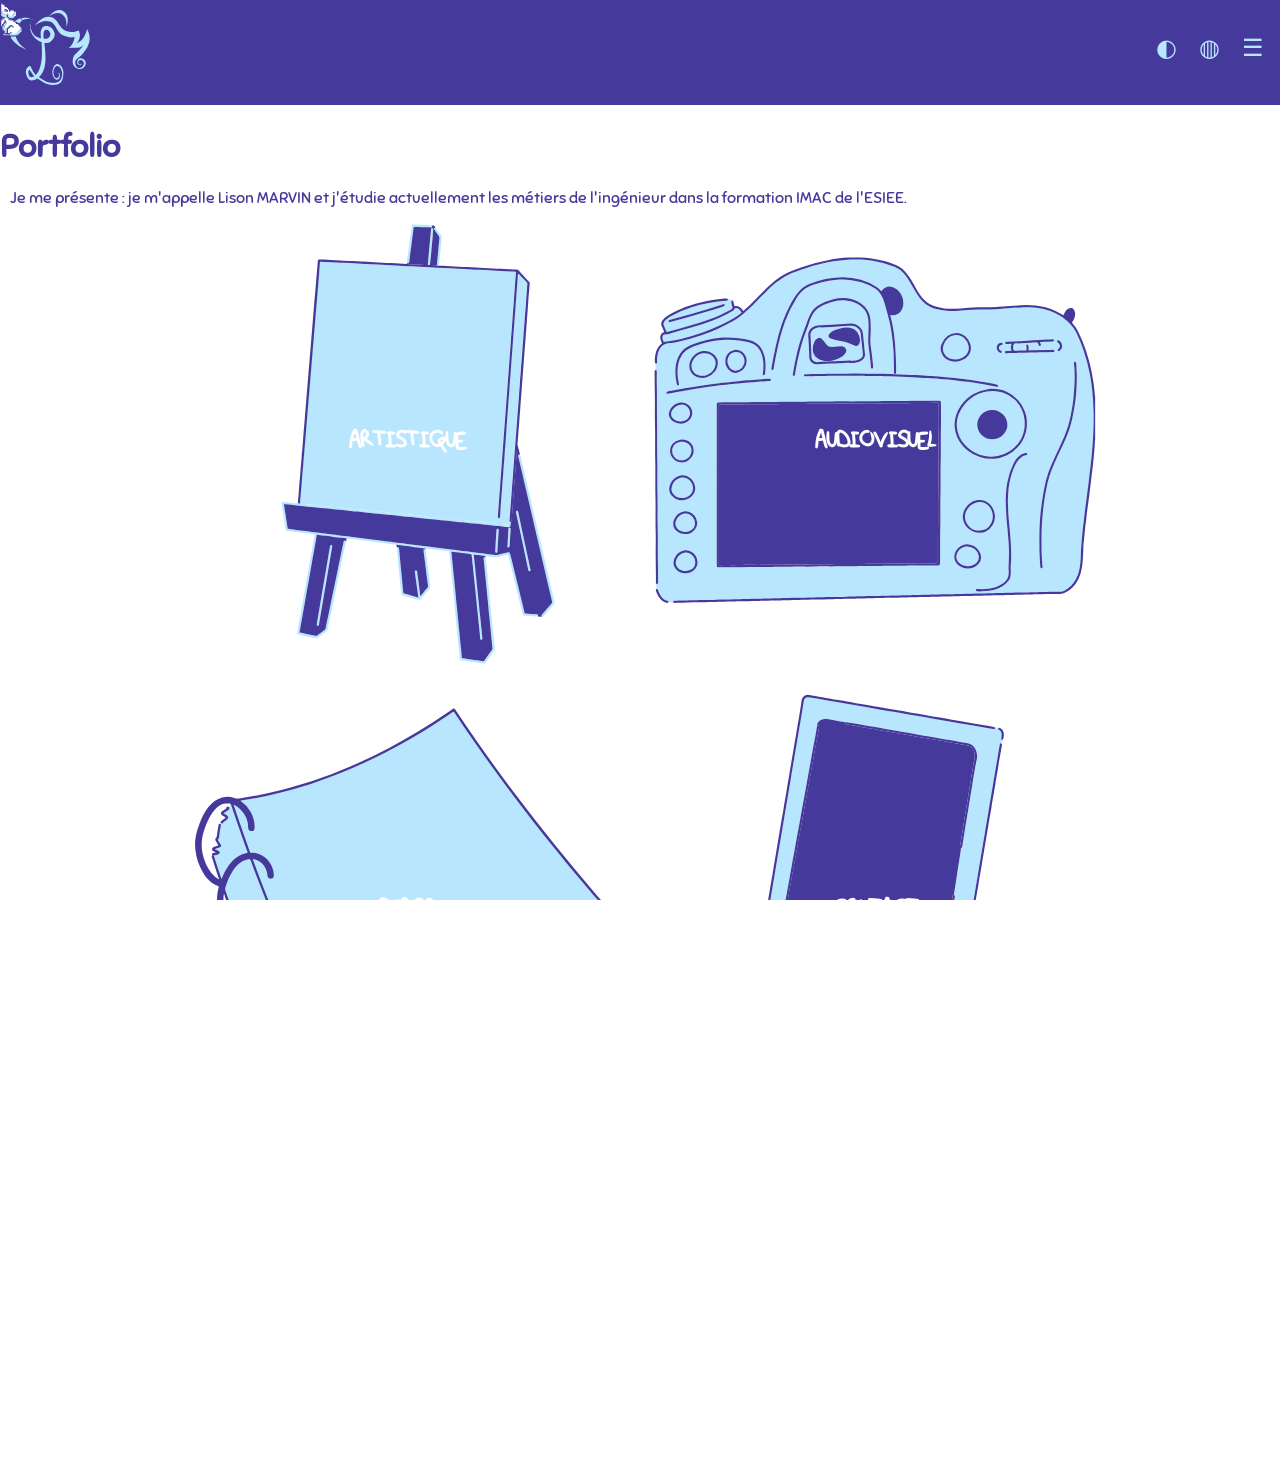
<file: index.html>
<!-- ∧ ∨ ✕ -->
<!DOCTYPE html>
<html lang="fr">
  <head>
    <meta name="viewport" content="width=device-width, initial-scale=1.0">
    <title>Portfolio de Lison Marvin</title>
    <link rel="stylesheet" type="text/css" href="style.css">
    <link rel="icon" type="image/png" sizes="64x64" href="./medias/logo/favicon_64.png">
    <link rel="apple-touch-icon" sizes="192x192" href="./medias/logo/favicon_192.png">
    <link rel="manifest" href="./medias/logo/manifest.json">
    <meta name="apple-mobile-web-app-title" content="Lisolio">
    <meta charset="utf-8" />
    <script src="javas.js" defer></script>
  </head>
  <body>
    <div id="cursor">
      <svg xmlns="http://www.w3.org/2000/svg" viewBox="0 0 70 80"><defs><style>.cls-5{fill:var(--color_blanc);}.cls-6{fill:var(--color_clair);}.cls-3{fill:var(--color_sombre);}.cls-4{fill:var(--color_autre);}</style></defs><g id="Calque_2" data-name="Calque 2"><g id="Calque_1-2" data-name="Calque 1"><path class="cls-5" d="M15,75v2.49H7.5V75H15Z"/><path class="cls-5" d="M17.5,17.5c0,.78,0,1.57,0,2.35,0,.12,0,.16.15.15H20v4.84c0,.12,0,.17.16.16h2.18c.13,0,.17,0,.16-.16,0-.72,0-1.44,0-2.16,0-.16,0-.18.18-.18H30c0,.78,0,1.56,0,2.34,0,.15.05.16.18.16H32.5v4.82c0,.14,0,.17-.17.17-.71,0-1.41,0-2.11,0-.19,0-.23.06-.22.23,0,.69,0,1.38,0,2.07,0,.15,0,.21-.2.2H27.69c-.15,0-.19,0-.19.19,0,.71,0,1.41,0,2.11,0,.14,0,.2-.18.2H20.19C20,35,20,35,20,34.8c0-.69,0-1.39,0-2.09,0-.16,0-.22-.22-.21H17.51c0-.76,0-1.52,0-2.27,0-.17,0-.23-.22-.22-.69,0-1.39,0-2.08,0-.18,0-.21.05-.21.22v2.27H7.65c-.14,0-.15-.06-.15-.17,0-.71,0-1.42,0-2.13,0-.17-.06-.2-.21-.2-.69,0-1.37,0-2,0C5.06,30,5,30,5,29.76c0-1.52,0-3,0-4.57C5,25,5,25,4.81,25H2.51c0-.08,0-.16,0-.23V7.5H5c0,.79,0,1.57,0,2.36C5,10,5,10,5.15,10H10v4.85c0,.12,0,.16.15.15H15c0,.78,0,1.57,0,2.35,0,.12,0,.16.15.15Zm-2.5,5V20.16c0-.08,0-.16-.12-.16H10.14c-.12,0-.14,0-.14.15v4.7c0,.11,0,.15.14.15h7.24c.14,0,.12-.07.12-.16,0-.72,0-1.44,0-2.16,0-.15,0-.18-.19-.18Z"/><path class="cls-5" d="M10,37.5h5c0,.76,0,1.52,0,2.28,0,.17,0,.23.22.22H17.5c0,.76,0,1.51,0,2.27,0,.19.06.22.23.22H20c0,.77,0,1.53,0,2.3,0,.17.05.2.21.2H30v2.35c0,.12,0,.15.15.15H32.5v2.34c0,.12,0,.16.16.16h2.16c.15,0,.19,0,.18.19,0,.71,0,1.42,0,2.13,0,.17,0,.19.2.19h4.59c.16,0,.22,0,.21.21,0,.71,0,1.42,0,2.13,0,.13,0,.17.17.17h2.16c.14,0,.17,0,.17.18,0,.71,0,1.42,0,2.12,0,.19.06.21.22.21H44.8c.16,0,.21,0,.2.2,0,.77,0,1.54,0,2.3v4.77c0,.2,0,.25-.24.24h-2c-.18,0-.22.06-.21.22,0,.69,0,1.38,0,2.07,0,.17,0,.22-.21.22H40.18c-.14,0-.19,0-.18.19v2.13c0,.15,0,.19-.19.19H37.7c-.17,0-.21.05-.2.21v2c0,.3,0,.27-.28.27h-4.5c-.17,0-.23,0-.22.21,0,.71,0,1.41,0,2.11,0,.15,0,.19-.18.19H22.5v-2.5h4.86c.12,0,.14,0,.14-.15V70.14c0-.1,0-.15-.14-.15H22.64c-.14,0-.14.07-.14.17V72.5H17.68c-.12,0-.18,0-.18-.16V62.5h2.34c.13,0,.17,0,.16-.16V60h2.32c.15,0,.19,0,.19-.18,0-.77,0-1.55,0-2.32h5v2.34c0,.12,0,.16.16.16h2.18c.13,0,.16,0,.16-.16V57.65c0-.13,0-.16-.16-.15H27.5V55.14c0-.11,0-.14-.14-.14H20.15c-.16,0-.15.08-.15.18V57.5H17.68c-.14,0-.18,0-.18.19,0,.77,0,1.55,0,2.32H15.18c-.14,0-.18,0-.18.19,0,.77,0,1.55,0,2.32h0c-.75,0-1.51,0-2.26,0-.2,0-.24.06-.24.25q0,3.52,0,7.05c0,.17,0,.21-.22.21H10c0-.77,0-1.54,0-2.32,0-.14,0-.18-.18-.18H7.66c-.13,0-.16,0-.16-.16V65c0-.77,0-1.54,0-2.3,0-.17,0-.21.21-.21H9.78c.19,0,.23,0,.23-.24,0-2.35,0-4.69,0-7,0-.19.05-.23.23-.23h2c.24,0,.24,0,.24-.26,0-.67,0-1.35,0-2,0-.16,0-.22.21-.22.7,0,1.39,0,2.09,0,.16,0,.21,0,.21-.2,0-1.54,0-3.07,0-4.61,0-.15,0-.2-.2-.19h-2.3c0-.78,0-1.55,0-2.32,0-.15,0-.19-.19-.18-.71,0-1.41,0-2.12,0-.17,0-.2,0-.2.21V50H7.68c-.15,0-.18,0-.18.19,0,.77,0,1.54,0,2.32H5.2c-.16,0-.2,0-.2.21v4.8H2.5V45.23c0-.07,0-.15,0-.23H4.79C5,45,5,45,5,44.77,5,44,5,43.26,5,42.5H9.8c.12,0,.21,0,.21-.16,0-.78,0-1.56,0-2.34Z"/><path class="cls-6" d="M7.51,72.49H10V75H7.5Z"/><path class="cls-6" d="M47.5,70H45.18C45,70,45,70,45,70.18v2.15c0,.14,0,.17-.17.17H42.68c-.15,0-.19,0-.18.19v2.14c0,.14,0,.18-.17.18H40.18c-.14,0-.19,0-.18.18V77.5H15V75H32.32c.15,0,.19,0,.18-.19,0-.7,0-1.4,0-2.11,0-.17,0-.21.22-.21h4.5c.32,0,.28,0,.28-.27v-2c0-.16,0-.21.2-.21h2.11c.15,0,.2,0,.19-.19V67.68c0-.15,0-.19.18-.19h2.11c.18,0,.22,0,.21-.22,0-.69,0-1.38,0-2.07,0-.16,0-.22.21-.22h2c.19,0,.25,0,.24-.24V60h2.5Z"/><path class="cls-6" d="M2.51,25h2.3c.16,0,.2,0,.2.19,0,1.53,0,3,0,4.57,0,.21.06.25.25.24.68,0,1.36,0,2.05,0,.15,0,.21,0,.21.2,0,.71,0,1.42,0,2.13,0,.11,0,.17.15.17H15v5H5c0-.77,0-1.55,0-2.32C5,35,5,35,4.82,35H2.5V25.17C2.5,25.12,2.51,25.06,2.51,25Z"/><path class="cls-6" d="M5,42.5c0,.76,0,1.52,0,2.27C5,45,5,45,4.79,45H2.51V42.5H5Z"/><path class="cls-6" d="M17.51,32.49h2.28c.18,0,.22,0,.22.21,0,.7,0,1.4,0,2.09,0,.15,0,.2.19.2h7.13c.16,0,.18-.06.18-.2,0-.7,0-1.4,0-2.11,0-.15,0-.2.19-.19H29.8c.17,0,.21,0,.2-.2,0-.69,0-1.38,0-2.07,0-.17,0-.24.22-.23.7,0,1.4,0,2.11,0,.13,0,.17,0,.17-.17V25H35V35H32.68c-.15,0-.18,0-.18.18V37.5H30.18c-.15,0-.18,0-.18.18V40H20V37.68c0-.15,0-.19-.18-.18H17.5v-5Z"/><path class="cls-6" d="M27.5,45H20.21c-.16,0-.21,0-.21-.2,0-.77,0-1.53,0-2.3h7.28c.19,0,.23.06.23.24C27.5,43.49,27.5,44.24,27.5,45Z"/><path class="cls-6" d="M20,42.5H17.73c-.17,0-.24,0-.23-.22,0-.76,0-1.51,0-2.27v0H20Z"/><path class="cls-6" d="M12.51,47.5h2.3c.16,0,.2,0,.2.19,0,1.54,0,3.07,0,4.61,0,.16,0,.2-.21.2-.7,0-1.39,0-2.09,0-.18,0-.21.06-.21.22,0,.68,0,1.36,0,2,0,.26,0,.26-.24.26h-2c-.18,0-.23,0-.23.23,0,2.35,0,4.69,0,7,0,.19,0,.25-.23.24H7.71c-.16,0-.21,0-.21.21,0,.76,0,1.53,0,2.3H5V57.5H7.3c.17,0,.21,0,.21-.2,0-1.6,0-3.2,0-4.8H9.82c.15,0,.19,0,.19-.18,0-.78,0-1.55,0-2.32h2.3c.16,0,.21,0,.21-.2C12.5,49,12.51,48.26,12.51,47.5Z"/><path class="cls-6" d="M10,70h2.28c.17,0,.22,0,.22-.21q0-3.53,0-7.05c0-.19,0-.25.24-.25.75,0,1.51,0,2.26,0q0,4.89,0,9.8c0,.16,0,.2-.21.2-1.6,0-3.2,0-4.8,0h0Z"/><path class="cls-6" d="M15,32.49V30.22c0-.17,0-.23.21-.22.69,0,1.39,0,2.08,0,.18,0,.22.05.22.22,0,.75,0,1.51,0,2.27v0H15Z"/><path class="cls-6" d="M5,42.5V40h5c0,.78,0,1.56,0,2.34,0,.17-.09.16-.21.16Z"/><path class="cls-6" d="M22.5,55v2.5H20V55.18c0-.1,0-.19.15-.18Z"/><path class="cls-6" d="M17.5,62.5H15c0-.77,0-1.55,0-2.32,0-.15,0-.19.18-.19H17.5v2.5Z"/><path class="cls-6" d="M15,37.5h2.5V40H15.22C15,40,15,40,15,39.78,15,39,15,38.26,15,37.5Z"/><path class="cls-6" d="M25,72.49V70h2.36c.12,0,.14.05.14.15v2.21c0,.11,0,.15-.14.15Z"/><path class="cls-6" d="M20,60H17.5c0-.77,0-1.55,0-2.32,0-.15,0-.19.18-.19H20Z"/><path class="cls-3" d="M7.5,80V77.49H40V80Z"/><path class="cls-3" d="M0,35V7.5H2.5V24.77c0,.07,0,.15,0,.23s0,.12,0,.17V35Z"/><path class="cls-3" d="M2.5,57.5H0v-15H2.5V45c0,.08,0,.16,0,.23V57.5Z"/><path class="cls-3" d="M5,0C5,.78,5,1.56,5,2.35c0,.12,0,.16-.17.16H2.68c-.13,0-.18,0-.18.16,0,.78,0,1.56,0,2.34H0V.14C0,0,0,0,.14,0Z"/><path class="cls-3" d="M32.5,47.5h4.84c.13,0,.16,0,.16.16v2.16c0,.16,0,.18.18.18h4.63c.14,0,.2,0,.19.18,0,.72,0,1.43,0,2.15,0,.14,0,.17.17.17h2.15c.16,0,.18,0,.18.2v2.13c0,.14,0,.18.17.18h2.17c.13,0,.16,0,.16.16V60H45c0-.76,0-1.53,0-2.3,0-.17,0-.2-.2-.2H42.71c-.16,0-.22,0-.22-.21,0-.7,0-1.41,0-2.12,0-.14,0-.18-.17-.18H40.17C40,55,40,55,40,54.83c0-.71,0-1.42,0-2.13,0-.18,0-.21-.21-.21H35.2c-.15,0-.21,0-.2-.19,0-.71,0-1.42,0-2.13,0-.15,0-.19-.18-.19H32.66c-.13,0-.16,0-.16-.16V47.5Z"/><path class="cls-3" d="M60,65c0,.79,0,1.57,0,2.35,0,.15,0,.16-.18.16H50.18c-.14,0-.19,0-.19.18,0,.72,0,1.43,0,2.15,0,.15,0,.18-.18.18H47.5V60h2.32c.15,0,.18,0,.18.18,0,1.55,0,3.09,0,4.63,0,.17,0,.2.21.2H60Z"/><path class="cls-3" d="M20,20h9.85c.13,0,.15,0,.15.16V22.5H22.68c-.14,0-.18,0-.18.18,0,.72,0,1.44,0,2.16,0,.13,0,.17-.16.16H20.16C20,25,20,25,20,24.84V20Z"/><path class="cls-3" d="M47.5,70v4.85c0,.14,0,.16-.18.16H45.18c-.15,0-.19,0-.18.18v2.15c0,.13,0,.18-.16.18H40V75.17c0-.15,0-.18.18-.18h2.15c.14,0,.17,0,.17-.18V72.68c0-.15,0-.19.18-.19h2.15c.13,0,.17,0,.17-.17V70.18c0-.14,0-.19.18-.19H47.5Z"/><path class="cls-3" d="M45,27.5V40H42.68c-.15,0-.19,0-.18-.18V27.72c0-.18,0-.23.22-.22.76,0,1.52,0,2.28,0Z"/><path class="cls-3" d="M50,22.5V20.18c0-.14,0-.18.17-.18,1,0,1.92,0,2.88,0h9.23c.18,0,.22,0,.22.22,0,.76,0,1.52,0,2.28H50Z"/><path class="cls-3" d="M30,40v5H27.5c0-.75,0-1.5,0-2.26,0-.18,0-.24-.23-.24H20V40Z"/><path class="cls-3" d="M35,25h2.34c.13,0,.16,0,.16.16v9.68c0,.13,0,.16-.16.16H35V25Z"/><path class="cls-3" d="M67.5,60V52.5h2.34c.12,0,.16,0,.16.16v7.18c0,.13,0,.16-.16.16Z"/><path class="cls-3" d="M10,10h2.34c.15,0,.17.05.16.18,0,.71,0,1.43,0,2.14,0,.15,0,.19.18.19h2.15c.12,0,.18,0,.18.16,0,.78,0,1.56,0,2.34H10.15C10,15,10,15,10,14.85V10Z"/><path class="cls-3" d="M50,45h7.34c.13,0,.16,0,.16.16,0,.78,0,1.56,0,2.34H50.15c-.13,0-.15,0-.15-.16V45Z"/><path class="cls-3" d="M65,50H57.65c-.11,0-.16,0-.16-.15,0-.78,0-1.57,0-2.35h7.32c.14,0,.18,0,.18.18,0,.77,0,1.55,0,2.32Z"/><path class="cls-3" d="M67.49,27.5h2.37c.1,0,.14,0,.14.14,0,1.57,0,3.15,0,4.72,0,.14-.06.14-.16.14H67.5v-5Z"/><path class="cls-3" d="M5,7.5H9.85c.14,0,.16,0,.15.17V10H5.15C5,10,5,10,5,9.86,5,9.07,5,8.29,5,7.5Z"/><path class="cls-3" d="M30,22.5h4.85c.14,0,.15.05.15.17V25H30.18c-.13,0-.18,0-.18-.16,0-.78,0-1.56,0-2.34Z"/><path class="cls-3" d="M65,62.5c0,.77,0,1.55,0,2.33,0,.12,0,.17-.15.17H60c0-.78,0-1.56,0-2.34,0-.13,0-.17.17-.17Z"/><path class="cls-3" d="M65,35c0,.78,0,1.56,0,2.34,0,.13,0,.16-.16.16H60.15c-.12,0-.16,0-.16-.16,0-.78,0-1.56,0-2.34h5Z"/><path class="cls-3" d="M47.5,25V22.65c0-.12,0-.15.15-.15H50v2.34c0,.13,0,.16-.16.16Z"/><path class="cls-3" d="M65,25H62.64c-.12,0-.15,0-.15-.15,0-.78,0-1.57,0-2.35h2.34c.13,0,.16,0,.16.16,0,.78,0,1.56,0,2.34Z"/><path class="cls-3" d="M45,27.5V25.15c0-.12,0-.15.15-.15H47.5v2.34c0,.13,0,.16-.16.16Z"/><path class="cls-3" d="M65,25h2.35c.12,0,.15,0,.15.15,0,.78,0,1.57,0,2.35H65.15c-.12,0-.16,0-.16-.16,0-.78,0-1.56,0-2.34Z"/><path class="cls-3" d="M60,35H57.66c-.13,0-.17,0-.17-.16,0-.72,0-1.45,0-2.18,0-.13,0-.16.16-.16h2.18c.13,0,.16,0,.16.16,0,.78,0,1.56,0,2.34Z"/><path class="cls-3" d="M65,35c0-.78,0-1.57,0-2.35,0-.12,0-.15.16-.15H67.5c0,.78,0,1.56,0,2.34,0,.13,0,.16-.16.16Z"/><path class="cls-3" d="M50,45H47.65c-.12,0-.15,0-.15-.15V42.5h2.35c.12,0,.15,0,.15.15V45Z"/><path class="cls-3" d="M67.5,52.5H65.14c-.12,0-.15,0-.15-.15,0-.78,0-1.57,0-2.35h2.34c.13,0,.16,0,.16.16,0,.78,0,1.56,0,2.34Z"/><path class="cls-3" d="M35,35v2.35c0,.12,0,.15-.15.15H32.5V35.18c0-.15,0-.18.18-.18Z"/><path class="cls-3" d="M2.5,7.5V5H4.84C5,5,5,5,5,5.17,5,6,5,6.73,5,7.5H2.5Z"/><path class="cls-3" d="M30,45h2.35c.12,0,.15,0,.15.15V47.5H30.15c-.12,0-.15,0-.15-.15V45Z"/><path class="cls-3" d="M32.5,37.5v2.35c0,.12,0,.15-.15.15H30V37.68c0-.15,0-.19.18-.18Z"/><path class="cls-3" d="M65,62.5c0-.79,0-1.57,0-2.35,0-.13,0-.16.16-.16H67.5c0,.78,0,1.56,0,2.34,0,.13,0,.16-.16.16Z"/><path class="cls-3" d="M15,15h2.35c.12,0,.16,0,.15.15V17.5H15.15c-.12,0-.15,0-.15-.15,0-.78,0-1.57,0-2.35Z"/><path class="cls-3" d="M17.5,17.5h2.35c.12,0,.16,0,.15.15V20H17.65c-.12,0-.15,0-.15-.15,0-.78,0-1.57,0-2.35Z"/><path class="cls-3" d="M47.5,42.5H45.15c-.12,0-.15,0-.15-.15V40h2.34c.13,0,.16,0,.16.16V42.5Z"/><path class="cls-3" d="M7.51,72.49c0-.77,0-1.54,0-2.32,0-.15,0-.18-.19-.18H5.18C5.05,70,5,70,5,69.83,5,68.22,5,66.61,5,65H7.5v2.34c0,.13,0,.16.16.16H9.83c.14,0,.18,0,.18.18,0,.78,0,1.55,0,2.32V72.5Z"/><path class="cls-3" d="M5,65c-.77,0-1.55,0-2.33,0-.12,0-.17,0-.17-.16V57.5H5V65Z"/><path class="cls-3" d="M7.5,77.49H5.16c-.12,0-.16,0-.16-.16,0-.73,0-1.47,0-2.2C5,75,5,75,5.14,75H7.5v2.5Z"/><path class="cls-3" d="M10,37.5V40H5V37.5Z"/><path class="cls-3" d="M2.5,35H4.82C5,35,5,35,5,35.18,5,36,5,36.73,5,37.5H2.68c-.15,0-.18,0-.18-.18C2.51,36.55,2.5,35.77,2.5,35Z"/><path class="cls-3" d="M5,42.5H2.5c0-.77,0-1.55,0-2.32,0-.15,0-.19.18-.18H5v2.5Z"/><path class="cls-3" d="M10,72.5c1.6,0,3.2,0,4.8,0,.17,0,.21,0,.21-.2q0-4.9,0-9.8h2.5v9.84c0,.15.06.16.18.16H22.5V75H10C10,74.16,10,73.33,10,72.5Z"/><path class="cls-3" d="M15,25V22.5h2.32c.15,0,.19,0,.19.18,0,.72,0,1.44,0,2.16,0,.09,0,.17-.12.16Z"/><path class="cls-3" d="M15,22.5H12.7c-.15,0-.2,0-.2-.19,0-.77,0-1.54,0-2.3h2.38c.14,0,.12.08.12.16Z"/><path class="cls-3" d="M15,32.51H17.5v5H15Z"/><path class="cls-3" d="M12.51,47.5c0,.76,0,1.53,0,2.3,0,.16,0,.2-.21.2H10V45.2c0-.16,0-.21.2-.21.71,0,1.41,0,2.12,0,.15,0,.19,0,.19.18C12.5,46,12.51,46.72,12.51,47.5Z"/><path class="cls-3" d="M7.5,52.5c0,1.6,0,3.2,0,4.8,0,.16,0,.2-.21.2H5V52.7c0-.17,0-.21.2-.21Z"/><path class="cls-3" d="M27.5,57.5h-5V55h4.86c.12,0,.14,0,.14.14V57.5Z"/><path class="cls-3" d="M10,50c0,.77,0,1.54,0,2.32,0,.14,0,.18-.19.18H7.5c0-.78,0-1.55,0-2.32,0-.15,0-.19.18-.19Z"/><path class="cls-3" d="M20,57.5h2.5c0,.77,0,1.55,0,2.32,0,.15,0,.18-.19.18H20V57.5Z"/><path class="cls-3" d="M27.5,57.5h2.34c.12,0,.16,0,.16.15v2.19c0,.13,0,.16-.16.16H27.66c-.13,0-.16,0-.16-.16V57.5Z"/><path class="cls-3" d="M17.5,62.5V60H20v2.34c0,.12,0,.16-.16.16Z"/><path class="cls-3" d="M25,72.49H22.5V70.16c0-.1,0-.17.14-.17H25Z"/><path class="cls-3" d="M17.51,40V37.5h2.32c.15,0,.19,0,.18.18V40Z"/><path class="cls-4" d="M15,25H10.14C10,25,10,25,10,24.85v-4.7c0-.11,0-.15.14-.15H12.5c0,.76,0,1.53,0,2.3,0,.17.05.2.2.19H15Z"/></g></g></svg>
    </div>


  
    <header>
      <!-- <object data="./medias/logo/logo.svg" class="logo"></object> -->
      <svg xmlns="http://www.w3.org/2000/svg" class ="logo" viewBox="0 0 1597.08 1503.55" fill=currentColor>
        <path d="M486.14,202.78S86.4,5.47,3.4,436.25C-39.52,659,338.14,798.53,338.14,798.53S78.92,646.58,117.4,451.25C195.4,55.3,486.14,202.78,486.14,202.78Z"/><path d="M790.14,123S925.9-72.25,1077.4,29.25c142.1,95.2,52.74,313.78,52.74,313.78s18.23-137-36.5-209.5C973.64-25.47,790.14,123,790.14,123Z"/><path d="M499.14,307.6S645.21,179.73,802.4,230.25c132.41,42.55,119.94,219.75,271,283,78.26,32.76,165.83,50.39,218,22,6,134-115.45,225-109,225,192-1,250.39-.42,307-78-27,37-104,142-153,179-55.17,41.65-81.72,90.52-80.77,182.41.93,90.64,88.5,140.87,141.6,140.87,72.68,0,118.78-56.82,122-115.76,4.66-84.09-83.37-103.74-103.41-103.74-43.79,0-73.68,49.49-68.94,93.91,3.69,34.69,50.25,59.16,74.87,44.57,19.23-11.4,21.08-48.93,21.08-48.93s-2.33,31.12-34.93,37.67c-15.68,3.15-37.55-9.81-39.13-47-.93-21.84,20.49-42.59,47.51-42.59,36.53,0,62.42,33.86,65.22,57.88,5.75,49.47-35.56,97.27-79.66,103.2-63.59,8.57-97.07-58.67-94.49-116.53,2.63-59,60.15-78.38,123.84-141.74,173.16-172.26,209.16-355.26,115.32-517.26-37,113-78.16,238-218.73,281.37,89.57-70.37,86.35-190.9,49.37-261,0,0-125.77,63.34-251.07,13.65C976.45,362.91,974,193,838.26,146,657.05,83.17,499.14,307.6,499.14,307.6Z"/><path d="M407.49,216.53S387.48,317,410,408c41.6,168.4,204,262.63,329.44,253.29,104.42-7.79,159.83-127.41,157-169-9-132-117.67-180.79-180-173-92.36,11.52-117.87,119-93.6,246.14,15,78.41,31.59,344.89,0,504.39C567,1351.61,440.43,1349.25,411.4,1345.25c-46.95-6.49-60-161.37-16.86-140.61,16.19,7.78,48.57,97.25,120.61,143.93,137.4,89,236.73,186.45,432.27,145.23,61.52-13,127.09-70,123-243.78-2.06-88.66-62.33-169.87-127.9-167.28-53,2.1-95.47,105.14-93.09,177.65,2.43,73.92,51.41,143.29,91.48,138.75,55.79-6.32,68.77-77.23,60.3-109.57-10.52-40.2-41.69-30.47-41.69-30.47s18.22-1.95,27.12,34.36c7.2,29.37-16.14,66.86-45.73,72-25.51,4.4-65.35-31.26-70-104.39-4.19-65.61,26.54-125.72,64.36-136.8C987,1109.1,1037.1,1182,1044.56,1253.91c10.39,100.19-36.83,178.3-95.92,196.45-43.68,13.42-82.57,15.56-162.31,2-74.23-12.68-140.13-66.74-229.08-120.6-121-73.26-130.79-225.24-162.85-211.46-142,61-52.07,248.42-2.29,282.78,55.64,38.41,280.29-35.78,313.29-327.78,21.35-189-15.89-380.88-32-532C662.07,436.91,687.57,398.07,726,394.83c51.19-4.31,82.48,46.25,82.37,93.42-.12,50.28-37.76,83.88-73.07,86.18-109.68,7.13-257.07-15.75-306.79-167.28C399,317.17,407.49,216.53,407.49,216.53Z"/>
      </svg>

      <div id="boutons">

        <button id="theme-toggle" aria-label="Basculer entre les modes clair et sombre">◐</button>

        <button id="toggle" aria-label="Modificateur des couleurs de la pages">◍</button>

        <div id="panel">
          <label>Couleur Sombre
            <input type="color" id="c1" value="#453A9B">
          </label>

          <label>Couleur Claire
            <input type="color" id="c2" value="#B8E6FE">
          </label>

          <label>Couleur Intermediaire
            <input type="color" id="c3" value="#8C81E3">
          </label>

          <button id="reset">⟲</button>
        </div>

        <button id="burger">☰</button>

        <nav id="menu">
          <a href="perso.html">PERSO</a>
          <a href="artistique.html">ARTISTIQUE</a>
          <a href="audiovisuel.html">AUDIOVISUEL</a>
          <a href="contact.html">CONTACT</a>
        </nav>
      </div>
    </header>
    <main>
      
      <h1>Portfolio</h1>
      <div id="text-prez">
      <p>Je me présente : je m'appelle Lison MARVIN et j'étudie actuellement les métiers de l'ingénieur dans la formation IMAC de l'ESIEE.</p>
      </div>

      <div id="box-frame">

        <div class= "box box-end">
          <a href="artistique.html">
            <div class="img-container">
              <!-- <img src="./medias/index/Art.png" class="base">
              <img src="./medias/index/Art_me.png" class="overlay_2">
              <img src="./medias/index/Art_cover.png" class="overlay"> -->
              <svg xmlns="http://www.w3.org/2000/svg" class="base" viewBox="0 0 1024 1024"><defs><style>.cls-1{fill:none;}.cls-2{fill:currentColor;}</style></defs><g id="Calque_2" data-name="Calque 2"><g id="Calque_3" data-name="Calque 3"><rect class="cls-1" width="1024" height="1024"/><path class="cls-2" d="M271.49,653c2.23.19,4.46.32,6.68.52,3.78.34,7.57.68,11.35,1.07,6,.62,12,1.3,18,1.92,3.86.4,7.73.69,11.59,1.09,5.91.61,11.81,1.3,17.71,1.91,4,.41,7.9.7,11.85,1.11,5.82.6,11.64,1.29,17.46,1.89,3.94.4,7.92.57,11.84,1.1,6.06.83,12.14,1.35,18.22,1.91,3.78.35,7.57.67,11.34,1.07,5.74.61,11.47,1.32,17.21,1.91s11.19,1,16.78,1.59c6,.61,12,1.3,18,1.92,3.86.4,7.73.69,11.59,1.09,6,.61,12,1.29,18,1.91,3.86.4,7.74.7,11.6,1.1,5.9.61,11.8,1.29,17.71,1.9,3.94.41,7.9.71,11.84,1.12,5.82.6,11.64,1.28,17.47,1.88,3.94.4,7.92.56,11.84,1.11,6,.82,12,1.31,18,1.89,3.87.38,7.75.58,11.6,1.11,6,.83,12,1.31,18,1.89,5.34.53,10.68,1,16,1.58,6.07.62,12.14,1.3,18.21,1.92,3.78.39,7.57.7,11.35,1.09,6,.62,12,1.29,18,1.91,3.86.4,7.73.71,11.59,1.11,5.83.61,11.64,1.29,17.47,1.88,5.58.57,11.18,1,16.77,1.57q9.24.93,18.46,2c3.61.41,7.23.75,10.84,1.11,1.66.17,3.77,0,4.89,1.89.46,2.27-.52,3.58-3,3.45-3.94-.22-7.87-.7-11.8-1.11-4.09-.42-8.17-.9-12.26-1.35-6-.65-11.92-1.42-17.9-1.89-3.61-.28-7.21-.7-10.81-1.1q-9.45-1-18.9-2c-5.65-.55-11.32-1-17-1.56s-11.26-1.32-16.9-1.93c-3.85-.41-7.71-.67-11.56-1.07-6-.61-11.93-1.31-17.9-1.92-3.94-.41-7.88-.67-11.82-1.08-5.89-.6-11.76-1.31-17.65-1.92-3.93-.41-7.88-.67-11.81-1.08-5.89-.6-11.76-1.41-17.66-1.88-3.61-.28-7.21-.7-10.81-1.1q-9.45-1-18.9-2c-5.65-.55-11.32-1-17-1.56s-11.59-1.31-17.4-1.93c-3.68-.39-7.38-.69-11.06-1.06-6-.6-12-1-17.91-1.9-3.91-.57-7.87-.7-11.81-1.1-5.89-.61-11.79-1.05-17.65-1.9-3.91-.56-7.88-.7-11.82-1.1-5.88-.61-11.76-1.32-17.64-1.92-4-.42-8-.67-12.07-1.09-5.81-.59-11.59-1.38-17.4-1.87-3.78-.32-7.55-.67-11.32-1.1q-9.19-1.05-18.39-2c-5.66-.57-11.33-1-17-1.57-5.81-.59-11.6-1.31-17.4-1.92-3.77-.4-7.55-.68-11.32-1.07-5.89-.61-11.79-1.05-17.65-1.9-3.91-.56-7.88-.7-11.82-1.1-5.88-.61-11.78-1-17.65-1.89-3.91-.57-7.87-.75-11.81-1.1a2.58,2.58,0,0,0-1,0c-1.23.45-2.74-1.52-3.57.06-.47.89.14,2.38.33,3.59,1.81,11.33,3.74,22.65,5.41,34,.82,5.6,1.58,11.21,2.52,16.79.19,1.13.46,1.44,1.61,1.58,7.58.92,15.14,2,22.71,2.93,7.18.89,14.38,1.64,21.55,2.55s14.13,2,21.21,2.92c6,.76,11.93,1.33,17.89,2.08,5.78.72,11.54,1.58,17.32,2.34,4.48.58,9,1.08,13.46,1.64,4.88.62,9.76,1.3,14.65,1.91,4.48.56,9,1,13.46,1.6,6,.77,12,1.64,18.06,2.41,5.79.73,11.59,1.36,17.38,2.09,6,.76,12,1.62,18.07,2.38,4.48.58,9,1,13.46,1.62,6,.77,12,1.63,18.06,2.4,4.49.57,9,1,13.47,1.6,4.64.58,9.27,1.25,13.91,1.84s9,1.09,13.46,1.65c4.72.59,9.45,1.1,14.16,1.87,4.54.73,9.14,1.06,13.71,1.64,5.86.73,11.72,1.56,17.58,2.3,4.65.59,9.3,1.11,14,1.69,6,.76,12,1.56,18.08,2.33l13.2,1.67q9.17,1.17,18.32,2.34c4.4.56,8.81,1.09,13.21,1.66,4.8.62,9.6,1.29,14.4,1.89,4.48.56,9,1,13.47,1.62,6,.77,12,1.63,18.06,2.39,4.56.58,9.15,1,13.71,1.61,5.87.73,11.76,1.34,17.57,2.37,4.85.86,9.44.08,14.1-1q10.75-2.48,21.56-4.79a2.48,2.48,0,0,1,2.89,1.8A106.59,106.59,0,0,1,753,778.81c2.92,12.52,6.05,25,9.12,37.48q7.38,30.06,14.77,60.11c2,8.19,4,16.39,5.78,24.63.47,2.16,1.64,2.78,3.51,2.93q12.31,1,24.64,2c2.8.24,3.6,2.13,2.14,4.91a15.47,15.47,0,0,1-2.49.23c-4.37-.15-8.68-.87-13-1.18-5.32-.37-10.62-.9-15.91-1.53a3.69,3.69,0,0,1-3.07-3.14c-3-12.69-6-25.38-9.13-38-3.57-14.56-7.39-29.05-10.8-43.64-3.17-13.57-6.54-27.09-9.84-40.63-1-4.09-1.89-8.22-2.7-12.35-.2-1-.41-1.2-1.41-1-8.69,2-17.39,4-26.11,5.8-2.7.57-5.45-.2-8.13-.54-5.59-.71-11.15-1.76-16.81-1.9-.27-.16-.52-.43-.8-.46q-7.82-1-15.64-2c-2.77-.35-5.54-.72-8.32-1-.67-.06-2-.46-1.72,1,.52,3.1.68,6.21,1,9.32.57,6.14,1.25,12.27,2,18.4.42,3.77.77,7.54,1.08,11.31.49,5.9,1.28,11.77,1.9,17.65.39,3.77.67,7.55,1.07,11.32.62,6,1.31,11.93,1.93,17.89.39,3.86.54,7.74,1.09,11.57.87,5.94,1.31,11.93,1.91,17.9.37,3.68.67,7.38,1.06,11.06q.94,9.08,2,18.15.62,5.64,1.09,11.31c.45,5.57,1.31,11.1,1.89,16.65.59,5.82.88,11.67,1.66,17.46.29,2.15-.62,3.1-2.18,3.34a2.52,2.52,0,0,1-2.88-2.7c0-2.34-.5-4.59-.62-6.91-.21-3.78-.63-7.55-1-11.31-.62-5.89-1.32-11.76-1.92-17.65-.41-3.93-.67-7.88-1.08-11.82-.61-6-1.31-11.92-1.93-17.89-.37-3.69-.83-7.36-1.11-11.07-.44-6-1.27-11.93-1.89-17.89-.39-3.85-.66-7.72-1.06-11.57-.62-6-1.3-12.1-1.94-18.15-.39-3.68-.71-7.37-1.1-11-.62-5.72-1.31-11.44-1.89-17.16-.41-4-.52-8.07-1.09-12.06-.86-6-1.27-11.93-1.92-17.9-.34-3-.69-6-1-9.07-.06-.66-.19-1.06-1-1.15q-10.28-1.23-20.55-2.51c-4.56-.57-9.1-1.34-13.67-1.79-3.83-.37-7.61-1.28-11.64-1.18a19.32,19.32,0,0,1,1.4,6.37c.21,3.7.71,7.38,1,11.07.5,6.31,1.28,12.6,1.9,18.9.39,3.85.67,7.72,1.06,11.57.62,6.13,1.33,12.26,1.94,18.39.4,4,.67,8.05,1.06,12.07.62,6.39,1.29,12.76,2,19.15.41,3.93.81,7.86,1.09,11.81.45,6.15,1.28,12.26,1.9,18.4.41,4.1.84,8.2,1.13,12.31.42,6,1.27,11.93,1.87,17.9.41,4.19.65,8.39,1.08,12.57.59,5.8,1.33,11.59,1.91,17.4.43,4.26.63,8.55,1.06,12.81.77,7.61,1.68,15.2,2.44,22.81.58,5.82,1,11.66,1.56,17.47.12,1.24.31,2.43,2.25,2.55,3.42.23,6.81.94,10.23,1.4,5.37.72,10.75,1.36,16.12,2.1,6.74.93,13.47,1.94,20.21,2.89a2.83,2.83,0,0,0,3-1.5c4.88-7.11,10-14,14.88-21.15,1.51-2.22,3.85-4.22,3.25-7.45a62.14,62.14,0,0,1-.61-6.4c-.53-6.14-1.29-12.26-1.9-18.4-.4-4-.67-8-1.06-12.07-.63-6.38-1.32-12.76-1.94-19.14-.39-3.94-.55-7.9-1.09-11.82-.87-6.28-1.28-12.6-1.91-18.9-.39-3.85-.67-7.71-1.06-11.56Q699,875,698,865.4c-.41-3.93-.8-7.86-1.09-11.81-.44-6-1.29-11.93-1.89-17.9-.42-4.18-.57-8.4-1.08-12.57-.79-6.45-1.41-12.91-2-19.39-.32-3.77-.66-7.56-1.09-11.31-.54-4.58-1-9.16-1.32-13.75-.2-2.82,1.2-3.79,4-3.27,1.68,1.81,1,4.22,1.36,6.3.74,4.11.65,8.35,1.17,12.51.74,5.93,1.08,11.89,1.85,17.82.48,3.73.77,7.51,1.09,11.27.55,6.45,1.15,12.89,2,19.32.53,4.15.65,8.35,1.07,12.52.6,6.11,1.44,12.2,1.9,18.32.29,3.85.69,7.69,1.08,11.53.66,6.35,1.08,12.72,1.94,19.06.54,4,.64,8,1.08,12,.68,6.11,1.16,12.23,1.85,18.33.46,4.07.74,8.18,1.14,12.27.62,6.27,1.33,12.54,2,18.81.4,4,.68,8,1,12,.23,2.52.49,5,.85,7.54.33,2.29-1.45,3.58-2.48,5.07-6.18,9-12.58,17.81-18.83,26.75a3.25,3.25,0,0,1-3.55,1.53c-5.94-1.1-11.94-1.71-17.93-2.48-6.54-.85-13-2.1-19.58-2.88-3.9-.47-7.79-.91-11.66-1.56-5.56-.94-5.93-1.45-6.34-6.93q-.94-12.49-2.43-24.95c-.72-6-1-12.12-1.57-18.17-.74-7.41-1.69-14.8-2.45-22.2-.44-4.34-.61-8.7-1-13-.58-5.78-1.51-11.53-1.89-17.32-.27-4.19-.74-8.35-1.12-12.52-.54-6-1.47-11.87-1.87-17.82-.28-4.1-.7-8.19-1.11-12.27-.62-6.28-1.43-12.54-1.91-18.82-.29-3.77-.67-7.52-1.07-11.28q-1-9.64-2-19.31c-.39-4-.58-8-1-12-.72-6.1-1.12-12.23-1.86-18.33-.47-3.82-.75-7.68-1.11-11.52a78.75,78.75,0,0,0-1-8.52c-.32-1.56.26-2.88,2.08-4-7-.87-13.72-1.66-20.38-2.53-5.91-.78-11.78-1.85-17.7-2.39-4.49-.42-8.92-1.26-13.41-1.61-1.71-.13-3.38-.81-5.13-.42-3.38-1.09-6.93-1-10.4-1.54-4.62-.68-9.28-1.12-13.92-1.7-5.93-.75-11.86-1.55-17.78-2.33-4.71-.62-9.42-1.28-14.13-1.85-3.42-.41-6.85-.72-10.27-1.08-3.48-.94-7.08-1-10.62-1.54-4.9-.77-9.84-1.37-14.77-2-4.46-.56-8.93-1-13.38-1.56-4.69-.59-9.36-1.3-14-1.9-4.46-.57-8.92-1-13.38-1.6-6.14-.79-12.26-1.77-18.41-2.43-4.22-.45-8.43-1-12.64-1.53-5-.62-10-1-15-2a5.22,5.22,0,0,0-1.24,0c-3.9-.52-7.8-1.08-11.71-1.56-5.79-.72-11.6-1.35-17.38-2.08-6-.77-12-1.65-18.06-2.42-5.78-.73-11.6-1.26-17.37-2.1-4.05-.59-3.88-.73-4.5,3.3-1.14,7.28-2.45,14.54-3.73,21.8-1.22,6.94-2.5,13.87-3.74,20.8-1.43,8.07-2.83,16.14-4.26,24.21-1.4,7.9-2.84,15.8-4.23,23.71s-2.8,16.14-4.24,24.21c-1.05,5.88-2.21,11.75-3.25,17.63-1.31,7.34-2.54,14.7-3.83,22-1.21,6.86-2.46,13.71-3.68,20.56q-2.17,12.23-4.32,24.44c-1.08,6.22-2.12,12.44-3.23,18.65-.16.9-.36,1.48.89,1.74q17.92,3.72,35.79,7.62a2,2,0,0,0,1.93-.42c4.51-3.29,9.07-6.5,13.59-9.77,3.59-2.59,7.84-4.69,7.7-10.14a9.67,9.67,0,0,1,.33-2.19q3.65-17.31,7.29-34.61c2.61-12.5,5.17-25,7.78-37.51,2.22-10.66,4.5-21.31,6.72-32q3.92-18.75,7.76-37.52c2.1-10.19,4.15-20.38,6.27-30.56,1.43-6.81,3-13.59,4.42-20.39.3-1.4.91-2.67,2.33-2.87s2.21,1.13,2.81,2.33c-1.06,5.25-2.1,10.51-3.19,15.76q-2.41,11.67-4.89,23.34-2.86,13.7-5.75,27.39T355,833.62q-2.62,12.63-5.21,25.28C347.87,868.27,346,877.66,344,887c-2.06,9.84-4.2,19.67-6.28,29.51-1.59,7.54-3.38,15.06-4.6,22.66-.68,4.22-3.83,5.89-6.63,8-5.61,4.16-11.41,8.08-17.07,12.19a5.15,5.15,0,0,1-4.58.8c-10.45-2.32-20.94-4.46-31.41-6.72-2.46-.53-4.93-1-7.38-1.59-1.78-.4-3.09-1.44-2.62-4,2-11.12,3.92-22.25,6-33.36,1.71-9,3-18.14,4.59-27.19,1.73-9.76,3.69-19.48,5.42-29.24,1.61-9,3-18.15,4.58-27.2,1.56-8.8,3.44-17.54,4.9-26.36,1.12-6.82,2.32-13.63,3.56-20.43,1.68-9.2,3.42-18.38,5-27.6C299.21,746,301,735.58,303,725.2c.25-1.27.18-2.13-1.78-2.31-6.08-.57-12.13-1.6-18.2-2.37-5.84-.74-11.71-1.31-17.55-2s-11.95-1.77-17.95-2.38a57.43,57.43,0,0,0-5.88-.63c-2.79,0-4.72-2.05-5.13-4.81-1.06-7.17-2.28-14.31-3.38-21.47-.75-4.92-1.37-9.86-2.1-14.78s-1.52-9.65-2.28-14.48c-.41-2.57-.93-5.14-1.18-7.73s1.18-3.65,3.88-3.3c3.9.51,7.84.7,11.76,1.11,5.94.61,11.89,1.23,17.81,2,2.85.37,10.48,1,10.48,1"/><path class="cls-2" d="M582.82,108.48c-.9-1.77.14-3.3.22-4.92.21-4.28.48-8.56,1-12.81.83-6.61,1.38-13.25,1.94-19.89.32-3.77.68-7.54,1-11.31.47-4.83,1-9.65,1.44-14.48a3.82,3.82,0,0,0-.83-2.73c-3.71-5.22-7.31-10.51-10.92-15.79-1.85-2.71-1.27-3.88,2.17-4.51,2.46,1.84,3.72,4.64,5.54,7,2.39,3.08,4.32,6.54,6.86,9.48,2.86,3.3,2.4,7,2.07,10.74-.2,2.27-.7,4.52-.87,6.8-.49,6.62-1.36,13.21-1.91,19.81-.37,4.42-.75,8.86-1.19,13.26-.66,6.57-.87,13.2-2.22,19.81"/><path class="cls-2" d="M562.33,106.92c-1-2.43.07-4.75.19-7.1.25-4.52.51-9.06,1-13.56.82-7,1.33-13.92,2-20.88.35-3.94.8-7.87,1.09-11.82.45-6.39,1.37-12.75,1.83-19.14a74.22,74.22,0,0,0,.64-7.9,2.55,2.55,0,0,1,3-2.84c1.57.27,2.4,1.3,2.08,3.43-.67,4.55-.77,9.19-1.14,13.79q-.48,6-1,12.07c-.64,6.71-1.33,13.42-2,20.13-.39,4.27-.46,8.58-1.1,12.81-1,7-1,14.1-2.33,21"/><path class="cls-2" d="M822.55,911c-1.49-1.83-.95-3.27.54-4.94,7.15-8,14.06-16.22,21.31-24.12,2.36-2.57,1.54-5,1-7.62-3.2-13.7-6.53-27.38-9.75-41.09-3.87-16.49-7.75-33-11.49-49.51q-4.15-18.32-8.52-36.59c-4-16.88-7.72-33.83-11.64-50.74-3.06-13.24-6.34-26.42-9.34-39.67q-5.39-23.84-11.06-47.6c-2.9-12.1-5.64-24.23-8.45-36.35q-3.24-14-6.5-28c-.64-2.78,1-4.45,3.79-3.76,2.23,3.9,2.49,8.36,3.54,12.58q4.41,17.8,8.43,35.72C788.08,605.9,792,622.46,795.9,639q3.26,13.85,6.43,27.7,5.68,24.9,11.55,49.74,4,17.16,8,34.34c3.3,14.37,6.67,28.73,10,43.09q4,17.18,8,34.35c3.32,14.37,6.5,28.77,10,43.1.52,2.11,1,4.26,1.48,6.39a5.26,5.26,0,0,1-1.33,5c-6.7,7.56-13.29,15.23-19.92,22.86-1.3,1.49-2.65,2.93-3.92,4.44A2.9,2.9,0,0,1,822.55,911Z"/><path class="cls-2" d="M491.08,753c3.91-1.37,4.94-.56,5.4,4.55.56,6.16.92,12.33,1.55,18.48q1.35,13.26,2.55,26.54.93,10.07,2,20.14c.89,8.76,1.67,17.53,2.57,26.29a69.41,69.41,0,0,0,.74,7.11c.31,1.42.82,2,2,2.3,6,1.7,12,3.37,18,5.07l14.13,4c.22-3.42-.77-6.52-1.06-9.68-.42-4.57-1.22-9.1-1.86-13.65-.8-5.68-1.63-11.36-2.4-17-.86-6.34-1.75-12.68-2.45-19a2.41,2.41,0,0,1,2.54-2.53,2.75,2.75,0,0,1,2.77,2.66c.41,3,.64,6,1,9.06.92,6.83,1.94,13.64,2.86,20.47.75,5.61,1.47,11.23,2.11,16.86.33,3,1.15,5.94,1,9.45,3.25-2.82,5.37-6.07,8-8.89s4.38-6.14,7.2-8.42c3.48-2.82,2.57-6.1,2.19-9.44-.52-4.64-1.26-9.26-1.87-13.9-.82-6.26-1.64-12.53-2.41-18.8-.57-4.57-1-9.15-1.6-13.71-.74-5.87-1.55-11.72-2.31-17.58-.58-4.39-1.23-8.78-1.64-13.2-.29-3,1.38-3.86,4.87-2.65.85,6.48,1.74,12.95,2.54,19.43.57,4.63,1,9.28,1.56,13.9.74,5.83,1.62,11.63,2.37,17.46.59,4.54,1.06,9.09,1.62,13.64.6,4.77,1.29,9.54,1.86,14.32.29,2.44.4,4.91.64,7.36.2,2-1.36,3.17-2.38,4.4-4.39,5.32-9.1,10.38-13.5,15.69-2.29,2.75-5,5.15-6.69,8.43a2.61,2.61,0,0,1-3.18,1.26q-14.7-4.18-29.39-8.43c-2.87-.82-5.74-1.68-8.62-2.45-2-.53-2.6-1.8-2.78-3.76-.61-6.27-1.11-12.55-1.86-18.81-.47-3.9-.71-7.84-1.09-11.77q-.93-9.64-1.89-19.31c-.42-4.16-.74-8.34-1.16-12.51-.6-6.1-1.06-12.22-1.85-18.31-.46-3.49-.77-7-1-10.53C491.83,762.64,490.82,757.85,491.08,753Z"/><path class="cls-2" d="M571,17.13c.54,1,1.35,1.93.43,3.12a3.25,3.25,0,0,1-3.55,1.23c-2.3-.67-4.61-.44-6.91-.41-8.47.1-16.91-.9-25.38-.53a4.17,4.17,0,0,1-.5,0c-5.89-.58-5.66-.56-6.16,5.3-.51,6-1.56,12-2.33,18-.73,5.7-1.36,11.41-2.11,17.11-.93,7-2,14-2.91,20.94-.76,5.78-1.45,11.57-2,17.37a8.22,8.22,0,0,1-1.07,3.24c-1,1.87-2.45,1.5-3.9.5-1.3-2.14-.23-4.4.06-6.45.85-6.06,1.55-12.13,2.37-18.19.94-6.94,2-13.87,2.94-20.82.6-4.53,1-9.1,1.57-13.64s1.47-8.85,1.89-13.3c.4-4.15,1.07-8.26,1.57-12.39.27-2.16,1.38-3.3,3.55-3.19,7.29.37,14.6.21,21.86.63,4.64.27,9.27.22,13.89.31A21.48,21.48,0,0,1,571,17.13Z"/><path class="cls-2" d="M750.53,703c-1.12-1.91-3.23-1.72-4.89-1.89-3.61-.36-7.23-.7-10.84-1.11q-9.22-1-18.46-2c-5.59-.55-11.19-1-16.77-1.57-5.83-.59-11.64-1.27-17.47-1.88-3.86-.4-7.73-.71-11.59-1.11-6-.62-12-1.29-18-1.91-3.78-.39-7.57-.7-11.35-1.09-6.07-.62-12.14-1.3-18.21-1.92-5.34-.55-10.68-1-16-1.58-6-.58-12-1.06-18-1.89-3.85-.53-7.73-.73-11.6-1.11-6-.58-12-1.07-18-1.89-3.92-.55-7.9-.71-11.84-1.11-5.83-.6-11.65-1.28-17.47-1.88-3.94-.41-7.9-.71-11.84-1.12-5.91-.61-11.81-1.29-17.71-1.9-3.86-.4-7.74-.7-11.6-1.1-6-.62-12-1.3-18-1.91-3.86-.4-7.73-.69-11.59-1.09-6-.62-12-1.31-18-1.92-5.59-.56-11.19-1-16.78-1.59s-11.47-1.3-17.21-1.91c-3.77-.4-7.56-.72-11.34-1.07-6.08-.56-12.16-1.08-18.22-1.91-3.92-.53-7.9-.7-11.84-1.1-5.82-.6-11.64-1.29-17.46-1.89-3.95-.41-7.9-.7-11.85-1.11-5.9-.61-11.8-1.3-17.71-1.91-3.86-.4-7.73-.69-11.59-1.09-6-.62-12-1.3-18-1.92-3.78-.39-7.57-.73-11.35-1.07-2.22-.2-4.45-.33-6.68-.52-1.36-.12-2.1-.77-2-2.27.4-4.78.54-9.59,1.2-14.33.38-2.71.44-5.43.71-8.14.78-7.72,1.25-15.47,2.05-23.2.52-5,.64-10.07,1.07-15.09.59-6.91,1.33-13.81,1.93-20.71.42-4.78.66-9.57,1.06-14.35.61-7.16,1.31-14.31,1.92-21.46.4-4.7.68-9.41,1.08-14.1.62-7.32,1.31-14.64,1.93-22,.4-4.7.68-9.4,1.07-14.1.62-7.49,1.4-15,1.91-22.46.29-4.46.69-8.9,1.06-13.35.63-7.57,1.13-15.15,1.95-22.71.52-4.77.68-9.57,1.08-14.35.61-7.15,1.31-14.3,1.92-21.46.4-4.69.68-9.4,1.08-14.1.62-7.32,1.31-14.63,1.93-22,.39-4.53.69-9.06,1.06-13.6.61-7.49,1.11-15,1.89-22.46.45-4.43.77-8.9,1.08-13.35.55-7.74,1.16-15.48,2-23.21.5-4.76.68-9.56,1.08-14.34.6-7.16,1.31-14.31,1.92-21.46.4-4.7.68-9.41,1.08-14.1.62-7.32,1.3-14.64,1.93-22,.39-4.53.68-9.07,1.06-13.6.63-7.49,1.32-15,2-22.46.38-4.53.68-9.07,1-13.6.64-7.65,1.33-15.3,2-23,.39-4.78.69-9.56,1-14.35.49-6.59,1-13.18,1.5-19.78.11-1.55,1.13-1.52,2.27-1.62,3.43-.31,6.77.54,10.18.55,8,0,15.89.82,23.85,1.06,6.11.19,12.23.66,18.35,1,10,.5,20,1.1,30,1.51,6.2.26,12.4.66,18.6,1,9.76.52,19.52,1,29.28,1.5,6.45.3,12.9.7,19.35,1s13.07.66,19.61,1,12.9.69,19.35,1,12.73.68,19.1,1,12.91.63,19.35,1c6.62.36,13.24.66,19.86,1,6.2.32,12.4.68,18.6,1,10,.49,20,1.11,30,1.52,6,.24,12.06.67,18.1,1,10.09.52,20.18,1.08,30.28,1.53,5.95.26,11.9.63,17.85.95,10.1.55,20.18,1.11,30.28,1.54,6.2.27,12.4.68,18.6,1,9.93.49,19.84,1.24,29.79,1.46,1.23,0,2.39.66,3.67.49s1.67.43,1.58,1.59c-.42,5.44-.67,10.9-1.29,16.32-.3,2.63-.29,5.27-.6,7.9-.69,5.83-.64,11.74-1.15,17.59-.78,9-1.38,18-2,27q-.72,10-1.5,20-1,13.48-2,27-.72,9.77-1.46,19.53c-.69,9.15-1.41,18.3-2,27.45-.45,6.52-1,13-1.46,19.54-.69,9.15-1.42,18.29-2,27.45-.45,6.59-.92,13.19-1.47,19.78-.75,8.9-1.36,17.8-2,26.71q-.73,10.14-1.52,20.28c-.68,8.9-1.38,17.8-2,26.7-.46,6.76-1,13.52-1.51,20.28-.68,8.9-1.37,17.8-2,26.71-.46,6.59-1,13.18-1.49,19.78-.66,9.07-1.41,18.13-2,27.2q-.67,9.9-1.47,19.78c-.73,9.07-1.38,18.14-2,27.21-.48,6.59-.95,13.19-1.48,19.78q-1.09,13.59-2,27.2c-.44,6.52-1,13-1.5,19.53-.67,9.07-1.39,18.14-2,27.21-.45,6.51-1.17,13-1.43,19.53a9.38,9.38,0,0,0,0,1.5c.18,1.46.93,2.72,2.41,2.75s2.45-1.29,2.54-2.85c.14-2.23.22-4.45.45-6.68.56-5.68.64-11.4,1.11-17.09.76-9.23,1.38-18.47,2.06-27.71.47-6.42,1-12.85,1.44-19.28.55-7.58,1.36-15.13,1.93-22.71.45-5.86.62-11.74,1.06-17.6.57-7.57,1.34-15.13,1.94-22.71.42-5.28.65-10.57,1-15.85.61-8,1.32-16,1.92-24,.2-2.72.27-5.45.51-8.18.67-7.83.94-15.69,1.61-23.52.55-6.5,1-13,1.49-19.53.72-9.15,1.36-18.3,2-27.45.49-6.59.94-13.19,1.48-19.78.74-9.07,1.37-18.14,2-27.21.48-6.59.94-13.19,1.48-19.78q1.11-13.59,2-27.2c.45-6.6,1-13.19,1.5-19.78q1-13.35,2-26.71.72-9.88,1.5-19.78,1.05-13.59,2-27.2c.46-6.6,1-13.19,1.49-19.78.7-9.07,1.34-18.14,2-27.21q.74-9.88,1.47-19.78c.68-9.07,1.44-18.13,2-27.2.43-6.6,1.24-13.17,1.46-19.79a23,23,0,0,1,.65-3.3c4.41,3.62,7.65,8.08,11.52,11.92,2.93,2.91,5.52,6.17,8.35,9.2a3.26,3.26,0,0,1,1.09,3.43,53.41,53.41,0,0,0-.55,7.41c-.61,8.66-1.24,17.31-2,26-.51,5.52-.63,11.07-1.06,16.6-.59,7.58-1.35,15.14-2,22.71-.42,5.28-.64,10.57-1,15.85-.6,7.82-1.3,15.64-1.93,23.46-.2,2.47-.27,4.95-.47,7.43-.69,8.65-1.26,17.31-2,25.95-.5,5.52-.63,11.08-1.06,16.6-.59,7.58-1.35,15.14-2,22.71-.42,5.28-.64,10.57-1,15.85-.6,7.66-1.3,15.31-1.93,23-.22,2.64-.24,5.28-.47,7.93-.87,9.89-1.32,19.81-2.13,29.7-.54,6.59-1,13.19-1.51,19.78-.69,8.73-1.39,17.46-2,26.2-.47,6.6-1,13.19-1.49,19.78-.69,8.9-1.44,17.8-2,26.71-.42,6.43-1,12.85-1.49,19.28-.67,8.9-1.43,17.79-2,26.7-.42,6.43-1,12.86-1.49,19.28-.72,8.9-1.33,17.81-2,26.71-.65,8.65-1.34,17.3-2,26-.51,6.68-1,13.36-1.51,20-.68,8.65-1.37,17.3-2,26-.47,6.68-1.17,13.34-1.47,20,0,.82-.39,1.61-.45,2.43-.21,2.69,1.26,3.92,3.9,3.33C751.16,697.28,751.75,700.28,750.53,703Z"/><path class="cls-2" d="M763.47,672.45c-.06-1.71.76-3.12,2.36-3.29s2.33,1.19,2.65,2.72q4.49,21.38,9,42.74,3.5,16.46,7,32.89t7,32.64c1.69,7.92,3.25,15.87,5.09,23.76.5,2.15-.47,3.09-2,3.43s-2.65-.85-3-2.34c-.76-3.35-1.37-6.74-2.07-10.1q-3.09-14.65-6.2-29.3-3.4-16.1-6.81-32.18-3.08-14.4-6.18-28.8-3.36-15.58-6.76-31.17A5.54,5.54,0,0,1,763.47,672.45Z"/><path class="cls-2" d="M716,759.18c.44-9.07,1.17-18.11,1.58-27.19.22-5,.78-10,.93-15a36.42,36.42,0,0,1,.5-4.15c.22-1.44,1-2.68,2.48-2.65a2.59,2.59,0,0,1,2.46,2.89,97.57,97.57,0,0,1-.61,9.87c-.48,3.45-.33,6.9-.72,10.35-.76,6.71-.64,13.52-1.2,20.27-.25,3-.36,5.93-.45,8.9-.05,1.57-.94,2.89-2.48,2.89S716.1,764,716,762.43C715.93,761.35,716,760.26,716,759.18Z"/><path class="cls-2" d="M751.15,710.87c.15,4.08-.52,8.08-.69,12.11-.36,9-1.37,17.94-1.51,26.95,0,1.86-2,3.84-3.23,3.37-1.71-.62-2.38-1.71-1.89-3.84.64-2.79.34-5.75.5-8.63.22-4,.58-7.92.71-11.89.19-6,.92-12,1-18.05a2.61,2.61,0,0,1,2.83-2.8A2.33,2.33,0,0,1,751.15,710.87Z"/><path class="cls-2" d="M308.11,927.82c.63-3.7,1.4-8.31,2.19-12.91q1.84-10.9,3.71-21.8c1.25-7.35,2.47-14.71,3.72-22.05s2.53-14.69,3.79-22,2.49-14.7,3.75-22L329,804.93q1.85-10.9,3.68-21.81c1.1-6.54,2.19-13.08,3.32-19.62.81-4.68,1.61-9.36,2.57-14,.28-1.36,1.14-2.78,2.91-2.21s2.12,1.87,1.78,3.75c-1.35,7.41-2.52,14.86-3.76,22.29s-2.46,14.71-3.71,22.06-2.53,14.69-3.79,22-2.5,14.7-3.75,22.05-2.51,14.69-3.75,22-2.45,14.54-3.68,21.81q-1.65,9.81-3.32,19.62-1.87,11-3.76,22.05c-.23,1.37-.6,2.73-.71,4.11-.15,1.78-.92,3.33-2.7,3.18S307.88,930.53,308.11,927.82Z"/></g></g></svg>
              <svg xmlns="http://www.w3.org/2000/svg" class="overlay" viewBox="0 0 1024 1024"><defs><style>.cls-1{fill:none;}.cls-2{fill:currentColor;}</style></defs><g id="Calque_2" data-name="Calque 2"><g id="Calque_3" data-name="Calque 3"><rect class="cls-1" width="1024" height="1024"/><path class="cls-2" d="M766.89,518q2.79,10.89,5.57,21.77a4.24,4.24,0,0,1-.07,1.22c-2.75-.69-4.43,1-3.79,3.76q3.25,14,6.5,28c2.81,12.12,5.55,24.25,8.45,36.35q5.7,23.76,11.06,47.6c3,13.25,6.28,26.43,9.34,39.67,3.92,16.91,7.61,33.86,11.64,50.74q4.35,18.27,8.52,36.59c3.74,16.53,7.62,33,11.49,49.51,3.22,13.71,6.55,27.39,9.75,41.09.59,2.58,1.41,5.05-1,7.62-7.25,7.9-14.16,16.12-21.31,24.12-1.49,1.67-2,3.11-.54,4.94-1.31,1.07-2.93.67-4.21.39-1.81-.41-3.59-.22-5.36-.48,1.46-2.78.66-4.67-2.14-4.91q-12.32-1-24.64-2c-1.87-.15-3-.77-3.51-2.93-1.79-8.24-3.77-16.44-5.78-24.63q-7.35-30.06-14.77-60.11c-3.07-12.49-6.2-25-9.12-37.48a106.59,106.59,0,0,0-3.85-12.92,2.48,2.48,0,0,0-2.89-1.8q-10.8,2.29-21.56,4.79c-4.66,1.06-9.25,1.84-14.1,1-5.81-1-11.7-1.64-17.57-2.37-4.56-.58-9.15-1-13.71-1.61-6-.76-12-1.62-18.06-2.39-4.49-.58-9-1.06-13.47-1.62-4.8-.6-9.6-1.27-14.4-1.89-4.4-.57-8.81-1.1-13.21-1.66Q611,757.17,601.88,756l-13.2-1.67c-6-.77-12-1.57-18.08-2.33-4.65-.58-9.3-1.1-14-1.69-5.86-.74-11.72-1.57-17.58-2.3-4.57-.58-9.17-.91-13.71-1.64-4.71-.77-9.44-1.28-14.16-1.87-4.48-.56-9-1.07-13.46-1.65s-9.27-1.26-13.91-1.84c-4.48-.57-9-1-13.47-1.6-6-.77-12-1.63-18.06-2.4-4.48-.58-9-1-13.46-1.62-6-.76-12-1.62-18.07-2.38-5.79-.73-11.59-1.36-17.38-2.09-6-.77-12-1.64-18.06-2.41-4.48-.57-9-1-13.46-1.6-4.89-.61-9.77-1.29-14.65-1.91-4.49-.56-9-1.06-13.46-1.64-5.78-.76-11.54-1.62-17.32-2.34-6-.75-11.93-1.32-17.89-2.08-7.08-.91-14.13-2-21.21-2.92s-14.37-1.66-21.55-2.55c-7.57-.94-15.13-2-22.71-2.93-1.15-.14-1.42-.45-1.61-1.58-.94-5.58-1.7-11.19-2.52-16.79-1.67-11.35-3.6-22.67-5.41-34-.19-1.21-.8-2.7-.33-3.59.83-1.58,2.34.39,3.57-.06a2.58,2.58,0,0,1,1,0c3.94.35,7.9.53,11.81,1.1,5.87.85,11.77,1.28,17.65,1.89,3.94.4,7.91.54,11.82,1.1,5.86.85,11.76,1.29,17.65,1.9,3.77.39,7.55.67,11.32,1.07,5.8.61,11.59,1.33,17.4,1.92,5.65.58,11.32,1,17,1.57q9.19.9,18.39,2c3.77.43,7.54.78,11.32,1.1,5.81.49,11.59,1.28,17.4,1.87,4,.42,8.05.67,12.07,1.09,5.88.6,11.76,1.31,17.64,1.92,3.94.4,7.91.54,11.82,1.1,5.86.85,11.76,1.29,17.65,1.9,3.94.4,7.9.53,11.81,1.1,5.95.86,11.93,1.3,17.91,1.9,3.68.37,7.38.67,11.06,1.06,5.81.62,11.6,1.34,17.4,1.93s11.33,1,17,1.56q9.45.93,18.9,2c3.6.4,7.2.82,10.81,1.1,5.9.47,11.77,1.28,17.66,1.88,3.93.41,7.88.67,11.81,1.08,5.89.61,11.76,1.32,17.65,1.92,3.94.41,7.88.67,11.82,1.08,6,.61,11.93,1.31,17.9,1.92,3.85.4,7.71.66,11.56,1.07,5.64.61,11.26,1.35,16.9,1.93s11.33,1,17,1.56q9.45.93,18.9,2c3.6.4,7.2.82,10.81,1.1,6,.47,11.94,1.24,17.9,1.89,4.09.45,8.17.93,12.26,1.35,3.93.41,7.86.89,11.8,1.11,2.49.13,3.47-1.18,3-3.45,1.22-2.71.63-5.71,1.37-8.49,2.44-3.44,1.53-7.53,2-11.28.88-7.87,1-15.81,1.69-23.7.21-2.39.27-4.78.46-7.16.61-7.55,1.36-15.08,2-22.63.43-5.6.61-11.21,1-16.81.58-7.55,1.4-15.08,1.94-22.63.44-6.24,1-12.48,1.45-18.72.67-9.13,1.27-18.25,2.05-27.37.47-5.51.37-11.09,1.16-16.54C766.07,524.45,765.19,521,766.89,518Zm-3.42,154.45a5.54,5.54,0,0,0,.06,1q3.38,15.59,6.76,31.17,3.11,14.4,6.18,28.8,3.42,16.1,6.81,32.18,3.11,14.64,6.2,29.3c.7,3.36,1.31,6.75,2.07,10.1.34,1.49,1.42,2.69,3,2.34s2.53-1.28,2-3.43c-1.84-7.89-3.4-15.84-5.09-23.76q-3.47-16.32-7-32.64t-7-32.89q-4.53-21.36-9-42.74c-.32-1.53-1.09-2.89-2.65-2.72S763.41,670.74,763.47,672.45ZM716,759.18c0,1.08-.06,2.17,0,3.25.1,1.57.94,2.88,2.48,2.88s2.43-1.32,2.48-2.89c.09-3,.2-5.93.45-8.9.56-6.75.44-13.56,1.2-20.27.39-3.45.24-6.9.72-10.35a97.57,97.57,0,0,0,.61-9.87,2.59,2.59,0,0,0-2.46-2.89c-1.43,0-2.26,1.21-2.48,2.65a36.42,36.42,0,0,0-.5,4.15c-.15,5-.71,10-.93,15C717.16,741.07,716.43,750.11,716,759.18Zm35.16-48.31a2.33,2.33,0,0,0-2.29-2.78,2.61,2.61,0,0,0-2.83,2.8c-.07,6-.8,12-1,18.05-.13,4-.49,7.93-.71,11.89-.16,2.88.14,5.84-.5,8.63-.49,2.13.18,3.22,1.89,3.84,1.27.47,3.2-1.51,3.23-3.37.14-9,1.15-18,1.51-26.95C750.63,719,751.3,715,751.15,710.87Z"/><path class="cls-2" d="M566.57,107c-.15.75.22,1.11.95,1.06,5.05-.36,10.07.79,15.3.46"/><path class="cls-2" d="M693.49,775.4c-2.75-.52-4.15.45-4,3.27.31,4.59.78,9.17,1.32,13.75.43,3.75.77,7.54,1.09,11.31.56,6.48,1.18,12.94,2,19.39.51,4.17.66,8.39,1.08,12.57.6,6,1.45,11.92,1.89,17.9.29,3.95.68,7.88,1.09,11.81q1,9.57,1.95,19.15c.39,3.85.67,7.71,1.06,11.56.63,6.3,1,12.62,1.91,18.9.54,3.92.7,7.88,1.09,11.82.62,6.38,1.31,12.76,1.94,19.14.39,4,.66,8,1.06,12.07.61,6.14,1.37,12.26,1.9,18.4a62.14,62.14,0,0,0,.61,6.4c.6,3.23-1.74,5.23-3.25,7.45-4.85,7.12-10,14-14.88,21.15a2.83,2.83,0,0,1-3,1.5c-6.74-1-13.47-2-20.21-2.89-5.37-.74-10.75-1.38-16.12-2.1-3.42-.46-6.81-1.17-10.23-1.4-1.94-.12-2.13-1.31-2.25-2.55-.58-5.81-1-11.65-1.56-17.47-.76-7.61-1.67-15.2-2.44-22.81-.43-4.26-.63-8.55-1.06-12.81-.58-5.81-1.32-11.6-1.91-17.4-.43-4.18-.67-8.38-1.08-12.57-.6-6-1.45-11.92-1.87-17.9-.29-4.11-.72-8.21-1.13-12.31-.62-6.14-1.45-12.25-1.9-18.4-.28-4-.68-7.88-1.09-11.81-.66-6.39-1.33-12.76-2-19.15-.39-4-.66-8-1.06-12.07-.61-6.13-1.32-12.26-1.94-18.39-.39-3.85-.67-7.72-1.06-11.57-.62-6.3-1.4-12.59-1.9-18.9-.3-3.69-.8-7.37-1-11.07a19.32,19.32,0,0,0-1.4-6.37c4-.1,7.81.81,11.64,1.18,4.57.45,9.11,1.22,13.67,1.79q10.28,1.29,20.55,2.51c.77.09.9.49,1,1.15.31,3,.66,6,1,9.07.65,6,1.06,11.95,1.92,17.9.57,4,.68,8,1.09,12.06.58,5.72,1.27,11.44,1.89,17.16.39,3.68.71,7.37,1.1,11,.64,6,1.32,12.1,1.94,18.15.4,3.85.67,7.72,1.06,11.57.62,6,1.45,11.92,1.89,17.89.28,3.71.74,7.38,1.11,11.07.62,6,1.32,11.93,1.93,17.89.41,3.94.67,7.89,1.08,11.82.6,5.89,1.3,11.76,1.92,17.65.4,3.76.82,7.53,1,11.31.12,2.32.66,4.57.62,6.91a2.52,2.52,0,0,0,2.88,2.7c1.56-.24,2.47-1.19,2.18-3.34-.78-5.79-1.07-11.64-1.66-17.46-.58-5.55-1.44-11.08-1.89-16.65q-.47-5.67-1.09-11.31-1-9.08-2-18.15c-.39-3.68-.69-7.38-1.06-11.06-.6-6-1-12-1.91-17.9-.55-3.83-.7-7.71-1.09-11.57-.62-6-1.31-11.92-1.93-17.89-.4-3.77-.68-7.55-1.07-11.32-.62-5.88-1.41-11.75-1.9-17.65-.31-3.77-.66-7.54-1.08-11.31-.7-6.13-1.38-12.26-2-18.4-.29-3.11-.45-6.22-1-9.32-.25-1.45,1-1,1.72-1,2.78.26,5.55.63,8.32,1q7.82,1,15.64,2c.28,0,.53.3.8.46C693.54,773.79,693.51,774.59,693.49,775.4Z"/><path class="cls-2" d="M374.59,739.48c-.6-1.2-1.28-2.55-2.81-2.33s-2,1.47-2.33,2.87c-1.45,6.8-3,13.58-4.42,20.39-2.12,10.18-4.17,20.37-6.27,30.56q-3.86,18.76-7.76,37.52c-2.22,10.66-4.5,21.31-6.72,32-2.61,12.5-5.17,25-7.78,37.51q-3.62,17.31-7.29,34.61a9.67,9.67,0,0,0-.33,2.19c.14,5.45-4.11,7.55-7.7,10.14-4.52,3.27-9.08,6.48-13.59,9.77a2,2,0,0,1-1.93.42q-17.87-3.92-35.79-7.62c-1.25-.26-1.05-.84-.89-1.74,1.11-6.21,2.15-12.43,3.23-18.65q2.15-12.23,4.32-24.44c1.22-6.85,2.47-13.7,3.68-20.56,1.29-7.34,2.52-14.7,3.83-22,1-5.88,2.2-11.75,3.25-17.63,1.44-8.07,2.81-16.15,4.24-24.21s2.83-15.81,4.23-23.71c1.43-8.07,2.83-16.14,4.26-24.21,1.24-6.93,2.52-13.86,3.74-20.8,1.28-7.26,2.59-14.52,3.73-21.8.62-4,.45-3.89,4.5-3.3,5.77.84,11.59,1.37,17.37,2.1,6,.77,12,1.65,18.06,2.42,5.78.73,11.59,1.36,17.38,2.08,3.91.48,7.81,1,11.71,1.56A22.28,22.28,0,0,1,374.59,739.48ZM308.11,927.82c-.23,2.71.52,4.32,2.24,4.45s2.55-1.4,2.7-3.18c.11-1.38.48-2.74.71-4.11q1.89-11,3.76-22.05,1.67-9.81,3.32-19.62,1.85-10.9,3.68-21.81t3.75-22q1.88-11,3.75-22.05c1.26-7.34,2.54-14.69,3.79-22s2.48-14.7,3.71-22.06,2.41-14.88,3.76-22.29c.34-1.88-.06-3.19-1.78-3.75s-2.63.85-2.91,2.21c-1,4.65-1.76,9.33-2.57,14-1.13,6.54-2.22,13.08-3.32,19.62Q330.86,794,329,804.93L325.27,827q-1.89,11-3.75,22c-1.26,7.35-2.54,14.69-3.79,22s-2.47,14.7-3.72,22.05-2.48,14.53-3.71,21.8C309.51,919.51,308.74,924.12,308.11,927.82Z"/><path class="cls-2" d="M490,747.05c3.42.36,6.85.67,10.27,1.08,4.71.57,9.42,1.23,14.13,1.85,5.92.78,11.85,1.58,17.78,2.33,4.64.58,9.3,1,13.92,1.7,3.47.51,7,.45,10.4,1.54-.27.73.83,1.17.41,1.92-3.49-1.21-5.16-.38-4.87,2.65.41,4.42,1.06,8.81,1.64,13.2.76,5.86,1.57,11.71,2.31,17.58.57,4.56,1,9.14,1.6,13.71.77,6.27,1.59,12.54,2.41,18.8.61,4.64,1.35,9.26,1.87,13.9.38,3.34,1.29,6.62-2.19,9.44-2.82,2.28-4.7,5.69-7.2,8.42s-4.71,6.07-8,8.89c.11-3.51-.71-6.44-1-9.45-.64-5.63-1.36-11.25-2.11-16.86-.92-6.83-1.94-13.64-2.86-20.47-.41-3-.64-6-1-9.06a2.75,2.75,0,0,0-2.77-2.66,2.41,2.41,0,0,0-2.54,2.53c.7,6.36,1.59,12.7,2.45,19,.77,5.69,1.6,11.37,2.4,17,.64,4.55,1.44,9.08,1.86,13.65.29,3.16,1.28,6.26,1.06,9.68l-14.13-4c-6-1.7-12-3.37-18-5.07-1.15-.32-1.66-.88-2-2.3a69.41,69.41,0,0,1-.74-7.11c-.9-8.76-1.68-17.53-2.57-26.29q-1-10.07-2-20.14Q499.37,789.28,498,776c-.63-6.15-1-12.32-1.55-18.48-.46-5.11-1.49-5.92-5.4-4.55Z"/><path class="cls-2" d="M578.91,22c-3.44.63-4,1.8-2.17,4.51,3.61,5.28,7.21,10.57,10.92,15.79a3.82,3.82,0,0,1,.83,2.73c-.48,4.83-1,9.65-1.44,14.48-.37,3.77-.73,7.54-1,11.31-.56,6.64-1.11,13.28-1.94,19.89-.54,4.25-.81,8.53-1,12.81-.08,1.62-1.12,3.15-.22,4.92-5.23.33-10.25-.82-15.3-.46-.73,0-1.1-.31-.95-1.06,1.37-6.95,1.28-14.06,2.33-21,.64-4.23.71-8.54,1.1-12.81.62-6.71,1.31-13.42,2-20.13q.56-6,1-12.07c.37-4.6.47-9.24,1.14-13.79.32-2.13-.51-3.16-2.08-3.43a2.55,2.55,0,0,0-3,2.84,74.22,74.22,0,0,1-.64,7.9c-.46,6.39-1.38,12.75-1.83,19.14-.29,3.95-.74,7.88-1.09,11.82-.62,7-1.13,13.93-2,20.88-.53,4.5-.79,9-1,13.56-.12,2.35-1.15,4.67-.19,7.1.25.61-.61.62-1.06.6-4.63-.17-9.27-.26-13.89-.65-1.12-.09-2.27-.28-3.42-.33-8.27-.34-16.55-.57-24.8-1.1-1.7-.11-3.45-.29-5.16-.48a2.33,2.33,0,0,1,.58-1.92c1.45,1,2.86,1.37,3.9-.5a8.22,8.22,0,0,0,1.07-3.24c.58-5.8,1.27-11.59,2-17.37.92-7,2-14,2.91-20.94.75-5.7,1.38-11.41,2.11-17.11.77-6,1.82-12,2.33-18,.5-5.86.27-5.88,6.16-5.3a4.17,4.17,0,0,0,.5,0c8.47-.37,16.91.63,25.38.53,2.3,0,4.61-.26,6.91.41a3.25,3.25,0,0,0,3.55-1.23c.92-1.19.11-2.14-.43-3.12C576.32,16.85,577.39,17.51,578.91,22Z"/><path class="cls-2" d="M562.33,106.92c.25.61-.61.62-1.06.6-4.63-.17-9.27-.26-13.89-.65-1.12-.09-2.27-.28-3.42-.33-8.27-.34-16.55-.57-24.8-1.1-1.7-.11-3.45-.29-5.16-.48-5.94,0-11.85-.59-17.77-.87-6.1-.28-12.19-.67-18.29-1-6.67-.34-13.35-.72-20-1-6.18-.27-12.36-.75-18.53-1-10-.38-19.95-1-29.93-1.52-6.18-.3-12.35-.68-18.53-1-6.76-.32-13.52-.69-20.28-1-6.27-.29-12.52-.69-18.78-1-6.6-.31-13.2-.59-19.79-1-5.36-.36-10.75-.37-16.13-.55a7,7,0,0,1-1.44-.26c-2.15-.52-3.79.52-4,2.71-.34,4.34-.82,8.67-1.12,13-.16,2.29-.24,4.6-.44,6.9-.61,7-1.35,14-2,21.06-.41,4.92-.61,9.86-1,14.78-.59,6.78-1.41,13.54-1.94,20.32-.45,5.81-1,11.62-1.46,17.43-.63,8.19-1.33,16.37-2,24.56-.5,5.81-1,11.62-1.47,17.42-.61,8.2-1.31,16.38-2,24.57-.53,6-1,11.95-1.46,17.92q-1,12.29-2,24.56c-.5,5.81-1,11.62-1.47,17.43-.63,8.19-1.33,16.38-2,24.56-.5,5.81-1,11.62-1.47,17.43q-.94,12.29-2,24.56c-.5,5.81-1,11.62-1.47,17.42q-.94,12.3-2,24.57c-.5,5.8-1.05,11.61-1.46,17.42-.59,8.37-1.33,16.71-2,25.06-.49,5.81-.94,11.62-1.49,17.43-.85,9.09-1.29,18.21-2.11,27.3-.22,2.39-.28,4.77-.48,7.15-.59,7-1.34,14-1.94,21.07-.42,4.92-.53,9.87-1.06,14.77-.84,7.68-1.37,15.37-2,23.07-.35,4.34-.73,8.68-1,13-.48,6.87-1.33,13.71-1.92,20.57-.43,5.08-.61,10.19-1,15.28-.59,6.94-1.44,17-2,24l7,.87c-1.36-.12-2.1-.77-2-2.27.4-4.78.54-9.59,1.2-14.33.38-2.71.44-5.43.71-8.14.78-7.72,1.25-15.47,2.05-23.2.52-5,.64-10.07,1.07-15.09.59-6.91,1.33-13.81,1.93-20.71.42-4.78.66-9.57,1.06-14.35.61-7.16,1.31-14.31,1.92-21.46.4-4.7.68-9.41,1.08-14.1.62-7.32,1.31-14.64,1.93-22,.4-4.7.68-9.4,1.07-14.1.62-7.49,1.4-15,1.91-22.46.29-4.46.69-8.9,1.06-13.35.63-7.57,1.13-15.15,1.95-22.71.52-4.77.68-9.57,1.08-14.35.61-7.15,1.31-14.3,1.92-21.46.4-4.69.68-9.4,1.08-14.1.62-7.32,1.31-14.63,1.93-22,.39-4.53.69-9.06,1.06-13.6.61-7.49,1.11-15,1.89-22.46.45-4.43.77-8.9,1.08-13.35.55-7.74,1.16-15.48,2-23.21.5-4.76.68-9.56,1.08-14.34.6-7.16,1.31-14.31,1.92-21.46.4-4.7.68-9.41,1.08-14.1.62-7.32,1.3-14.64,1.93-22,.39-4.53.68-9.07,1.06-13.6.63-7.49,1.32-15,2-22.46.38-4.53.68-9.07,1-13.6.64-7.65,1.33-15.3,2-23,.39-4.78.69-9.56,1-14.35.49-6.59,1-13.18,1.5-19.78.11-1.55,1.13-1.52,2.27-1.62,3.43-.31,6.77.54,10.18.55,8,0,15.89.82,23.85,1.06,6.11.19,12.23.66,18.35,1,10,.5,20,1.1,30,1.51,6.2.26,12.4.66,18.6,1,9.76.52,19.52,1,29.28,1.5,6.45.3,12.9.7,19.35,1s13.07.66,19.61,1,12.9.69,19.35,1,12.73.68,19.1,1,12.91.63,19.35,1c6.62.36,13.24.66,19.86,1,6.2.32,12.4.68,18.6,1,10,.49,20,1.11,30,1.52,6,.24,12.06.67,18.1,1,10.09.52,20.18,1.08,30.28,1.53,5.95.26,11.9.63,17.85.95,10.1.55,20.18,1.11,30.28,1.54,6.2.27,12.4.68,18.6,1,9.93.49,19.84,1.24,29.79,1.46,1.23,0,2.39.66,3.67.49s1.67.43,1.58,1.59c-.42,5.44-.67,10.9-1.29,16.32-.3,2.63-.29,5.27-.6,7.9-.69,5.83-.64,11.74-1.15,17.59-.78,9-1.38,18-2,27q-.72,10-1.5,20-1,13.48-2,27-.72,9.77-1.46,19.53c-.69,9.15-1.41,18.3-2,27.45-.45,6.52-1,13-1.46,19.54-.69,9.15-1.42,18.29-2,27.45-.45,6.59-.92,13.19-1.47,19.78-.75,8.9-1.36,17.8-2,26.71q-.73,10.14-1.52,20.28c-.68,8.9-1.38,17.8-2,26.7-.46,6.76-1,13.52-1.51,20.28-.68,8.9-1.37,17.8-2,26.71-.46,6.59-1,13.18-1.49,19.78-.66,9.07-1.41,18.13-2,27.2q-.67,9.9-1.47,19.78c-.73,9.07-1.38,18.14-2,27.21-.48,6.59-.95,13.19-1.48,19.78q-1.09,13.59-2,27.2c-.44,6.52-1,13-1.5,19.53-.67,9.07-1.39,18.14-2,27.21-.45,6.51-1.17,13-1.43,19.53a9.38,9.38,0,0,0,0,1.5c.18,1.46.93,2.72,2.41,2.75s2.45-1.29,2.54-2.85c.14-2.23.22-4.45.45-6.68.56-5.68.64-11.4,1.11-17.09.76-9.23,1.38-18.47,2.06-27.71.47-6.42,1-12.85,1.44-19.28.55-7.58,1.36-15.13,1.93-22.71.45-5.86.62-11.74,1.06-17.6.57-7.57,1.34-15.13,1.94-22.71.42-5.28.65-10.57,1-15.85.61-8,1.32-16,1.92-24,.2-2.72.27-5.45.51-8.18.67-7.83.94-15.69,1.61-23.52.55-6.5,1-13,1.49-19.53.72-9.15,1.36-18.3,2-27.45.49-6.59.94-13.19,1.48-19.78.74-9.07,1.37-18.14,2-27.21.48-6.59.94-13.19,1.48-19.78q1.11-13.59,2-27.2c.45-6.6,1-13.19,1.5-19.78q1-13.35,2-26.71.72-9.88,1.5-19.78,1.05-13.59,2-27.2c.46-6.6,1-13.19,1.49-19.78.7-9.07,1.34-18.14,2-27.21q.74-9.88,1.47-19.78c.68-9.07,1.44-18.13,2-27.2.43-6.6,1.24-13.17,1.46-19.79a23,23,0,0,1,.65-3.3c4.41,3.62,7.65,8.08,11.52,11.92,2.93,2.91,5.52,6.17,8.35,9.2a3.26,3.26,0,0,1,1.09,3.43,53.41,53.41,0,0,0-.55,7.41c-.61,8.66-1.24,17.31-2,26-.51,5.52-.63,11.07-1.06,16.6-.59,7.58-1.35,15.14-2,22.71-.42,5.28-.64,10.57-1,15.85-.6,7.82-1.3,15.64-1.93,23.46-.2,2.47-.27,4.95-.47,7.43-.69,8.65-1.26,17.31-2,25.95-.5,5.52-.63,11.08-1.06,16.6-.59,7.58-1.35,15.14-2,22.71-.42,5.28-.64,10.57-1,15.85-.6,7.66-1.3,15.31-1.93,23-.22,2.64-.24,5.28-.47,7.93-.87,9.89-1.32,19.81-2.13,29.7-.54,6.59-1,13.19-1.51,19.78-.69,8.73-1.39,17.46-2,26.2-.47,6.6-1,13.19-1.49,19.78-.69,8.9-1.44,17.8-2,26.71-.42,6.43-1,12.85-1.49,19.28-.67,8.9-1.43,17.79-2,26.7-.42,6.43-1,12.86-1.49,19.28-.72,8.9-1.33,17.81-2,26.71-.65,8.65-1.34,17.3-2,26-.51,6.68-1,13.36-1.51,20-.68,8.65-1.37,17.3-2,26-.47,6.68-1.17,13.34-1.47,20,0,.82-.39,1.61-.45,2.43-.21,2.69,1.26,3.92,3.9,3.33,2.44-3.44,1.53-7.53,2-11.28.88-7.87,1-15.81,1.69-23.7.21-2.39.27-4.78.46-7.16.61-7.55,1.36-15.08,2-22.63.43-5.6.61-11.21,1-16.81.58-7.55,1.4-15.08,1.94-22.63.44-6.24,1-12.48,1.45-18.72.67-9.13,1.27-18.25,2.05-27.37.47-5.51.37-11.09,1.16-16.54.46-3.21-.42-6.62,1.28-9.66-.07-1.13-.78-2.23-.39-3.35,1-2.95.59-6,.84-9,.73-8.92,1.38-17.86,2.1-26.8.52-6.38,1-12.78,1.45-19.17.67-8.94,1.37-17.87,2-26.81q.72-9.7,1.48-19.42t1.51-19.67c.51-6.64,1-13.28,1.49-19.92q.76-9.71,1.51-19.42c.51-6.72,1-13.44,1.49-20.17q.76-9.71,1.5-19.42c.5-6.64,1-13.28,1.51-19.92s1-13.11,1.5-19.67,1-13.27,1.5-19.92c.46-6.47,1-12.94,1.5-19.42.63-8.94,1.27-17.87,2-26.8.47-5.58.51-11.21,1.11-16.77.26-2.39.26-4.77.45-7.15.62-7.69,1.35-15.37,2-23.06.29-3.77.39-7.54,1-11.28a5.31,5.31,0,0,0-1.22-4.83c-5-5.21-10-10.34-14.71-15.8-2.63-3.07-5.76-5.65-8.15-9-1.61-2.22-3.89-3.12-6.8-3.3-4.68-.28-9.37-.5-14-.77-7.09-.42-14.19-.69-21.28-1.1-5.92-.34-11.85-.62-17.78-.94q-10.26-.54-20.53-1c-6-.29-12-.7-18-1-6.77-.31-13.52-.68-20.28-1-6.27-.3-12.52-.7-18.78-1-6.76-.31-13.52-.77-20.28-1-5.21-.16-10.42-.55-15.63-.74-3.25-.12-6.56-.1-9.74-.46"/></g></g></svg>
              <h2>ARTISTIQUE</h2>
            </div>
          </a>
        </div>

        <div class= "box box-start">
          <a href="audiovisuel.html">
            <div class="img-container">
              <!-- <img src="./medias/index/Audiovisu.png" class="base">
              <img src="./medias/index/Audiovisu_me.png" class="overlay_2">
              <img src="./medias/index/Audiovisu_cover.png" class="overlay"> -->
              <svg xmlns="http://www.w3.org/2000/svg" class="base" viewBox="0 0 1024 1024"><defs><style>.cls-1{fill:none;}.cls-2{fill:currentColor;}</style></defs><g id="Calque_2" data-name="Calque 2"><g id="Calque_2-2" data-name="Calque 2"><rect class="cls-1" width="1024" height="1024"/><path class="cls-2" d="M12.66,332.52c2.79.71,3.89-.51,3.52-3.44a47.91,47.91,0,0,1,.44-11.9,45.32,45.32,0,0,1,4.5-15.77c2.92-5.5,6.75-10.11,12.62-12.78,3.15-1.43,6.55-1.5,9.83-2,7.13-1.11,14.2-2.52,21.26-3.95A404.88,404.88,0,0,0,117.61,268q18.62-6.48,36.6-14.54,12.72-5.73,25.14-12.12c11.93-6.17,23.34-13.13,33.6-21.9,4.53-3.87,8.91-7.88,13.35-11.84,5.92-5.26,11.47-10.88,16.9-16.61,7.44-7.85,15.11-15.48,22.72-23.17a258.17,258.17,0,0,1,22.15-20.17c9.17-7.31,18.79-13.94,29.45-18.78,11.28-5.12,23.08-9,34.83-12.9,13.6-4.58,27.41-8.44,41.36-11.75,10-2.39,20.2-4.25,30.42-5.76,7.41-1.1,14.86-1.73,22.3-2.54,12-1.31,24.07-1.16,36.08-.77a230.24,230.24,0,0,1,26.23,2.73,224.75,224.75,0,0,1,51.53,14.3A54.59,54.59,0,0,1,581.4,128c7.56,8.92,13.22,19,18.91,29.09,4.65,8.22,9.24,16.49,14.83,24.12,9.83,13.42,22.61,22.57,38.84,26.89a134.91,134.91,0,0,0,23.25,4,186.85,186.85,0,0,0,21.42.3c9.31-.28,18.62-1.08,27.89-2,8.07-.77,16.13-1.48,24.25-1.45,9.1,0,18.21.14,27.31,0,7.28-.14,14.56-.45,21.82-1,6.08-.47,12.16-1,18.24-1.48,9.79-.84,19.58-1.56,29.39-2.09,6.74-.36,13.47-.54,20.17-.28,20.19.8,39.76,4.38,58.17,13.31a124.91,124.91,0,0,1,28.71,18.92,89.32,89.32,0,0,1,21.81,29.86,362.93,362.93,0,0,1,14.84,37,390.38,390.38,0,0,1,13.3,50.08c1.61,8.29,3.15,16.59,4.31,24.94.87,6.26,1.63,12.56,2.2,18.87.8,9,1.56,18.08,2.05,27.15.24,4.31,0,8.63.41,12.91,1,9.72.24,19.45.44,29.17.14,6.89-.45,13.77-.59,20.66-.14,6.35-.58,12.72-.93,19.07-.49,8.81-1.25,17.61-2,26.4-.59,7.14-1.09,14.3-2,21.39-1.11,8.15-1.65,16.35-2.86,24.49-1.13,7.64-1.66,15.36-2.61,23-1.06,8.63-2.32,17.24-3.43,25.87-.9,7-1.66,14-2.55,21-.94,7.33-2,14.63-3,22-.92,7.51-1.67,15-2.55,22.55-1,8.16-2.06,16.3-2.94,24.47-.64,6-.83,12-1.6,18-1.07,8.36-1,16.79-1.93,25.15a4.7,4.7,0,0,0,0,.75,239.65,239.65,0,0,1-1.56,29c-1.31,12-3.74,23.85-9.44,34.7-5.92,11.27-14,20.56-25.55,26.37a29.58,29.58,0,0,1-11.62,2.88c-7.56.49-15.14-.12-22.66.48-6.9.55-13.81-.13-20.66.48-7.23.64-14.48-.11-21.66.51-7,.6-14-.13-20.91.49-7.24.65-14.48-.13-21.66.51-7,.62-14-.13-20.91.49-7.16.64-14.31-.12-21.42.5s-14.14-.12-21.16.51-14.31-.13-21.41.49-14.14-.12-21.16.51-14.14-.13-21.16.49-14.31-.12-21.41.51c-6.9.62-13.81-.11-20.66.48-7.32.63-14.65-.09-21.91.53-6.82.58-13.64-.11-20.42.47-7.39.62-14.8-.08-22.15.54-6.08.5-12.13,0-18.17.42-8.05.56-16.13,0-24.16.59-7,.47-14-.14-20.91.46-7.23.62-14.48-.11-21.66.52-6.82.59-13.64-.1-20.41.47-7.4.62-14.81-.08-22.16.53-6.32.53-12.63,0-18.92.44-7.8.56-15.63,0-23.4.57-7.07.5-14.15-.15-21.16.47s-14.15-.11-21.16.5-14.31-.12-21.42.5-14.14-.12-21.16.51-14.14-.13-21.16.49-14.31-.11-21.41.51-14.14-.13-21.16.49-14.31-.12-21.41.51c-6.9.62-13.81-.11-20.66.48-7.32.63-14.65-.1-21.91.53-6.74.57-13.47-.09-20.17.46-7.47.62-15,0-22.4.55-6,.48-12,0-17.92.42-8.14.56-16.3,0-24.41.59-7,.46-14-.14-20.91.46-7.23.62-14.48-.11-21.66.51-6.82.6-13.62.08-20.42.44-3.22.17-6.42.49-9.66.52-2.15,0-2.94,1.3-2.55,3.45H42.15c.81-2.17-.57-3.07-2.27-3.45-6.44-1.45-11.05-5.41-14.81-10.57a43.75,43.75,0,0,1-6.55-13.36c-.95-3.2-1.91-3.75-4.36-3.12V836c2.71,1.42,4.3.47,4.41-2.63,0-.5,0-1,0-1.5-.29-13.8,0-27.6-.37-41.41-.74-27.2.2-54.42-.54-81.64-.72-26.29.22-52.59-.49-78.9-.74-27,.23-54.09-.51-81.14-.72-26.62.09-53.26-.47-79.9-.63-30.37.18-60.76-.59-91.14-.21-8.49,0-17,0-25.49a7.75,7.75,0,0,0,0-2c-.49-1.69-1.26-3.12-3.46-2.29C12.72,342.82,12.5,337.66,12.66,332.52ZM806,286.1a5.12,5.12,0,0,0-4.16-.83,11.44,11.44,0,0,0-9.19,9.22c-1,4.7.83,8.76,4.49,11.91,2.51,2.17,4.36,2.44,6.86,1a22,22,0,0,0,8,1,3.89,3.89,0,0,0,2.08.61c2.36.38,4.62-.3,6.91-.41,8.7-.42,17.43.06,26.15-.57,7.28-.52,14.6.13,21.92-.45,8.26-.65,16.59,0,24.9-.49,9.11-.51,18.27.05,27.4-.59a3.61,3.61,0,0,0,3.19-1.51,28.74,28.74,0,0,0,7.52-1.48c1.45,1.19,2.93.81,4.2-.17,4-3.05,6.46-7.05,5.63-12.12-1-5.77-3.87-10.34-9.91-12.16l-8.47-1a5.71,5.71,0,0,0-4-1.09c-5.1.36-10.21.82-15.32,1-5.46.16-10.88.71-16.32,1-8.75.41-17.49,1-26.23,1.51-5.45.3-10.89.81-16.33,1-9.92.31-19.8,1.45-29.73,1.55a4.45,4.45,0,0,0-4.11,2.12C809.77,286,807.69,285,806,286.1ZM152.56,609.82v184c0,3.85.82,4.73,4.63,4.67,17.8-.28,35.59.11,53.4-.35,22.29-.59,44.61,0,66.91-.62,14.63-.4,29.26.16,43.91-.4,19-.74,38.09.2,57.15-.53,17.95-.69,35.93.2,53.91-.49,18.78-.72,37.6.21,56.4-.51,18.37-.7,36.77.2,55.16-.49,19-.71,37.93.15,56.9-.5,19.21-.65,38.44.39,57.66-.57,2-.09,3.5-.61,3.86-2.66a36.59,36.59,0,0,0,.54-5.91c.35-24.88-.27-49.76.43-74.65.72-25.62-.23-51.27.51-76.91.7-24.62-.21-49.26.49-73.9.73-25.37-.18-50.76.48-76.15.54-20.57.11-41.16.11-61.74,0-3.69-.87-4.62-4.48-4.56-16.64.28-33.27-.13-49.92.37-23.11.69-46.26-.17-69.4.55-19.87.62-39.76-.2-59.65.47-21.79.73-43.6-.22-65.41.51-21,.71-42.09-.21-63.15.49-21.62.73-43.27-.22-64.91.51-21.37.72-42.76-.2-64.15.49-22.12.72-44.27-.47-66.4.57-4.27.2-5,.75-5,5.11ZM557.52,341c0,4.62,0,8.37,0,12.12,0,1.71.79,3.19,2.4,3.23,1.78.05,2.62-1.46,2.6-3.27,0-.5,0-1,0-1.5-.15-8.8.09-17.6-.4-26.42-.42-7.59-.62-15.21-1-22.82-.5-9.89-1.33-19.73-2.59-29.55-.84-6.6-1.4-13.25-2.62-19.78-1.88-10.05-3.65-20.15-6.63-30-.32-1-.52-1.55,1-1.16a18.92,18.92,0,0,0,8.54.22,22.41,22.41,0,0,0,14.2-8.64c6-8.07,7.25-17.35,5.35-26.82-2.68-13.33-10.29-23.12-23.08-28.48-9.73-4.08-20-.67-25.65,8.21-.85,1.33-1.28,1-1.87.13a33.55,33.55,0,0,0-9.83-8.94,134.45,134.45,0,0,0-36-16.29,152.6,152.6,0,0,0-38.93-5.7A180.1,180.1,0,0,0,418,137c-6.53.77-13,1.91-19.39,3.31-11.32,2.46-22.24,6.24-33.08,10.27a62.14,62.14,0,0,0-26.72,19.09c-7.47,9.11-13.33,19.33-18.86,29.69A284.4,284.4,0,0,0,302.51,239a463.81,463.81,0,0,0-15.12,54.18c-3.71,16.89-6.95,33.86-10,50.88-.36,2,.51,2.93,2,3.27,1.74.4,2.82-.87,3.11-2.46.77-4.2,1.27-8.44,2.1-12.62,2.83-14.22,5.46-28.48,8.71-42.6a440.83,440.83,0,0,1,15.19-52.38,277,277,0,0,1,27.13-54.93c5.23-8.17,11.44-15.56,19.52-21.06,6.78-4.61,14.59-7.14,22.29-9.75a215.78,215.78,0,0,1,31.62-8.15,208.42,208.42,0,0,1,25.23-2.79A138.62,138.62,0,0,1,460,142a147,147,0,0,1,24.92,5.5,149,149,0,0,1,25.69,11.28c10.31,5.55,17,14,21.43,24.61,3,7.22,5,14.75,7.06,22.25,2.79,9.93,5.68,19.82,8,29.88,4.3,18.36,6.53,37,8.32,55.71.78,8.14,1.41,16.32,1.46,24.48C557,324.42,557.87,333.12,557.52,341Zm304,128.21c.47-9.63-1.58-19.09-5.07-28.23a77.83,77.83,0,0,0-14.69-24.4A79.21,79.21,0,0,0,815.25,397c-14-6.34-28.59-7.78-43.54-5.89a86,86,0,0,0-32.31,11.38,87.91,87.91,0,0,0-29.34,27.05c-10,14.87-15.33,31.13-13.63,49.37a70.34,70.34,0,0,0,5.83,22c5.21,11.77,13.18,21.45,23.06,29.63a88.48,88.48,0,0,0,28.58,15.76A80.62,80.62,0,0,0,788,550.09a82.53,82.53,0,0,0,28-7.9A80.67,80.67,0,0,0,840.37,524a77.5,77.5,0,0,0,12-16.81C858.52,495.36,862,482.85,861.48,469.19ZM974.92,345.62c.31-4.31-.71-7.9-.48-11.57a10.18,10.18,0,0,0-.55-3.14,2.42,2.42,0,0,0-4.83.1,4.89,4.89,0,0,0,0,2c1.18,6.28,1.15,12.68,1.33,19,.26,9.54.32,19.09-.22,28.66S969,399.58,968.05,409c-.57,6-1.35,11.94-2.17,17.87-1,7.38-2.5,14.7-3.92,22a244.9,244.9,0,0,1-6.19,26C950.53,491.86,943.45,508,935.94,524c-6.61,14.06-13.4,28-19.43,42.38A234.3,234.3,0,0,0,905,599.83c-3.23,12.8-5.48,25.79-7.57,38.82-1.49,9.24-2.66,18.52-3.86,27.79-.91,7-1.54,14.08-2,21.14-.66,9.73-1.4,19.48-1.48,29.23-.17,21.27-.45,42.56.9,63.81.2,3.14.33,6.31.7,9.39.35,2.85-.29,5.82.9,8.57.54,1.25,1.21,2.55,2.81,2.15a2.67,2.67,0,0,0,2-3.46c-.85-2.76-.55-5.59-.78-8.35-.83-9.72-1.5-19.47-1.56-29.22-.13-20.61-.55-41.23.88-61.82.22-3.29.34-6.63.66-9.89.76-7.78,1.21-15.58,2.35-23.32.85-5.86,1.22-11.78,2.12-17.63,1.32-8.66,2.83-17.3,4.44-25.92A253.12,253.12,0,0,1,912.7,591c6.46-20.34,15.67-39.52,24.69-58.79,3.87-8.26,7.72-16.54,11.42-24.88,6.67-15.1,12.32-30.55,15.91-46.72,2.42-11,4.44-22,6.19-33.08,1.32-8.27,2.28-16.62,3-25,.76-8.8,1.35-17.65,1.49-26.48C975.57,365.74,976,355.34,974.92,345.62ZM361.64,357c-2.33,0-4.66,0-7,0a3,3,0,0,0-2.86,2,1.89,1.89,0,0,0,.76,2.16,4,4,0,0,0,3,.86c5.63-.2,11.26,0,16.91-.42,9.28-.63,18.6-.09,27.91-.47,16.95-.7,33.93.13,50.91-.51,10.11-.38,20.26-.23,30.41.28,14.44.72,28.93-.42,43.4.56,7,.48,14.1.06,21.16.41,10.18.49,20.38.6,30.57,1.06,7.36.34,14.72.6,22.08,1,6.19.34,12.38.64,18.57,1,5.44.32,10.88.57,16.32,1,5.85.5,11.73.54,17.56,1.12,2.48.25,5,.25,7.42.47,7.14.61,14.27,1.3,21.4,1.95,3.94.36,7.89.63,11.82,1.07,5.22.58,10.43,1.31,15.65,1.92,6.12.72,12.27,1.25,18.38,2.1,8.53,1.18,17,2.65,25.53,3.89q11.33,1.63,22.54,3.83c6,1.19,12.11,2.06,18.07,3.62a2.74,2.74,0,0,0,3.54-1.95c.52-1.79-.9-2.41-2.23-2.94a8.62,8.62,0,0,0-1.64-.5c-6.44-1.21-12.91-2.29-19.33-3.61-11.73-2.4-23.58-4.07-35.41-5.87-10.31-1.56-20.67-2.81-31-4-9.72-1.13-19.47-2.09-29.21-3-8-.76-16.09-1.45-24.15-2-7-.47-14-1-21-1.48-8.4-.57-16.82-1-25.23-1.48-6.86-.36-13.72-.77-20.58-1-8.52-.29-17-.52-25.57-1-5.54-.34-11.09,0-16.66-.43-7.36-.62-14.77-.23-22.16-.46-16.21-.51-32.43,0-48.65-.6-14.8-.56-29.6.46-44.41.51-10.88,0-21.76-.21-32.66.33C384.44,357,373,356.27,361.64,357ZM83.36,811.9c1.3-.18,3,.16,4.78-.23a26.68,26.68,0,0,0,15.71-9.86A23,23,0,0,0,109,788.48a28.19,28.19,0,0,0-9.52-22.71c-6.11-5.64-13.26-7.8-21.56-5.94a30.16,30.16,0,0,0-16.37,10C55.63,776.54,53.48,784.35,56,793,59.08,803.91,71.19,812.5,83.36,811.9ZM504.49,249.69c.1-7.88,0-14.94-1.37-22a48.37,48.37,0,0,0-19.24-30.93,70,70,0,0,0-38.2-13.68,89,89,0,0,0-27.23,2.75,139.3,139.3,0,0,0-31,12.39,49.11,49.11,0,0,0-21,21.53c-3.88,7.47-6.48,15.42-9.21,23.33-4,11.62-8.81,23-12.59,34.67-3,9.21-5.74,18.48-8,27.87-4.06,17-7.65,34.05-10.23,51.32-.31,2.07,0,3.48,1.82,3.81s3-1.27,3.26-3c1.7-10.85,3.73-21.63,5.95-32.38a469.36,469.36,0,0,1,13-49.15c3.27-10.16,7.6-19.93,11-30,2.84-8.39,5.41-16.9,9.63-24.74,3.59-6.69,8.15-12.53,14.75-16.59a114.4,114.4,0,0,1,27.57-12.37c11.2-3.31,22.51-5.26,34.31-4.06A69.11,69.11,0,0,1,474,196.23a51.17,51.17,0,0,1,16,13.17c6.63,8.37,9,18.43,9.48,28.79.37,8.19.1,16.43-.19,24.66-.25,7.49-.9,15-.37,22.58.64,9.22,2.3,18.28,3.32,27.43,1,9.4,2.37,18.77,2.85,28.23.09,1.69.78,3.19,2.4,3.24,1.78.06,2.63-1.44,2.62-3.25,0-.34,0-.67,0-1-.36-6.75-1-13.45-1.94-20.15C507.3,314,506.82,308,506,302.05c-1.41-9.61-2.64-19.16-2.08-29C504.32,265.05,505,257,504.49,249.69Zm321,517.71c-.22-5.64,0-11.27-.36-16.92q-.69-11.51-1.56-23c-.71-9.45-1.61-18.88-2.53-28.31-.8-8.12-1.49-16.26-2-24.4s-.82-16.38-1-24.57c-.17-7.7.49-15.39.9-23.08a169,169,0,0,1,2.68-22c2.81-15,7.26-29.46,14.37-43A46.72,46.72,0,0,1,849.24,546a22.31,22.31,0,0,1,10.21-4c1.56-.24,2.92-1,2.87-2.52s-1.45-2.46-3.14-2.49a5.36,5.36,0,0,0-1.5,0,40.57,40.57,0,0,0-6.76,2.24c-9.1,4.48-14.87,12.13-19.4,20.8a157.28,157.28,0,0,0-14.68,43.43c-2.39,12.36-3.13,24.82-3.76,37.31-.26,5.27.06,10.6.26,15.91.31,8.11.76,16.21,1.18,24.32.24,4.61.61,9.22,1,13.82.6,6.39,1.36,12.76,1.93,19.15.44,4.85.51,9.74,1.07,14.57,1.14,9.69,1.45,19.43,1.91,29.16.67,14.12-.69,28.21-1,42.32-.1,4.94.85,9.86.08,14.82-.55,3.52-1.15,6.94-3.17,10-4.26,6.43-10.26,10.92-16.87,14.53-11.06,6.05-23.16,8.22-35.62,8.49-2.89.06-5.78,1-8.63.38-2.66-.54-5.3-.25-7.94-.25a2.51,2.51,0,0,0-2.65,2.45,2.48,2.48,0,0,0,2.66,2.42c3.67-.17,7.31,1,10.9.49,5.82-.76,11.69-.31,17.51-1.33,7.71-1.36,15.25-3.08,22.38-6.39a61.55,61.55,0,0,0,15.62-10.26c5-4.61,9.36-9.79,10.33-16.95a59.87,59.87,0,0,0,.6-12.5,107.41,107.41,0,0,1,.23-16.91A158,158,0,0,0,825.48,767.4ZM390.92,245.09a30.92,30.92,0,0,0-14.68,2.42c-9.26,3.82-14.46,11.08-14.5,20.12,0,4.29.29,8.72.65,13.08.56,6.74.84,13.53,1.06,20.3.2,6,.94,11.91.6,17.9a4.93,4.93,0,0,0,.17,1.47c2.31,9.27,9.25,13.35,17.95,14.13,2.92.27,5.73-.81,8.57-.9,8.35-.29,16.7-.78,25.05-1,6.72-.17,13.42-.94,20.15-.6a5.58,5.58,0,0,0,1,0,153.94,153.94,0,0,1,19.31-.83c3.37.05,6.69.19,10.08,0,7.62-.52,14.51-2.49,20.25-7.83,2.95-2.73,5-5.76,5-10,0-5.62-1.08-11.14-1.53-16.72-.31-3.86-.65-7.72-1-11.56-.61-5.89-1.39-11.75-1.91-17.64-.38-4.37-1-8.71-3.14-12.53-5.71-10.06-17.05-14.74-27.44-13.74-8.79.84-17.61,1.06-26.4,1.82-5.33.47-10.71.63-16.06,1C406.35,244.52,398.65,244.73,390.92,245.09ZM177.44,273c-3.74.35-7.63.13-11.53.43-6.66.51-13.28,1.13-19.88,2.11a210.38,210.38,0,0,0-33,7.79,201,201,0,0,0-20.45,7.79c-9.43,4.17-17.65,10-23.57,18.63C62,320,59,331.61,58.16,343.79a115.08,115.08,0,0,0,1.92,30.13c.43,2.16.84,4.33,1.48,6.43a2.4,2.4,0,0,0,3,1.84c1.56-.49,2.13-1.59,1.68-3.48a115.8,115.8,0,0,1-3.09-20.42c-.69-12.35.36-24.53,4.91-36.24a45.47,45.47,0,0,1,14.31-19.19c7.44-6,16.3-9.13,25.09-12.32a208,208,0,0,1,37.06-9.64,219.14,219.14,0,0,1,27.73-2.83,179,179,0,0,1,35.8,2.42c8.08,1.35,16.19,2.62,23.88,5.58,6.15,2.36,11.59,5.81,15.68,11.13,7.55,9.83,10.47,21.32,11.32,33.32a96.41,96.41,0,0,1-1.3,25.47,2.61,2.61,0,0,0,1.77,3.16c1.46.52,2.29-.3,2.82-1.54a7.48,7.48,0,0,0,.79-2.05c.4-3.43.9-6.87,1-10.32.28-10.26.38-20.56-2.54-30.51-2.57-8.82-6.2-17.21-12.85-23.85-5.66-5.65-12.67-9.17-20.27-11.31C211.76,274.92,194.78,273.05,177.44,273Zm93.34,94.56c-3.63.18-7.29.29-10.9.6-8.63.73-17.27,1.24-25.9,1.9-4.6.35-9.2.78-13.81,1.09-6.65.44-13.27,1.25-19.9,1.9-3.77.37-7.55.66-11.31,1.08-5.39.6-10.76,1.3-16.15,1.91-4.9.56-9.82,1-14.72,1.58-6.19.75-12.37,1.61-18.55,2.43-5.21.7-10.43,1.33-15.62,2.1-7.22,1.08-14.41,2.27-21.62,3.4-7.61,1.19-15.25,2.25-22.84,3.6C69,391,58.54,393,48.08,395c-2.65.5-5.32,1-8,1.55-1.59.36-2.77,1.41-2.38,3.17a2.3,2.3,0,0,0,2.85,2c6.9-1.38,13.79-2.81,20.71-4.08,7.9-1.46,15.82-2.79,23.73-4.16,6.62-1.15,13.23-2.32,19.86-3.39,4.86-.78,9.74-1.42,14.62-2.11,5.12-.72,10.24-1.45,15.36-2.15,5.77-.8,11.54-1.61,17.32-2.34,4.65-.58,9.31-1,14-1.57,5.46-.64,10.92-1.32,16.39-1.93,3.68-.41,7.36-.84,11.06-1.12,6.15-.45,12.26-1.34,18.4-1.85,4.6-.38,9.2-.87,13.81-1.13,7.23-.41,14.43-1.34,21.65-1.88,6.27-.47,12.56-.54,18.81-1.11,2.4-.22,4.77-.35,7.17-.43,1.58-.05,2.9-.92,2.93-2.45s-1.28-2.4-2.85-2.52C272.62,367.46,271.7,367.52,270.78,367.52ZM753.52,719.46c4.32.53,8.85-.64,13.18-2.58a37.73,37.73,0,0,0,21.4-39.74c-1.48-9.21-5.1-17.13-11.79-23.57-8.57-8.24-18.83-11-30.32-8.26a39.7,39.7,0,0,0-24.33,16.94c-5.59,8.3-8.17,17.51-6,27.46C719.53,707.17,736.24,720.22,753.52,719.46Zm-19.95-422a28.74,28.74,0,0,0-1-8.36,38.4,38.4,0,0,0-11.24-18,31.26,31.26,0,0,0-20.52-8.5,33.09,33.09,0,0,0-20.08,6.48,39.51,39.51,0,0,0-14.31,19c-2.14,5.65-2.91,11.52-1.2,17.22,5.08,16.93,18.24,23.23,33.12,23.11A37.7,37.7,0,0,0,717.61,323C727.26,317.18,733.41,309.17,733.57,297.46Zm-612.86,68.1a27.31,27.31,0,0,0,10.21-2A36.91,36.91,0,0,0,148.26,351c3.83-5.13,6.5-10.85,6.79-17.42a25.93,25.93,0,0,0-9.59-21.92c-8.17-7-17.56-9.16-27.89-6.84-13.87,3.12-26.25,16.34-27.63,30.9-.77,8.15,1.43,15.05,6.92,20.71C103,362.72,110.75,365.62,120.71,365.56ZM695.44,774.3A20.38,20.38,0,0,0,700,788.64c6,7.79,14.39,11.7,24,12.24a33,33,0,0,0,27.59-11.38,20.53,20.53,0,0,0,5.21-14,25.88,25.88,0,0,0-4-13.29c-6.23-10.23-15.36-15.88-27.26-16.63a25.75,25.75,0,0,0-15.87,4.51C701,755.8,696,763.8,695.44,774.3ZM73.78,645c5.4.45,10.69-1.52,15.76-4.24,10-5.37,16.18-17.2,13.13-29.21-2-7.78-6-14.14-12.55-18.63-6.33-4.32-13.42-6.22-21.07-4.13a33.15,33.15,0,0,0-22.26,18.78c-4.91,10.56-3.6,20.52,4.42,28.63A29.16,29.16,0,0,0,73.78,645ZM81,722.47c4.93.46,9.7-1.37,14.35-3.87,7.54-4,13.75-13.84,12.35-23.59a28.35,28.35,0,0,0-13.07-20.74,23.35,23.35,0,0,0-17.77-3.55c-9.93,2-16.89,8.12-21.21,17.21C51,697.65,52.75,708.12,60.44,715A28,28,0,0,0,81,722.47ZM73.1,506.62a25.63,25.63,0,0,0-4.72,0,27.84,27.84,0,0,0-16.79,9.62,24.08,24.08,0,0,0-5.94,16.57,26.15,26.15,0,0,0,6.05,15.83c5.06,6.18,11.55,10,19.74,10.31,8.39.36,15.3-2.9,20.83-9,6.8-7.5,9.52-16.15,6.44-26.15C95.85,514.55,84.79,505.74,73.1,506.62Zm23.56-61c.51-6.43-2.79-13-7.4-17.2-6.66-6.12-14.42-8.28-23-6.12a30.61,30.61,0,0,0-21.08,17.58c-2.9,6.28-3,12.54,1,18.51,6.93,10.32,23.17,14.83,34.44,9.65C90.26,463.56,96.27,456.59,96.66,445.59Zm124.39-118.9a26.64,26.64,0,0,0-1.9-9.59c-3.55-10.44-15.78-17.86-26.57-15.65a25.56,25.56,0,0,0-20.45,24.2,28.32,28.32,0,0,0,10.43,23.55c4.74,4.06,10.51,5.9,16.6,4.64A27.94,27.94,0,0,0,221.05,326.69Z"/><path class="cls-2" d="M392,250.09c7.73-.36,15.34-.58,22.94-1.12,5.35-.38,10.71-.7,16.07-1,8.66-.49,17.33-.89,26-1.53,9.28-.69,16.68,2.27,21.95,9.87,2.33,3.36,2.61,7.56,3,11.53.82,7.6,1.48,15.21,2.46,22.8.71,5.47,1.06,11,1.59,16.47.11,1.15.35,2.28.48,3.42.86,7.25-3.35,10.7-10.27,13.42a38.39,38.39,0,0,1-16.39,2.17c-8-.43-16.06.24-24.07.88a4.7,4.7,0,0,1-.75,0c-6.65-.34-13.27.42-19.91.6-8.44.22-16.87.87-25.32.95a17.49,17.49,0,0,0-3.85.76c-5.18,1.23-12.51-1.59-15.27-5.87-1.55-2.42-1.46-5.2-1.6-7.85-.46-8.6-.54-17.22-1.11-25.81-.48-7.36-.67-14.72-1-22.07-.37-7.65,5.23-13.26,11.34-15.68A29.65,29.65,0,0,1,392,250.09Zm13.48,77c5.73.26,12.12-1,18.28-3.1,8.12-2.73,16.24-5.67,21.6-13,2.14-2.94,4.13-6.1,3.34-9.91-1.15-5.56-5.85-7.8-10.67-8-6.91-.33-13.63,1.3-20.47,1.68s-11.64-1.93-15.62-7.23c-3-3.95-5.76-8.09-9.59-11.33-2.07-1.75-4.28-2.85-7.15-2.11-4.08,1.05-6.59,3.85-8.57,7.29A34.72,34.72,0,0,0,372,301,24.63,24.63,0,0,0,382,320C388.69,325.13,396.32,327.15,405.49,327Zm43-77c-1.82.16-4.47.23-7.07.64a70.38,70.38,0,0,0-18.3,5.43c-5.41,2.46-10.71,5.16-14.16,10.34a5.35,5.35,0,0,0,1,7.15,19.24,19.24,0,0,0,4.49,2.5c7.57,2.8,15.53,3.94,23.4,5.43,8.4,1.59,16.72,3.32,24.22,7.74a28,28,0,0,0,6.78,2.93,7.5,7.5,0,0,0,9-3.67c2.93-5.17,2.63-10.54,1.21-16-1.88-7.22-5.29-13.53-11.65-17.72C462,251.17,455.7,250.08,448.45,250Z"/><path class="cls-2" d="M187.05,188.62c-2.14,1.9-1.34,4.25-.9,6.48a86.1,86.1,0,0,0,2.12,9.15c.61,1.93-.25,2.89-1.57,3.69-3,1.81-6,3.59-9,5.24-20.53,11.15-42.27,19.36-64.49,26.34-16.86,5.29-33.88,10-51,14.56-7.17,1.91-14.31,4-21.42,6.13-2,.59-3,.56-3.81-1.65-1.74-4.64-4.15-9.05-5.69-13.75-1.23-3.75.18-7.2,2.86-10.19,4.4-4.91,9.93-8.24,15.56-11.42A241.5,241.5,0,0,1,95.1,203.78,318.6,318.6,0,0,1,134.72,194c8.92-1.64,17.91-2.81,26.9-3.94,4.5-.56,9.06-.72,13.59-1.05,2.57-.19,3.45-1.42,2.81-3.93A12.22,12.22,0,0,1,187.05,188.62ZM45.32,238a11.22,11.22,0,0,1,1.09-.39c11.31-3,22.66-6,33.93-9.17,14.23-4,28.4-8.2,42.58-12.37,7.93-2.33,15.85-4.67,23.72-7.18,7.33-2.34,14.6-4.87,21.86-7.4,1.39-.49,3-1.24,2.14-3.21-.74-1.71-2.12-2.08-3.92-1.4C163.86,198,161,199,158.06,200c-19.2,6.12-38.45,12.13-57.86,17.59q-19.67,5.52-39.34,11c-5.49,1.53-11,3-16.46,4.61-1.25.36-2.37,1.19-2.12,2.65S43.76,237.91,45.32,238Z"/><path class="cls-2" d="M83.36,811.9c-12.17.6-24.28-8-27.41-18.93-2.47-8.62-.32-16.43,5.61-23.15a30.16,30.16,0,0,1,16.37-10c8.3-1.86,15.45.3,21.56,5.94A28.19,28.19,0,0,1,109,788.48a23,23,0,0,1-5.16,13.33,26.68,26.68,0,0,1-15.71,9.86C86.38,812.06,84.66,811.72,83.36,811.9Z"/><path class="cls-2" d="M923.5,278.1l8.46,1c-2.6,2.08-2.57,3.44.13,5.29a12.32,12.32,0,0,1,1,.69c4.19,3.61,6,10.44.12,14.27-1.78,1.17-1.89,2.49-1.19,4.2a28.74,28.74,0,0,1-7.52,1.48c.42-2.31-.51-3.31-3-3.52-3.67-.31-7.27.48-10.92.52q-20.07.21-40.13.49c-1.6,0-4,.63-4.61-.16-.82-1-.23-3.16-.34-4.81-.14-2.28.55-4.66-.87-6.81-.7-1.05-1.4-1.89-2.76-1.36a2.42,2.42,0,0,0-1.69,2.94c.71,3.05.13,6.13.34,9.18.08,1.26-.57,1.55-1.68,1.53-7.81-.15-15.61.09-23.4.49a4.42,4.42,0,0,1-4.65-3c-1.73-4.53-.81-8.78,1.67-12.8.39-.63.91-.61,1.49-.65,5.12-.33,10.23-.72,15.34-1,7.44-.38,14.92-.39,22.32-1.14,3.62-.36,7.3.19,10.87-.82a2.87,2.87,0,0,1,3.19,1.24c1.34,1.62,2.61,3.13,3,5.32a2.39,2.39,0,0,0,2.59,2.2,2.77,2.77,0,0,0,2.26-2.65,4.85,4.85,0,0,0-.56-2.88c-.57-1.17-1.43-2.24-1.56-3.79,3,.06,6-.2,8.95-.43,6.76-.53,13.55-.71,20.33-1.07C923.19,281.88,924.07,280.63,923.5,278.1Z"/><path class="cls-2" d="M811.49,285.1c.39,2.19,1.81,2.83,3.9,3,3.73.23,7.39-.68,11.24-.52-.2,2.31-1.64,4.12-1.74,6.42a16.84,16.84,0,0,0,1.07,7.88c.61,1.36.28,1.81-1.13,1.68-3.49-.34-6.91.49-10.38.53-2.93,0-3.8,1.71-2.47,4.39a22,22,0,0,1-8-1c.85-2.13-.3-3.11-2.07-4-4-2-5.4-5.75-3.79-9.75,1-2.41,3-3.1,5.26-3.62s3.5-1.5,2.6-4C807.69,285,809.77,286,811.49,285.1Z"/><path class="cls-2" d="M856.53,469.56a73.66,73.66,0,0,1-14.74,45.19,77,77,0,0,1-75.49,29.48,85.59,85.59,0,0,1-21.85-7.09,77.14,77.14,0,0,1-18.65-12.61c-7.65-7-14.14-14.93-18.48-24.45a64.88,64.88,0,0,1-5.85-21.64c-1.62-19.43,4.59-36.27,16.6-51.26,13.36-16.66,30.76-26.64,51.59-30.56a73.78,73.78,0,0,1,36.3,2.16,69.84,69.84,0,0,1,27.49,16.36A74.72,74.72,0,0,1,848.91,436a73.3,73.3,0,0,1,7.16,24.62C856.4,463.61,856.41,466.57,856.53,469.56ZM782.28,439c-18.74-.63-33.91,15.32-34.27,32.54-.41,19.55,15.54,34.31,34,34.36,18.89.06,34.08-14.82,35.06-31.59C818.21,454.52,799.73,438.1,782.28,439Z"/><path class="cls-2" d="M749.05,714.51c-9.31-.2-19.25-6.26-25.36-17.5-6.2-11.42-4.65-23.42,3.67-34.1a33.86,33.86,0,0,1,22-13.11c8.46-1.32,16.12.59,22.55,6.42,8.62,7.83,12.15,17.84,11.45,29.23a30.46,30.46,0,0,1-8.06,19C769.28,711.18,761.9,714.62,749.05,714.51Z"/><path class="cls-2" d="M728.56,297.2c.1,10-5.32,16.68-13.62,21.61a33.67,33.67,0,0,1-17.55,4.56c-9.66-.06-18.28-3.13-23.93-11.7-5-7.63-5-15.71-1.53-23.89,4.44-10.42,12-17.29,23.27-19.54,9.48-1.89,17.59,1.11,24.32,7.9a31.28,31.28,0,0,1,8.7,16.16C728.54,293.9,728.34,295.45,728.56,297.2Z"/><path class="cls-2" d="M120.12,360.53c-7.17.07-13.39-1.93-18.61-6.42a18.4,18.4,0,0,1-6.45-12.23c-1.88-16.33,10.86-30.76,26.77-32.75,12.11-1.52,23.62,5.25,27,15.47,2.92,9,.62,16.89-5.18,24.32C138.77,355.09,127.42,361,120.12,360.53Z"/><path class="cls-2" d="M751.43,775.45c.53,7.49-3.78,12.26-9.48,16a27.92,27.92,0,0,1-16.26,4.48c-7.67-.22-14.76-2.63-20.12-8.26-6.41-6.74-6.73-14.92-2.81-22.81,4.52-9.11,12.3-14.45,22.66-14.25a27.41,27.41,0,0,1,26,21.37A16.25,16.25,0,0,1,751.43,775.45Z"/><path class="cls-2" d="M73.63,640a24.91,24.91,0,0,1-19-7.28c-5.9-5.88-7-13.15-4.2-20.86,3.3-9.16,9.66-15.23,19.11-17.91,12.28-3.49,23.2,4.74,27,14.9,2.75,7.3,2.63,14.4-2,21-3.8,5.43-9.26,8.34-15.65,9.68A17.06,17.06,0,0,1,73.63,640Z"/><path class="cls-2" d="M80.18,717.55C71.54,717,64,714.35,59.8,705.92c-3-6-1.9-12,1.16-17.56,3.51-6.43,8.68-10.91,16.13-12.48,8.47-1.78,16,1.88,20.89,7.93a20.85,20.85,0,0,1,4.87,14c-.37,8.57-4,14.29-13.64,18.18A21.08,21.08,0,0,1,80.18,717.55Z"/><path class="cls-2" d="M73.13,511.5c11.57-.41,22.05,8.31,21.81,20-.25,12.14-9.74,22.71-22.8,22.49-12.52-.22-21.33-10.34-21.4-22.05C50.67,520,61.42,511.05,73.13,511.5Z"/><path class="cls-2" d="M69.79,465.07c-6.44-.31-12.25-2-17.12-6.64C47,453,47.12,445.91,50.74,439.67,55.19,432,62.08,427.32,71,426.62a19.16,19.16,0,0,1,20.73,17.8C92.31,456.18,81.43,465.38,69.79,465.07Z"/><path class="cls-2" d="M194.16,349c-5.27,0-10.2-3.76-13.43-9.37-4.51-7.85-5.14-16-.39-24.24,6.81-11.78,24-12.47,31.64-1.25,6.35,9.3,5,20.43-2.33,28.49A20.7,20.7,0,0,1,194.16,349Z"/><path class="cls-2" d="M28.56,273.19a8.06,8.06,0,0,1,.93-4.42c.8-1.59,2-2.85,3.81-2.7,6.72.55,12.72-2.31,18.94-3.95,14.09-3.72,28.14-7.57,42.12-11.66,15.57-4.56,31.07-9.33,46.25-15.13a358.5,358.5,0,0,0,38.18-17.23c3.71-1.94,7.32-4.07,11-6.15a9.39,9.39,0,0,0,3.39-3.89c1.44-2.73,3.7-2.35,5.79-1.8,4.88,1.27,7.57,5.2,10.2,9.1.6.89-.32,1.21-.72,1.52a169.79,169.79,0,0,1-17.22,12.3,327.1,327.1,0,0,1-29.73,15.6q-19.48,9.16-39.77,16.48A445.78,445.78,0,0,1,73,275.77c-8.92,2.1-17.9,4-27,5.31-4.45.66-8.9,1.4-13.37,2a1.31,1.31,0,0,1-1.66-.84A17.89,17.89,0,0,1,28.56,273.19Z"/></g></g></svg>
              <svg xmlns="http://www.w3.org/2000/svg" class="overlay" viewBox="0 0 1024 1024"><defs><style>.cls-1{fill:none;}.cls-2{fill:currentColor;}</style></defs><g id="Calque_2" data-name="Calque 2"><g id="Calque_2-2" data-name="Calque 2"><rect class="cls-1" width="1024" height="1024"/><path class="cls-2" d="M1017.48,508c-.67.21-.5.79-.49,1.24.13,6-.75,12-1.07,18-.41,7.46-1.24,14.89-1.95,22.32-.61,6.28-1.26,12.55-2,18.81-1.1,9.33-2.34,18.65-3.46,28-.89,7.39-1.63,14.8-2.54,22.19-1.1,9-2.3,18-3.49,27-1.13,8.58-2.38,17.14-3.46,25.73-.77,6.17-1.3,12.37-2,18.55s-1.74,12.62-2.45,18.95c-.64,5.71-1,11.45-1.55,17.16-.6,6.11-1.37,12.21-2,18.32-.24,2.54-.39,5.12-.42,7.64-.08,6.14-.46,12.27-.75,18.39-.35,7.61-.69,15.24-1.75,22.83a137.71,137.71,0,0,1-4.09,20,75.23,75.23,0,0,1-11.48,23.48c-4.9,6.67-10.66,12.57-17.83,16.8-6,3.53-12.29,6.31-19.54,6.07-5.67-.18-11.35-.29-17,0-8.21.46-16.45,0-24.63.56-6.73.44-13.46-.14-20.15.45-7.47.66-15-.11-22.38.53-6.74.57-13.47-.12-20.15.47-7.47.66-15-.11-22.38.53-6.57.56-13.13-.1-19.65.46-7.64.66-15.29-.07-22.89.55-6.4.52-12.78-.07-19.14.44-7.63.62-15.29,0-22.89.57-5.81.45-11.61,0-17.39.41-8.3.56-16.62,0-24.89.59-7.06.47-14.13-.17-21.14.46s-14.3-.14-21.39.51-14-.13-20.89.48c-7.23.64-14.47-.11-21.64.52-6.9.61-13.79-.11-20.64.48-7.31.64-14.63-.1-21.89.53-6.82.59-13.63-.11-20.39.47-7.39.63-14.8-.1-22.14.53-6.73.58-13.46-.1-20.15.46-7.47.63-15-.07-22.38.54-6.49.54-13-.05-19.4.45-7.71.59-15.46,0-23.13.57-5.9.45-11.78,0-17.65.41-8.21.57-16.45,0-24.64.59-7.06.47-14.13-.17-21.14.46s-14.3-.14-21.39.51-14-.13-20.89.48c-7.22.64-14.46-.11-21.64.52-7,.63-14-.13-20.89.48-7.22.65-14.46-.11-21.64.52-6.9.61-13.79-.11-20.64.48-7.31.63-14.63-.11-21.89.53-6.73.59-13.46-.1-20.14.46-7.47.63-15-.07-22.39.54-6.57.55-13.12-.07-19.64.45-7.64.61-15.3,0-22.89.56-6,.46-12,0-17.9.42-8.13.56-16.28,0-24.38.59-7.07.47-14.12,0-21.15.45-3.05.22-6.09.38-9.14.43-1.39,0-2.63-.19-3.4-1.5-.39-2.15.4-3.43,2.55-3.45,3.24,0,6.44-.35,9.66-.52,6.8-.36,13.6.16,20.42-.44,7.18-.62,14.43.11,21.66-.51,6.94-.6,13.93,0,20.91-.46,8.11-.55,16.27,0,24.41-.59,6-.41,11.93.06,17.92-.42,7.43-.6,14.93.07,22.4-.55,6.7-.55,13.43.11,20.17-.46,7.26-.63,14.59.1,21.91-.53,6.85-.59,13.76.14,20.66-.48,7.1-.63,14.26.12,21.41-.51s14.09.13,21.16-.49,14.26.12,21.41-.51,14.09.14,21.16-.49,14.1.11,21.16-.51,14.26.13,21.42-.5,14.09.13,21.16-.5,14.09,0,21.16-.47c7.77-.54,15.6,0,23.4-.57,6.29-.45,12.6.09,18.92-.44,7.35-.61,14.76.09,22.16-.53,6.77-.57,13.59.12,20.41-.47,7.18-.63,14.43.1,21.66-.52,6.94-.6,13.93,0,20.91-.46,8-.54,16.11,0,24.16-.59,6-.41,12.09.08,18.17-.42,7.35-.62,14.76.08,22.15-.54,6.78-.58,13.6.11,20.42-.47,7.26-.62,14.59.1,21.91-.53,6.85-.59,13.76.14,20.66-.48,7.1-.63,14.26.12,21.41-.51s14.09.14,21.16-.49,14.09.12,21.16-.51,14.26.14,21.41-.49,14.1.11,21.16-.51,14.26.14,21.42-.5c6.93-.62,13.92.13,20.91-.49,7.18-.64,14.42.14,21.66-.51,6.93-.62,13.92.11,20.91-.49,7.18-.62,14.43.13,21.66-.51,6.85-.61,13.76.07,20.66-.48,7.52-.6,15.1,0,22.66-.48a29.58,29.58,0,0,0,11.62-2.88c11.55-5.81,19.63-15.1,25.55-26.37,5.7-10.85,8.13-22.67,9.44-34.7a239.65,239.65,0,0,0,1.56-29,4.7,4.7,0,0,1,0-.75c.93-8.36.86-16.79,1.93-25.15.77-6,1-12,1.6-18,.88-8.17,2-16.31,2.94-24.47.88-7.51,1.63-15,2.55-22.55.91-7.33,2-14.63,3-22,.89-7,1.65-14,2.55-21,1.11-8.63,2.37-17.24,3.43-25.87.95-7.68,1.48-15.4,2.61-23,1.21-8.14,1.75-16.34,2.86-24.49,1-7.09,1.45-14.25,2-21.39.73-8.79,1.49-17.59,2-26.4.35-6.35.79-12.72.93-19.07.14-6.89.73-13.77.59-20.66-.2-9.72.52-19.45-.44-29.17-.43-4.28-.17-8.6-.41-12.91-.49-9.07-1.25-18.1-2.05-27.15-.57-6.31-1.33-12.61-2.2-18.87-1.16-8.35-2.7-16.65-4.31-24.94a390.38,390.38,0,0,0-13.3-50.08,362.93,362.93,0,0,0-14.84-37,89.32,89.32,0,0,0-21.81-29.86,124.91,124.91,0,0,0-28.71-18.92c-18.41-8.93-38-12.51-58.17-13.31-6.7-.26-13.43-.08-20.17.28-9.81.53-19.6,1.25-29.39,2.09-6.08.53-12.16,1-18.24,1.48-7.26.58-14.54.89-21.82,1-9.1.17-18.21.06-27.31,0-8.12,0-16.18.68-24.25,1.45-9.27.88-18.58,1.68-27.89,2a186.85,186.85,0,0,1-21.42-.3,134.91,134.91,0,0,1-23.25-4c-16.23-4.32-29-13.47-38.84-26.89-5.59-7.63-10.18-15.9-14.83-24.12C594.62,147,589,137,581.4,128a54.59,54.59,0,0,0-21.13-15.83,224.75,224.75,0,0,0-51.53-14.3,230.24,230.24,0,0,0-26.23-2.73c-12-.39-24.06-.54-36.08.77-7.44.81-14.89,1.44-22.3,2.54-10.22,1.51-20.38,3.37-30.42,5.76-13.95,3.31-27.76,7.17-41.36,11.75-11.75,4-23.55,7.78-34.83,12.9-10.66,4.84-20.28,11.47-29.45,18.78a258.17,258.17,0,0,0-22.15,20.17c-7.61,7.69-15.28,15.32-22.72,23.17-5.43,5.73-11,11.35-16.9,16.61-4.44,4-8.82,8-13.35,11.84-10.26,8.77-21.67,15.73-33.6,21.9q-12.39,6.42-25.14,12.12-18,8.1-36.6,14.54a404.88,404.88,0,0,1-52.78,14.63c-7.06,1.43-14.13,2.84-21.26,3.95-3.28.52-6.68.59-9.83,2-5.87,2.67-9.7,7.28-12.62,12.78a45.32,45.32,0,0,0-4.5,15.77,47.91,47.91,0,0,0-.44,11.9c.37,2.93-.73,4.15-3.52,3.44A6.2,6.2,0,0,1,11,328.05c-.07-7.16.4-14.29,2.6-21.13,2.44-7.61,6-14.64,12.74-19.5a1.52,1.52,0,0,0,.5-2.38,22,22,0,0,1-3.35-12.82c.22-4,2.56-9.66,7.76-11,1.22-.33,1.32-.6.82-1.72-1.85-4.14-3.47-8.37-5.34-12.5-2-4.28-1.09-8.25,1.17-12A36.44,36.44,0,0,1,41,222.59C47.55,218.78,54.12,215,61,211.85a270,270,0,0,1,43-15.9c7.75-2.09,15.51-4.06,23.34-5.73,6.2-1.32,12.49-2.24,18.77-3.16s12.76-1.9,19.18-2.42c3.28-.26,6.55-.87,9.88-.65A6.26,6.26,0,0,1,178,185.1c.64,2.51-.24,3.74-2.81,3.93-4.53.33-9.09.49-13.59,1.05-9,1.13-18,2.3-26.9,3.94a318.6,318.6,0,0,0-39.62,9.76A241.5,241.5,0,0,0,49.74,223.2c-5.63,3.18-11.16,6.51-15.56,11.42-2.68,3-4.09,6.44-2.86,10.19,1.54,4.7,4,9.11,5.69,13.75.83,2.21,1.85,2.24,3.81,1.65,7.11-2.15,14.25-4.22,21.42-6.13,17.08-4.55,34.1-9.27,51-14.56,22.22-7,44-15.19,64.49-26.34,3.05-1.65,6.05-3.43,9-5.24,1.32-.8,2.18-1.76,1.57-3.69a86.1,86.1,0,0,1-2.12-9.15c-.44-2.23-1.24-4.58.9-6.48,2.09-.17,3.12.88,3.53,2.87.58,2.86,1.33,5.68,2,8.52.17.72,0,1.32,1.26,1.13,7.85-1.19,13.13,2.87,17.43,8.79.71,1,1.4,1.95,2.06,2.89A384.54,384.54,0,0,0,243,184.18q13.71-14.52,28.11-28.33a188.31,188.31,0,0,1,26.17-21c11.11-7.4,23.08-12.81,35.55-17.35,8.22-3,16.47-5.87,24.81-8.49a445.46,445.46,0,0,1,48.67-12.55c8.64-1.68,17.3-3.2,26-4.29,6.75-.84,13.58-1.3,20.4-1.74,9.06-.59,18.1-.38,27.14-.31a206.69,206.69,0,0,1,26.71,2.36,221.88,221.88,0,0,1,31.18,6.61c10.35,3,20.64,6.26,30.14,11.47A61.09,61.09,0,0,1,584.34,124c9.53,10.8,16,23.49,23.11,35.81,6.13,10.63,12.48,21.07,21.58,29.59,6.83,6.4,14.92,10.35,23.68,13.13a110.4,110.4,0,0,0,19.77,4.12,149.23,149.23,0,0,0,25.78.79c7.69-.37,15.41-.83,23.08-1.81,5.14-.66,10.38-.47,15.51-1.14a141.19,141.19,0,0,1,19-.69c7.19,0,14.43.32,21.63.18,9.32-.18,18.63-.76,27.92-1.48,5.89-.47,11.78-1,17.67-1.49,7.89-.66,15.78-1.07,23.67-1.58a201.37,201.37,0,0,1,22.64-.26c15.49.74,30.81,2.8,45.48,8.32A143.34,143.34,0,0,1,943,221.29c1.41.92,2,1.28,2.91-.8,2-4.8,4.26-9.58,9-12.56,4.42-2.81,10.37-3,13.14.39a16.17,16.17,0,0,1,3.54,8.14c1.15,8-2.07,14.58-6.19,20.93-.82,1.25-.75,1.94.29,3.1A87.35,87.35,0,0,1,979.79,262c3.22,6.91,6.32,13.86,9.2,20.91a370,370,0,0,1,13.66,40.46c2.9,10.39,5.28,20.9,7.37,31.48,1.72,8.7,3,17.47,4.39,26.23.76,4.85.92,9.79,1.61,14.65.64,4.42.41,8.92,1.46,13.28ZM28.56,273.19a17.89,17.89,0,0,0,2.38,9.07,1.31,1.31,0,0,0,1.66.84c4.47-.62,8.92-1.36,13.37-2,9.09-1.35,18.07-3.21,27-5.31a445.78,445.78,0,0,0,48.72-14.51Q142,254,161.45,244.78a327.1,327.1,0,0,0,29.73-15.6,169.79,169.79,0,0,0,17.22-12.3c.4-.31,1.32-.63.72-1.52-2.63-3.9-5.32-7.83-10.2-9.1-2.09-.55-4.35-.93-5.79,1.8a9.39,9.39,0,0,1-3.39,3.89c-3.63,2.08-7.24,4.21-11,6.15a358.5,358.5,0,0,1-38.18,17.23c-15.18,5.8-30.68,10.57-46.25,15.13-14,4.09-28,7.94-42.12,11.66C46,263.76,40,266.62,33.3,266.07c-1.8-.15-3,1.11-3.81,2.7A8.06,8.06,0,0,0,28.56,273.19Z"/><path class="cls-2" d="M12.07,347.94c2.2-.83,3,.6,3.46,2.29a7.75,7.75,0,0,1,0,2c0,8.5-.18,17,0,25.49.77,30.38,0,60.77.59,91.14.56,26.64-.25,53.28.47,79.9.74,27-.23,54.11.51,81.14.71,26.31-.23,52.61.49,78.9.74,27.22-.2,54.44.54,81.64.38,13.81.08,27.61.37,41.41,0,.5,0,1,0,1.5-.11,3.1-1.7,4-4.41,2.63a11.12,11.12,0,0,1-.61-2.85c.39-25.46-.74-50.92-.5-76.38.12-12.75.35-25.51,0-38.24-.87-28,.18-55.93-.54-83.88-.68-26.63.24-53.27-.49-79.88-.73-26.88.23-53.76-.5-80.63s.22-53.6-.53-80.38c-.4-14-.08-27.93-.38-41.89C10.54,350.33,10.54,348.84,12.07,347.94Z"/><path class="cls-2" d="M14.16,848c2.45-.63,3.41-.08,4.36,3.12a43.75,43.75,0,0,0,6.55,13.36c3.76,5.16,8.37,9.12,14.81,10.57,1.7.38,3.08,1.28,2.27,3.45-1.3,1.66-2.85,1.75-4.79,1.13-8.42-2.72-14.38-8.37-18.62-15.87a50.59,50.59,0,0,1-5.24-12A4.11,4.11,0,0,1,14.16,848Z"/><path class="cls-2" d="M152.56,609.82V426.59c0-4.36.71-4.91,5-5.11,22.13-1,44.28.15,66.4-.57,21.39-.69,42.78.23,64.15-.49,21.64-.73,43.29.22,64.91-.51,21.06-.7,42.11.22,63.15-.49,21.81-.73,43.62.22,65.41-.51,19.89-.67,39.78.15,59.65-.47,23.14-.72,46.29.14,69.4-.55,16.65-.5,33.28-.09,49.92-.37,3.61-.06,4.48.87,4.48,4.56,0,20.58.43,41.17-.11,61.74-.66,25.39.25,50.78-.48,76.15-.7,24.64.21,49.28-.49,73.9-.74,25.64.21,51.29-.51,76.91-.7,24.89-.08,49.77-.43,74.65a36.59,36.59,0,0,1-.54,5.91c-.36,2-1.9,2.57-3.86,2.66-19.22,1-38.45-.08-57.66.57-19,.65-37.95-.21-56.9.5-18.39.69-36.79-.21-55.16.49-18.8.72-37.62-.21-56.4.51-18,.69-36-.2-53.91.49-19.06.73-38.12-.21-57.15.53-14.65.56-29.28,0-43.91.4-22.3.62-44.62,0-66.91.62-17.81.46-35.6.07-53.4.35-3.81.06-4.63-.82-4.63-4.67Zm5,.15q0,90,0,180c0,3.95-.45,3.58,3.4,3.52,16.22-.27,32.44.25,48.67-.38,18.62-.73,37.27.2,55.92-.52,18.37-.7,36.77.21,55.17-.5s37.1.22,55.67-.49,37.27.21,55.91-.5,37.11.21,55.67-.51c18.37-.71,36.77.08,55.17-.46,21-.62,42.11.07,63.16-.59,15.89-.49,31.79.55,47.67-.51,3.84-.25,4-.26,4-4.34.3-25-.32-50.1.4-75.16s-.22-50.27.5-75.41c.73-25-.22-49.94.5-74.92.73-25.21-.21-50.44.49-75.66.53-19.32.06-38.66.16-58,0-2.36-.5-3.12-3-3.07-16,.36-31.94-.09-47.92.46-20.71.72-41.44-.19-62.16.5-21.79.73-43.61-.21-65.42.51-21.21.7-42.44-.21-63.67.5-21.62.72-43.27-.23-64.91.5-21.21.71-42.44-.19-63.67.49-22,.71-44.11-.21-66.17.52-20.87.68-41.78-.49-62.66.5-2.43.12-3,.7-3,3.08Q157.6,519.74,157.56,610Z"/><path class="cls-2" d="M557.52,341c.35-7.86-.54-16.56-.59-25.29,0-8.16-.68-16.34-1.46-24.48-1.79-18.71-4-37.35-8.32-55.71-2.36-10.06-5.25-19.95-8-29.88-2.11-7.5-4.08-15-7.06-22.25-4.38-10.62-11.12-19.06-21.43-24.61a149,149,0,0,0-25.69-11.28A147,147,0,0,0,460,142a138.62,138.62,0,0,0-25.73-1.36,208.42,208.42,0,0,0-25.23,2.79,215.78,215.78,0,0,0-31.62,8.15c-7.7,2.61-15.51,5.14-22.29,9.75-8.08,5.5-14.29,12.89-19.52,21.06a277,277,0,0,0-27.13,54.93,440.83,440.83,0,0,0-15.19,52.38c-3.25,14.12-5.88,28.38-8.71,42.6-.83,4.18-1.33,8.42-2.1,12.62-.29,1.59-1.37,2.86-3.11,2.46-1.45-.34-2.32-1.27-2-3.27,3-17,6.26-34,10-50.88A463.81,463.81,0,0,1,302.51,239,284.4,284.4,0,0,1,320,199.33c5.53-10.36,11.39-20.58,18.86-29.69a62.14,62.14,0,0,1,26.72-19.09c10.84-4,21.76-7.81,33.08-10.27,6.4-1.4,12.86-2.54,19.39-3.31a180.1,180.1,0,0,1,25-1.42,152.6,152.6,0,0,1,38.93,5.7,134.45,134.45,0,0,1,36,16.29,33.55,33.55,0,0,1,9.83,8.94c.59.87,1,1.2,1.87-.13,5.63-8.88,15.92-12.29,25.65-8.21,12.79,5.36,20.4,15.15,23.08,28.48,1.9,9.47.64,18.75-5.35,26.82a22.41,22.41,0,0,1-14.2,8.64,18.92,18.92,0,0,1-8.54-.22c-1.53-.39-1.33.14-1,1.16,3,9.82,4.75,19.92,6.63,30,1.22,6.53,1.78,13.18,2.62,19.78,1.26,9.82,2.09,19.66,2.59,29.55.39,7.61.59,15.23,1,22.82.49,8.82.25,17.62.4,26.42,0,.5,0,1,0,1.5,0,1.81-.82,3.32-2.6,3.27-1.61,0-2.41-1.52-2.4-3.23C557.54,349.35,557.52,345.6,557.52,341Z"/><path class="cls-2" d="M861.48,469.19c.49,13.66-3,26.17-9.08,38a77.5,77.5,0,0,1-12,16.81A80.67,80.67,0,0,1,816,542.19a82.53,82.53,0,0,1-28,7.9,80.62,80.62,0,0,1-34.11-3.75,88.48,88.48,0,0,1-28.58-15.76c-9.88-8.18-17.85-17.86-23.06-29.63a70.34,70.34,0,0,1-5.83-22c-1.7-18.24,3.58-34.5,13.63-49.37a87.91,87.91,0,0,1,29.34-27.05,86,86,0,0,1,32.31-11.38c14.95-1.89,29.55-.45,43.54,5.89a79.21,79.21,0,0,1,26.47,19.54A77.83,77.83,0,0,1,856.41,441C859.9,450.1,862,459.56,861.48,469.19Zm-5,.37c-.12-3-.13-5.95-.46-8.94A73.3,73.3,0,0,0,848.91,436a74.72,74.72,0,0,0-15.46-20.86A69.84,69.84,0,0,0,806,398.78a73.78,73.78,0,0,0-36.3-2.16c-20.83,3.92-38.23,13.9-51.59,30.56-12,15-18.22,31.83-16.6,51.26a64.88,64.88,0,0,0,5.85,21.64c4.34,9.52,10.83,17.43,18.48,24.45a77.14,77.14,0,0,0,18.65,12.61,85.59,85.59,0,0,0,21.85,7.09,77,77,0,0,0,75.49-29.48A73.66,73.66,0,0,0,856.53,469.56Z"/><path class="cls-2" d="M974.92,345.62c1,9.72.65,20.12.49,30.5-.14,8.83-.73,17.68-1.49,26.48-.73,8.34-1.69,16.69-3,25-1.75,11.07-3.77,22.11-6.19,33.08-3.59,16.17-9.24,31.62-15.91,46.72-3.7,8.34-7.55,16.62-11.42,24.88-9,19.27-18.23,38.45-24.69,58.79a253.12,253.12,0,0,0-7.18,30.09c-1.61,8.62-3.12,17.26-4.44,25.92-.9,5.85-1.27,11.77-2.12,17.63-1.14,7.74-1.59,15.54-2.35,23.32-.32,3.26-.44,6.6-.66,9.89-1.43,20.59-1,41.21-.88,61.82.06,9.75.73,19.5,1.56,29.22.23,2.76-.07,5.59.78,8.35a2.67,2.67,0,0,1-2,3.46c-1.6.4-2.27-.9-2.81-2.15-1.19-2.75-.55-5.72-.9-8.57-.37-3.08-.5-6.25-.7-9.39-1.35-21.25-1.07-42.54-.9-63.81.08-9.75.82-19.5,1.48-29.23.47-7.06,1.1-14.12,2-21.14,1.2-9.27,2.37-18.55,3.86-27.79,2.09-13,4.34-26,7.57-38.82a234.3,234.3,0,0,1,11.53-33.45c6-14.34,12.82-28.32,19.43-42.38,7.51-16,14.59-32.14,19.83-49.05a244.9,244.9,0,0,0,6.19-26c1.42-7.32,2.89-14.64,3.92-22,.82-5.93,1.6-11.88,2.17-17.87.9-9.45,1.52-18.91,2.07-28.39s.48-19.12.22-28.66c-.18-6.31-.15-12.71-1.33-19a4.89,4.89,0,0,1,0-2,2.42,2.42,0,0,1,4.83-.1,10.18,10.18,0,0,1,.55,3.14C974.21,337.72,975.23,341.31,974.92,345.62Z"/><path class="cls-2" d="M361.64,357c11.38-.75,22.8-.06,34.16-.63,10.9-.54,21.78-.29,32.66-.33,14.81-.05,29.61-1.07,44.41-.51,16.22.63,32.44.09,48.65.6,7.39.23,14.8-.16,22.16.46,5.57.47,11.12.09,16.66.43,8.52.53,17,.76,25.57,1,6.86.23,13.72.64,20.58,1,8.41.44,16.83.91,25.23,1.48,7,.48,14,1,21,1.48,8.06.54,16.11,1.23,24.15,2,9.74.92,19.49,1.88,29.21,3,10.36,1.21,20.72,2.46,31,4,11.83,1.8,23.68,3.47,35.41,5.87,6.42,1.32,12.89,2.4,19.33,3.61a8.62,8.62,0,0,1,1.64.5c1.33.53,2.75,1.15,2.23,2.94a2.74,2.74,0,0,1-3.54,1.95c-6-1.56-12-2.43-18.07-3.62q-11.22-2.2-22.54-3.83c-8.52-1.24-17-2.71-25.53-3.89-6.11-.85-12.26-1.38-18.38-2.1-5.22-.61-10.43-1.34-15.65-1.92-3.93-.44-7.88-.71-11.82-1.07-7.13-.65-14.26-1.34-21.4-1.95-2.46-.22-4.94-.22-7.42-.47-5.83-.58-11.71-.62-17.56-1.12-5.44-.46-10.88-.71-16.32-1-6.19-.36-12.38-.66-18.57-1-7.36-.4-14.72-.66-22.08-1-10.19-.46-20.39-.57-30.57-1.06-7.06-.35-14.12.07-21.16-.41-14.47-1-29,.16-43.4-.56-10.15-.51-20.3-.66-30.41-.28-17,.64-34-.19-50.91.51-9.31.38-18.63-.16-27.91.47-5.65.39-11.28.22-16.91.42a4,4,0,0,1-3-.86,1.89,1.89,0,0,1-.76-2.16,3,3,0,0,1,2.86-2C357,357,359.31,357,361.64,357Z"/><path class="cls-2" d="M157.56,610q0-90.22-.05-180.46c0-2.38.56-3,3-3.08,20.88-1,41.79.18,62.66-.5,22.06-.73,44.13.19,66.17-.52,21.23-.68,42.46.22,63.67-.49,21.64-.73,43.29.22,64.91-.5,21.23-.71,42.46.2,63.67-.5,21.81-.72,43.63.22,65.42-.51,20.72-.69,41.45.22,62.16-.5,16-.55,32-.1,47.92-.46,2.49-.05,3,.71,3,3.07-.1,19.33.37,38.67-.16,58-.7,25.22.24,50.45-.49,75.66-.72,25,.23,50-.5,74.92-.72,25.14.23,50.28-.5,75.41s-.1,50.11-.4,75.16c0,4.08-.2,4.09-4,4.34-15.88,1.06-31.78,0-47.67.51-21,.66-42.12,0-63.16.59-18.4.54-36.8-.25-55.17.46-18.56.72-37.13-.21-55.67.51s-37.29-.22-55.91.5-37.13-.22-55.67.49-36.8-.2-55.17.5c-18.65.72-37.3-.21-55.92.52-16.23.63-32.45.11-48.67.38-3.85.06-3.4.43-3.4-3.52Q157.56,700,157.56,610Z"/><path class="cls-2" d="M504.49,249.69c.53,7.3-.17,15.36-.62,23.38-.56,9.82.67,19.37,2.08,29,.87,5.94,1.35,11.93,2.14,17.88.89,6.7,1.58,13.4,1.94,20.15,0,.33,0,.66,0,1,0,1.81-.84,3.31-2.62,3.25-1.62-.05-2.31-1.55-2.4-3.24-.48-9.46-1.81-18.83-2.85-28.23-1-9.15-2.68-18.21-3.32-27.43-.53-7.59.12-15.09.37-22.58.29-8.23.56-16.47.19-24.66-.47-10.36-2.85-20.42-9.48-28.79a51.17,51.17,0,0,0-16-13.17,69.11,69.11,0,0,0-26.24-7.78c-11.8-1.2-23.11.75-34.31,4.06a114.4,114.4,0,0,0-27.57,12.37c-6.6,4.06-11.16,9.9-14.75,16.59-4.22,7.84-6.79,16.35-9.63,24.74-3.43,10.09-7.76,19.86-11,30a469.36,469.36,0,0,0-13,49.15c-2.22,10.75-4.25,21.53-5.95,32.38-.28,1.72-1.38,3.34-3.26,3s-2.13-1.74-1.82-3.81c2.58-17.27,6.17-34.35,10.23-51.32,2.25-9.39,5-18.66,8-27.87,3.78-11.71,8.58-23.05,12.59-34.67,2.73-7.91,5.33-15.86,9.21-23.33a49.11,49.11,0,0,1,21-21.53,139.3,139.3,0,0,1,31-12.39,89,89,0,0,1,27.23-2.75,70,70,0,0,1,38.2,13.68,48.37,48.37,0,0,1,19.24,30.93C504.45,234.75,504.59,241.81,504.49,249.69Z"/><path class="cls-2" d="M825.48,767.4a158,158,0,0,1-.59,21.65,107.41,107.41,0,0,0-.23,16.91,59.87,59.87,0,0,1-.6,12.5c-1,7.16-5.29,12.34-10.33,16.95a61.55,61.55,0,0,1-15.62,10.26c-7.13,3.31-14.67,5-22.38,6.39-5.82,1-11.69.57-17.51,1.33-3.59.47-7.23-.66-10.9-.49a2.48,2.48,0,0,1-2.66-2.42,2.51,2.51,0,0,1,2.65-2.45c2.64,0,5.28-.29,7.94.25,2.85.58,5.74-.32,8.63-.38,12.46-.27,24.56-2.44,35.62-8.49,6.61-3.61,12.61-8.1,16.87-14.53,2-3,2.62-6.47,3.17-10,.77-5-.18-9.88-.08-14.82.31-14.11,1.67-28.2,1-42.32-.46-9.73-.77-19.47-1.91-29.16-.56-4.83-.63-9.72-1.07-14.57-.57-6.39-1.33-12.76-1.93-19.15-.42-4.6-.79-9.21-1-13.82-.42-8.11-.87-16.21-1.18-24.32-.2-5.31-.52-10.64-.26-15.91.63-12.49,1.37-25,3.76-37.31a157.28,157.28,0,0,1,14.68-43.43c4.53-8.67,10.3-16.32,19.4-20.8a40.57,40.57,0,0,1,6.76-2.24,5.36,5.36,0,0,1,1.5,0c1.69,0,3.1.83,3.14,2.49s-1.31,2.28-2.87,2.52a22.31,22.31,0,0,0-10.21,4A46.72,46.72,0,0,0,836,562.08c-7.11,13.57-11.56,28.06-14.37,43a169,169,0,0,0-2.68,22c-.41,7.69-1.07,15.38-.9,23.08.19,8.19.51,16.39,1,24.57s1.19,16.28,2,24.4c.92,9.43,1.82,18.86,2.53,28.31q.87,11.49,1.56,23C825.46,756.13,825.26,761.76,825.48,767.4Z"/><path class="cls-2" d="M390.92,245.09c7.73-.36,15.43-.57,23.1-1.12,5.35-.39,10.73-.55,16.06-1,8.79-.76,17.61-1,26.4-1.82,10.39-1,21.73,3.68,27.44,13.74,2.17,3.82,2.76,8.16,3.14,12.53.52,5.89,1.3,11.75,1.91,17.64.4,3.84.74,7.7,1,11.56.45,5.58,1.49,11.1,1.53,16.72,0,4.2-2,7.23-5,10-5.74,5.34-12.63,7.31-20.25,7.83-3.39.22-6.71.08-10.08,0a153.94,153.94,0,0,0-19.31.83,5.58,5.58,0,0,1-1,0c-6.73-.34-13.43.43-20.15.6-8.35.22-16.7.71-25.05,1-2.84.09-5.65,1.17-8.57.9-8.7-.78-15.64-4.86-17.95-14.13a4.93,4.93,0,0,1-.17-1.47c.34-6-.4-11.94-.6-17.9-.22-6.77-.5-13.56-1.06-20.3-.36-4.36-.67-8.79-.65-13.08,0-9,5.24-16.3,14.5-20.12A30.92,30.92,0,0,1,390.92,245.09Zm1.09,5A29.65,29.65,0,0,0,378.29,252c-6.11,2.42-11.71,8-11.34,15.68.36,7.35.55,14.71,1,22.07.57,8.59.65,17.21,1.11,25.81.14,2.65.05,5.43,1.6,7.85,2.76,4.28,10.09,7.1,15.27,5.87a17.49,17.49,0,0,1,3.85-.76c8.45-.08,16.88-.73,25.32-.95,6.64-.18,13.26-.94,19.91-.6a4.7,4.7,0,0,0,.75,0c8-.64,16-1.31,24.07-.88a38.39,38.39,0,0,0,16.39-2.17c6.92-2.72,11.13-6.17,10.27-13.42-.13-1.14-.37-2.27-.48-3.42-.53-5.49-.88-11-1.59-16.47-1-7.59-1.64-15.2-2.46-22.8-.43-4-.71-8.17-3-11.53-5.27-7.6-12.67-10.56-21.95-9.87-8.65.64-17.32,1-26,1.53-5.36.31-10.72.63-16.07,1C407.35,249.51,399.74,249.73,392,250.09Z"/><path class="cls-2" d="M177.44,273c17.34.09,34.32,2,50.91,6.61,7.6,2.14,14.61,5.66,20.27,11.31,6.65,6.64,10.28,15,12.85,23.85,2.92,9.95,2.82,20.25,2.54,30.51-.1,3.45-.6,6.89-1,10.32a7.48,7.48,0,0,1-.79,2.05c-.53,1.24-1.36,2.06-2.82,1.54a2.61,2.61,0,0,1-1.77-3.16,96.41,96.41,0,0,0,1.3-25.47c-.85-12-3.77-23.49-11.32-33.32-4.09-5.32-9.53-8.77-15.68-11.13-7.69-3-15.8-4.23-23.88-5.58a179,179,0,0,0-35.8-2.42,219.14,219.14,0,0,0-27.73,2.83,208,208,0,0,0-37.06,9.64c-8.79,3.19-17.65,6.3-25.09,12.32a45.47,45.47,0,0,0-14.31,19.19c-4.55,11.71-5.6,23.89-4.91,36.24a115.8,115.8,0,0,0,3.09,20.42c.45,1.89-.12,3-1.68,3.48a2.4,2.4,0,0,1-3-1.84c-.64-2.1-1.05-4.27-1.48-6.43a115.08,115.08,0,0,1-1.92-30.13C59,331.61,62,320,69,309.71c5.92-8.6,14.14-14.46,23.57-18.63a201,201,0,0,1,20.45-7.79,210.38,210.38,0,0,1,33-7.79c6.6-1,13.22-1.6,19.88-2.11C169.81,273.09,173.7,273.31,177.44,273Z"/><path class="cls-2" d="M923.5,278.1c.57,2.53-.31,3.78-2.87,3.91-6.78.36-13.57.54-20.33,1.07-3,.23-5.91.49-8.95.43.13,1.55,1,2.62,1.56,3.79a4.85,4.85,0,0,1,.56,2.88,2.77,2.77,0,0,1-2.26,2.65,2.39,2.39,0,0,1-2.59-2.2c-.36-2.19-1.63-3.7-3-5.32a2.87,2.87,0,0,0-3.19-1.24c-3.57,1-7.25.46-10.87.82-7.4.75-14.88.76-22.32,1.14-5.11.27-10.22.66-15.34,1-.58,0-1.1,0-1.49.65-2.48,4-3.4,8.27-1.67,12.8a4.42,4.42,0,0,0,4.65,3c7.79-.4,15.59-.64,23.4-.49,1.11,0,1.76-.27,1.68-1.53-.21-3.05.37-6.13-.34-9.18a2.42,2.42,0,0,1,1.69-2.94c1.36-.53,2.06.31,2.76,1.36,1.42,2.15.73,4.53.87,6.81.11,1.65-.48,3.79.34,4.81.64.79,3,.18,4.61.16q20.07-.25,40.13-.49c3.65,0,7.25-.83,10.92-.52,2.54.21,3.47,1.21,3,3.52a3.61,3.61,0,0,1-3.19,1.51c-9.13.64-18.29.08-27.4.59-8.31.47-16.64-.16-24.9.49-7.32.58-14.64-.07-21.92.45-8.72.63-17.45.15-26.15.57-2.29.11-4.55.79-6.91.41a3.89,3.89,0,0,1-2.08-.61c-1.33-2.68-.46-4.36,2.47-4.39,3.47,0,6.89-.87,10.38-.53,1.41.13,1.74-.32,1.13-1.68a16.84,16.84,0,0,1-1.07-7.88c.1-2.3,1.54-4.11,1.74-6.42-3.85-.16-7.51.75-11.24.52-2.09-.13-3.51-.77-3.9-3A4.45,4.45,0,0,1,815.6,283c9.93-.1,19.81-1.24,29.73-1.55,5.44-.16,10.88-.67,16.33-1,8.74-.48,17.48-1.1,26.23-1.51,5.44-.26,10.86-.81,16.32-1,5.11-.15,10.22-.61,15.32-1A5.71,5.71,0,0,1,923.5,278.1Z"/><path class="cls-2" d="M270.78,367.52c.92,0,1.84-.06,2.75,0,1.57.12,2.89,1,2.85,2.52s-1.35,2.4-2.93,2.45c-2.4.08-4.77.21-7.17.43-6.25.57-12.54.64-18.81,1.11-7.22.54-14.42,1.47-21.65,1.88-4.61.26-9.21.75-13.81,1.13-6.14.51-12.25,1.4-18.4,1.85-3.7.28-7.38.71-11.06,1.12-5.47.61-10.93,1.29-16.39,1.93-4.66.53-9.32,1-14,1.57-5.78.73-11.55,1.54-17.32,2.34-5.12.7-10.24,1.43-15.36,2.15-4.88.69-9.76,1.33-14.62,2.11-6.63,1.07-13.24,2.24-19.86,3.39-7.91,1.37-15.83,2.7-23.73,4.16-6.92,1.27-13.81,2.7-20.71,4.08a2.3,2.3,0,0,1-2.85-2c-.39-1.76.79-2.81,2.38-3.17,2.64-.6,5.31-1.05,8-1.55,10.46-2,20.9-4,31.38-5.91,7.59-1.35,15.23-2.41,22.84-3.6,7.21-1.13,14.4-2.32,21.62-3.4,5.19-.77,10.41-1.4,15.62-2.1,6.18-.82,12.36-1.68,18.55-2.43,4.9-.6,9.82-1,14.72-1.58,5.39-.61,10.76-1.31,16.15-1.91,3.76-.42,7.54-.71,11.31-1.08,6.63-.65,13.25-1.46,19.9-1.9,4.61-.31,9.21-.74,13.81-1.09,8.63-.66,17.27-1.17,25.9-1.9C263.49,367.81,267.15,367.7,270.78,367.52Z"/><path class="cls-2" d="M45.32,238c-1.56-.12-2.78-.76-3-2.23s.87-2.29,2.12-2.65c5.48-1.57,11-3.08,16.46-4.61q19.67-5.49,39.34-11c19.41-5.46,38.66-11.47,57.86-17.59,2.91-.93,5.8-2,8.66-3.05,1.8-.68,3.18-.31,3.92,1.4.85,2-.75,2.72-2.14,3.21-7.26,2.53-14.53,5.06-21.86,7.4-7.87,2.51-15.79,4.85-23.72,7.18-14.18,4.17-28.35,8.35-42.58,12.37-11.27,3.18-22.62,6.12-33.93,9.17A11.22,11.22,0,0,0,45.32,238Z"/><path class="cls-2" d="M753.52,719.46c-17.28.76-34-12.29-37.83-29.75-2.2-10,.38-19.16,6-27.46A39.7,39.7,0,0,1,746,645.31c11.49-2.73,21.75,0,30.32,8.26,6.69,6.44,10.31,14.36,11.79,23.57a37.73,37.73,0,0,1-21.4,39.74C762.37,718.82,757.84,720,753.52,719.46Zm-4.47-5c12.85.11,20.23-3.33,26.3-10a30.46,30.46,0,0,0,8.06-19c.7-11.39-2.83-21.4-11.45-29.23-6.43-5.83-14.09-7.74-22.55-6.42a33.86,33.86,0,0,0-22,13.11c-8.32,10.68-9.87,22.68-3.67,34.1C729.8,708.25,739.74,714.31,749.05,714.51Z"/><path class="cls-2" d="M733.57,297.46c-.16,11.71-6.31,19.72-16,25.52a37.7,37.7,0,0,1-19.24,5.42c-14.88.12-28-6.18-33.12-23.11-1.71-5.7-.94-11.57,1.2-17.22a39.51,39.51,0,0,1,14.31-19,33.09,33.09,0,0,1,20.08-6.48,31.26,31.26,0,0,1,20.52,8.5,38.4,38.4,0,0,1,11.24,18A28.74,28.74,0,0,1,733.57,297.46Zm-5-.26c-.22-1.75,0-3.3-.34-4.9a31.28,31.28,0,0,0-8.7-16.16c-6.73-6.79-14.84-9.79-24.32-7.9-11.23,2.25-18.83,9.12-23.27,19.54-3.49,8.18-3.49,16.26,1.53,23.89,5.65,8.57,14.27,11.64,23.93,11.7a33.67,33.67,0,0,0,17.55-4.56C723.24,313.88,728.66,307.18,728.56,297.2Z"/><path class="cls-2" d="M120.71,365.56c-10,.06-17.75-2.84-23.85-9.14-5.49-5.66-7.69-12.56-6.92-20.71,1.38-14.56,13.76-27.78,27.63-30.9,10.33-2.32,19.72-.16,27.89,6.84a25.93,25.93,0,0,1,9.59,21.92c-.29,6.57-3,12.29-6.79,17.42a36.91,36.91,0,0,1-17.34,12.58A27.31,27.31,0,0,1,120.71,365.56Zm-.59-5c7.3.51,18.65-5.44,23.48-11.61,5.8-7.43,8.1-15.36,5.18-24.32-3.33-10.22-14.84-17-26.95-15.47-15.91,2-28.65,16.42-26.77,32.75a18.4,18.4,0,0,0,6.45,12.23C106.73,358.6,113,360.6,120.12,360.53Z"/><path class="cls-2" d="M695.44,774.3c.6-10.5,5.53-18.5,14.32-24.23a25.75,25.75,0,0,1,15.87-4.51c11.9.75,21,6.4,27.26,16.63a25.88,25.88,0,0,1,4,13.29,20.53,20.53,0,0,1-5.21,14,33,33,0,0,1-27.59,11.38c-9.65-.54-18-4.45-24-12.24A20.38,20.38,0,0,1,695.44,774.3Zm56,1.15a16.25,16.25,0,0,0,0-3.49,27.41,27.41,0,0,0-26-21.37c-10.36-.2-18.14,5.14-22.66,14.25-3.92,7.89-3.6,16.07,2.81,22.81,5.36,5.63,12.45,8,20.12,8.26A27.92,27.92,0,0,0,742,791.43C747.65,787.71,752,782.94,751.43,775.45Z"/><path class="cls-2" d="M73.78,645a29.16,29.16,0,0,1-22.57-8.8c-8-8.11-9.33-18.07-4.42-28.63a33.15,33.15,0,0,1,22.26-18.78c7.65-2.09,14.74-.19,21.07,4.13,6.56,4.49,10.57,10.85,12.55,18.63,3,12-3.15,23.84-13.13,29.21C84.47,643.47,79.18,645.44,73.78,645Zm-.15-5a17.06,17.06,0,0,0,5.33-.49c6.39-1.34,11.85-4.25,15.65-9.68,4.6-6.58,4.72-13.68,2-21-3.83-10.16-14.75-18.39-27-14.9-9.45,2.68-15.81,8.75-19.11,17.91-2.78,7.71-1.7,15,4.2,20.86A24.91,24.91,0,0,0,73.63,640Z"/><path class="cls-2" d="M81,722.47A28,28,0,0,1,60.44,715c-7.69-6.9-9.46-17.37-4.84-27.09,4.32-9.09,11.28-15.22,21.21-17.21a23.35,23.35,0,0,1,17.77,3.55A28.35,28.35,0,0,1,107.65,695c1.4,9.75-4.81,19.55-12.35,23.59C90.65,721.1,85.88,722.93,81,722.47Zm-.77-4.92a21.08,21.08,0,0,0,9-1.56c9.63-3.89,13.27-9.61,13.64-18.18a20.85,20.85,0,0,0-4.87-14c-4.94-6-12.42-9.71-20.89-7.93-7.45,1.57-12.62,6-16.13,12.48-3.06,5.58-4.13,11.53-1.16,17.56C64,714.35,71.54,717,80.18,717.55Z"/><path class="cls-2" d="M73.1,506.62c11.69-.88,22.75,7.93,25.61,17.22,3.08,10,.36,18.65-6.44,26.15-5.53,6.1-12.44,9.36-20.83,9-8.19-.34-14.68-4.13-19.74-10.31a26.15,26.15,0,0,1-6.05-15.83,24.08,24.08,0,0,1,5.94-16.57,27.84,27.84,0,0,1,16.79-9.62A25.63,25.63,0,0,1,73.1,506.62Zm0,4.88c-11.71-.45-22.46,8.45-22.39,20.4.07,11.71,8.88,21.83,21.4,22.05,13.06.22,22.55-10.35,22.8-22.49C95.18,519.81,84.7,511.09,73.13,511.5Z"/><path class="cls-2" d="M96.66,445.59c-.39,11-6.4,18-16.06,22.42-11.27,5.18-27.51.67-34.44-9.65-4-6-3.91-12.23-1-18.51a30.61,30.61,0,0,1,21.08-17.58c8.61-2.16,16.37,0,23,6.12C93.87,432.62,97.17,439.16,96.66,445.59ZM69.79,465.07c11.64.31,22.52-8.89,21.89-20.65A19.16,19.16,0,0,0,71,426.62c-8.87.7-15.76,5.36-20.21,13.05C47.12,445.91,47,453,52.67,458.43,57.54,463.08,63.35,464.76,69.79,465.07Z"/><path class="cls-2" d="M221.05,326.69a27.94,27.94,0,0,1-21.89,27.15c-6.09,1.26-11.86-.58-16.6-4.64a28.32,28.32,0,0,1-10.43-23.55,25.56,25.56,0,0,1,20.45-24.2c10.79-2.21,23,5.21,26.57,15.65A26.64,26.64,0,0,1,221.05,326.69ZM194.16,349a20.7,20.7,0,0,0,15.49-6.37c7.29-8.06,8.68-19.19,2.33-28.49-7.66-11.22-24.83-10.53-31.64,1.25-4.75,8.21-4.12,16.39.39,24.24C184,345.26,188.89,349,194.16,349Z"/><path class="cls-2" d="M806,286.1c.9,2.49-.46,3.5-2.6,4s-4.29,1.21-5.26,3.62c-1.61,4-.24,7.78,3.79,9.75,1.77.87,2.92,1.85,2.07,4-2.5,1.4-4.35,1.13-6.86-1-3.66-3.15-5.52-7.21-4.49-11.91a11.44,11.44,0,0,1,9.19-9.22A5.12,5.12,0,0,1,806,286.1Z"/><path class="cls-2" d="M932.05,303.55c-.7-1.71-.59-3,1.19-4.2,5.83-3.83,4.07-10.66-.12-14.27a12.32,12.32,0,0,0-1-.69c-2.7-1.85-2.73-3.21-.13-5.29,6,1.82,9,6.39,9.92,12.16.83,5.07-1.68,9.07-5.63,12.12C935,304.36,933.5,304.74,932.05,303.55Z"/><path class="cls-2" d="M782.28,439c17.45-.91,35.93,15.51,34.78,35.31-1,16.77-16.17,31.65-35.06,31.59-18.45-.05-34.4-14.81-34-34.36C748.37,454.33,763.54,438.38,782.28,439Z"/><path class="cls-2" d="M405.49,327c-9.17.11-16.8-1.91-23.48-7A24.63,24.63,0,0,1,372,301a34.72,34.72,0,0,1,4.61-19.68c2-3.44,4.49-6.24,8.57-7.29,2.87-.74,5.08.36,7.15,2.11,3.83,3.24,6.62,7.38,9.59,11.33,4,5.3,8.86,7.6,15.62,7.23s13.56-2,20.47-1.68c4.82.22,9.52,2.46,10.67,8,.79,3.81-1.2,7-3.34,9.91-5.36,7.36-13.48,10.3-21.6,13C417.61,326,411.22,327.3,405.49,327Z"/><path class="cls-2" d="M448.45,250c7.25.07,13.5,1.16,18.93,4.75,6.36,4.19,9.77,10.5,11.65,17.72,1.42,5.48,1.72,10.85-1.21,16a7.5,7.5,0,0,1-9,3.67,28,28,0,0,1-6.78-2.93c-7.5-4.42-15.82-6.15-24.22-7.74-7.87-1.49-15.83-2.63-23.4-5.43a19.24,19.24,0,0,1-4.49-2.5,5.35,5.35,0,0,1-1-7.15c3.45-5.18,8.75-7.88,14.16-10.34a70.38,70.38,0,0,1,18.3-5.43C444,250.24,446.63,250.17,448.45,250Z"/><path class="cls-2" d="M81.76,811.81a28,28,0,0,1-20.52-7.45c-7.69-6.9-9.46-17.37-4.84-27.09,4.32-9.09,11.28-15.22,21.22-17.21a23.33,23.33,0,0,1,17.76,3.55,28.32,28.32,0,0,1,13.07,20.74c1.4,9.75-4.8,19.55-12.34,23.59C91.45,810.44,86.68,812.27,81.76,811.81ZM81,806.89a21.14,21.14,0,0,0,9-1.56c9.62-3.89,13.26-9.61,13.63-18.18a20.75,20.75,0,0,0-4.87-14c-4.93-6-12.41-9.71-20.89-7.93-7.44,1.57-12.61,6-16.13,12.48-3,5.58-4.13,11.53-1.15,17.55C64.78,803.69,72.34,806.3,81,806.89Z"/></g></g></svg>
              <h2>AUDIOVISUEL</h2>
            </div>
          </a>
        </div>

        <div class= "box box-end">
          <a href="perso.html">
            <div class="img-container">
              <!-- <img src="./medias/index/Perso.png" class="base">
              <img src="./medias/index/Perso_me.png" class="overlay_2">
              <img src="./medias/index/Perso_cover.png" class="overlay"> -->
              <svg xmlns="http://www.w3.org/2000/svg" class="base" viewBox="0 0 1024 1024"><defs><style>.cls-1{fill:none;}.cls-2{fill:currentColor;}</style></defs><g id="Calque_2" data-name="Calque 2"><g id="Calque_1-2" data-name="Calque 1"><path class="cls-1" d="M512,1024q-254.85,0-509.7,0c-1.88,0-2.3-.42-2.3-2.3Q.08,512,0,2.3C0,.42.42,0,2.3,0Q512,.08,1021.7,0c1.88,0,2.3.42,2.3,2.3q-.07,509.7,0,1019.4c0,1.88-.42,2.3-2.3,2.3Q766.85,1023.93,512,1024Zm31.48-128.58c1.79-.07,3.12-1.34,4.8-1.78,27.55-7.22,55.1-14.4,82.77-21.13,28.78-7,57.63-13.65,86.63-19.66q23.57-4.89,47.21-9.3c10.32-1.93,20.66-3.71,31-5.41,9.05-1.49,18.13-2.8,27.21-4.13,7.44-1.08,14.9-2.09,22.35-3.1,7.29-1,14.57-2,21.87-2.86,6.82-.8,13.68-1.23,20.49-2.12,9.2-1.21,18.45-1.92,27.69-2.28a233.44,233.44,0,0,1,26.18.26A202.85,202.85,0,0,1,965.29,827c4.29.83,6.65-1.41,5.49-5.58-3-11-6.25-21.86-10.89-32.27-.76-1.71-.47-2.17,1.11-2.77,2.94-1.11,6-2.07,8.63-3.83,3.27-2.17,3.74-5.22,1.31-8.31a22.16,22.16,0,0,0-4.64-4.16c-1.57-1.12-3.19-2.17-5-3.38,4.8-1.67,9.41-2.89,13.51-5.34s4.2-5.55.5-8.49c-2-1.6-4.42-2.67-6.21-4.57-.42-2.31-1.87-4.37-1.64-6.83,1.84,0,3-.54,3-2.69s-1.4-2.36-3-2.34c-2.16,0-4.32,0-6.48,0-.66,0-1.53.17-1.82-.49s.61-1,1.06-1.42a75.5,75.5,0,0,0,8.34-7.85c3.1-3.56,4.5-7.37.44-11.42a2,2,0,0,1,0-3c1.17-1.41,2.38-2.78,3.44-4.27,2.43-3.4,1.15-6.54-2.89-7.49-2.46-.58-5-.4-7.42-.64a7.1,7.1,0,0,1,.47-3.91c.88-2.41,1.71-4.85,2.56-7.28a5.29,5.29,0,0,0,2.48-2c4.15-7.3,8.7-14.38,12.28-22a8.64,8.64,0,0,0,1.09-4.55c-.17-1.7-1-3-2.72-3.05a47.06,47.06,0,0,0-8.47.18c-3.69.54-7.41.91-11.13,1.36,4.68-5.06,9.61-9.51,14.39-14.1,6.33-6.08,13.34-11.51,18.3-18.92,3.29-4.91,2.9-6.4-2-9.78a105,105,0,0,1-15.53-12.92c-14.77-15.22-25.65-33.1-35.47-51.72-.7-1.34-.23-1.87.77-2.59,5.13-3.7,10.26-7.4,15.34-11.19q12-9,24-18c2.56-1.94,2.71-3.11.75-5.57s-3.83-4.82-5.9-7.08c-11-12-21.49-24.37-32.1-36.67Q847.9,361.86,762.05,247.69q-46.39-61.56-90.45-124.8c-16.08-23.09-32.14-46.2-47.49-69.79-1.21-1.86-3.08-2.31-4.64-.91-3.48,3.12-7.53,5.45-11.36,8.06a1372.8,1372.8,0,0,1-135.87,82c-78.15,41-159.54,73.77-245.18,95.58q-27.57,7-55.52,12.32c-13.42,2.55-26.9,4.66-40.37,6.86a21.61,21.61,0,0,1-11.43-.9A46.3,46.3,0,0,0,92,254.84c-13,3.23-22.9,11.14-31.16,21.33-9.6,11.84-16,25.45-21.28,39.61-4.57,12.16-8.27,24.61-9.39,37.56a104.38,104.38,0,0,0,.29,20.14,128.73,128.73,0,0,0,18.09,53.67c8.13,13.4,18.85,24.11,33.66,30.1,1.89.77,2,1.53,1.46,3.29a98.24,98.24,0,0,0-3.17,39.15c2.24,19.34,9,37.09,19.14,53.57,6.92,11.22,15.8,20.39,28.54,25,1.31.48,1.3,1.08,1.07,2.22-.66,3.33-1.57,6.67-1.67,10-.26,8.63-.67,17.27.38,25.9a112.44,112.44,0,0,0,21.14,53.95c2.92,4,5.66,8.27,9.93,10.77,3.72,2.18,4.68,4.39,4.2,8.79a80,80,0,0,0,.22,17.63c1.74,15.68,6.26,30.4,14.44,43.93,5.72,9.47,13.09,17.22,23.42,21.72,1.18.51,1.06,1.1.82,2.11a128.31,128.31,0,0,0-2.23,50.36c3.24,19.22,10.35,36.6,23.41,51.25,7.68,8.6,16.27,16,27.73,19.23,11.09,3.09,21.64,2.29,30.95-5.1,1.8-1.43,2.12-.76,2.9.67q14.81,27.16,30.33,54a21.19,21.19,0,0,1,2.79,7.35,3.76,3.76,0,0,0,6.29,2.11,6.36,6.36,0,0,1,2.94-1.57q50.42-13.17,100.62-27.11c20.44-5.67,40.86-11.38,61.34-16.85,16.38-4.37,32.57-9.47,49.2-12.85A7.76,7.76,0,0,0,543.48,895.37Z"/><path class="cls-2" d="M967.49,741.5c-.23,2.46,1.22,4.52,1.64,6.83a3,3,0,0,1-.7-.18c-1.65-.95-3.34-1.36-4.66.4-1,1.39-.21,3.2,1.85,4.47,1.35.83,2.66,1.71,4,2.54,1.53.94,1.67,1.76-.18,2.44-4,1.46-7.94,3-11.93,4.37-2,.71-3.8,1.76-3.93,4s1.6,3.34,3.32,4.31a57.56,57.56,0,0,1,8.68,5.84c1,.88,1.19,1.57-.16,2.2-.6.28-1.22.54-1.84.78-6.32,2.54-12.65,5.06-19,7.63-1.59.65-2.39,1.93-1.69,3.59s2.07,2,3.74,1.39c1.93-.75,3.89-1.44,5.81-2.24,1.08-.45,1.65-.52,2.23.84a251.59,251.59,0,0,1,9.87,28.73c.58,2,.13,2-1.67,1.64a194.09,194.09,0,0,0-33.85-3.1c-7.48-.12-14.92.51-22.38.9-5.3.27-10.58.76-15.87,1.18-7.08.57-14.13,1.58-21.19,2.4-8.78,1-17.59,1.93-26.36,3.09s-17.48,2.66-26.24,3.87c-13.85,1.92-27.64,4.21-41.39,6.67q-29.19,5.22-58.24,11.25-43.07,9-85.78,19.39-45.93,11.13-91.54,23.5c-30.57,8.24-61.08,16.66-91.62,25q-41.16,11.24-82.33,22.44c-13.53,3.67-27.08,7.21-40.63,10.78-2.57.67-3.31-.2-2.6-2.81a9.29,9.29,0,0,1,1.25-2.69c1.15-1.77,2.81-3.06,4.16-4.64s3.1-3.46,1.92-5.77c-1.44-2.84-.83-5.4.2-8.08,1.44-3.74,1.3-7.3-1.43-10.49-1.34-1.58-1.14-3.12,0-4.77,2.58-3.77,4.58-7.92,7.69-11.34.94-1,1.36-2.43.24-3.62a3,3,0,0,0-4.09-.26,8.41,8.41,0,0,0-2.2,2.36c-2.06,3.12-3.92,6.38-6.07,9.44-2.88,4.12-2.62,8.12.25,12a4.29,4.29,0,0,1,.54,4.6,16.18,16.18,0,0,0-.9,10.47,1.86,1.86,0,0,1-.61,2,52.34,52.34,0,0,0-5.09,5.84c-.65-1.06-1.24-2-1.77-2.9-12.38-21.76-24.69-43.56-36.53-65.63q-16.65-31-32.86-62.26c-8.27-16-16.12-32.15-24.22-48.21a5.82,5.82,0,0,1-.35-5c5.23-14.21,11.74-27.7,21.7-39.31,9.19-10.73,20.15-18.47,34.34-21.11,2.27-.42,3.23,0,4.23,2,10.68,21.56,21.34,43.13,32.57,64.41q12.94,24.51,26.38,48.73a3.67,3.67,0,0,0,3.6,2.08c3.71,0,7.23-1,10.78-1.73q37.25-7.65,74-17.25,34.2-9,67.87-19.73,54.36-17.48,107.21-39.14,43.74-18,86.29-38.58c15.44-7.46,30.71-15.27,45.88-23.27q30.47-16.08,60.24-33.4c26.85-15.56,53.16-32,79.09-49q27.21-17.88,53.64-36.91c1.67-1.2,2.52-1.24,3.58.76q4.23,8.06,8.89,15.9c8.43,14.22,18,27.56,30.09,39a79,79,0,0,0,10.37,8.44c-.53,1.09-1.5,1-2.23,1.3-4.07,1.68-8.12,3.41-12.26,4.91-8,2.92-15.41,7.5-23.88,9.32-1.55.33-2.78,1.35-2.38,3.24s2,2.38,3.66,2.06a37.34,37.34,0,0,0,7.87-2.29c7.27-3.1,14.51-6.24,21.79-9.31,2.52-1.06,5.11-1.94,8.07-3.06a7.56,7.56,0,0,1-2.32,3.3c-9.83,10.08-20.54,19.23-30.6,29.06-1.5,1.48-2.86,3.14-1.72,5.24s3.48,2.29,5.73,2l19.32-2.33a12.1,12.1,0,0,1-1.74,4c-3.33,5.86-6.7,11.69-10,17.55-1.46,2.59-.8,4.17,2,5.07-.85,2.43-1.68,4.87-2.56,7.28a7.1,7.1,0,0,0-.47,3.91A2.56,2.56,0,0,0,960,703c.25,1.68,1.45,1.94,2.92,2a34.57,34.57,0,0,1,4.09.72c-.31.51-.41.74-.56.93-4.67,5.49-4.78,6.78-.92,13.07a1.68,1.68,0,0,1-.25,2.21,29.37,29.37,0,0,1-4.8,5c-3,2.5-5.94,5-8.87,7.62a3.47,3.47,0,0,0-1.17,4,3.62,3.62,0,0,0,3.14,2.4C958.2,741.94,962.85,741.22,967.49,741.5ZM448.52,845c.57-.08,1.16-.1,1.72-.23,9.78-2.14,19.58-4.22,29.34-6.47,22.19-5.12,44.41-10.14,66.53-15.55q36.95-9,73.75-18.63Q675,789.71,729.65,773.7c29.71-8.7,59.26-17.93,88.77-27.31,10.52-3.34,21-6.87,31.45-10.36,6.86-2.29,13.68-4.66,20.53-7a2.64,2.64,0,0,0,2.11-2.44,2.84,2.84,0,0,0-1.43-2.72c-1.16-.8-2.31-.06-3.32.29-15,5.17-30.07,10.14-45.16,15q-25.25,8.17-50.58,16-45.79,14.12-91.95,27-48.14,13.51-96.62,25.68c-23.87,6-47.81,11.71-71.74,17.41-13.46,3.2-27,6.15-40.46,9.18-7.6,1.71-15.2,3.35-22.8,5.06-1.69.38-3.25,1-3,3.27C445.68,844.73,446.93,845.07,448.52,845ZM625.18,740.56c.73-.11,1.48-.16,2.2-.33,9.59-2.29,19.2-4.46,28.74-6.93,23.44-6.06,46.81-12.35,70.06-19.08,32-9.24,63.75-19.11,95.4-29.39C855.79,673.71,889.78,662,923.69,650c3.21-1.14,6.42-2.28,9.59-3.52,1.54-.61,2.52-1.8,1.83-3.53a2.5,2.5,0,0,0-3.65-1.49c-.39.16-.79.25-1.19.39Q885,658,839.37,673.21c-18.28,6.08-36.64,11.91-55,17.72q-20.18,6.41-40.45,12.45c-19,5.64-38,11.11-57.2,16.25-13.44,3.61-26.9,7.16-40.44,10.41-7.25,1.74-14.48,3.57-21.72,5.33-1.68.41-2.74,1.31-2.53,3.13S623.62,740.6,625.18,740.56ZM530.69,870c.74-.1,1.48-.16,2.21-.32q25-5.6,49.72-12.17c26.71-7,53.19-14.87,79.57-23.08q15.1-4.69,30.14-9.58c11.38-3.71,22.7-7.57,34.06-11.31a2.66,2.66,0,0,0,2.06-3.41c-.38-1.86-2.25-2.31-5-1.4-7,2.36-14,4.68-21,7-36,11.94-72.24,23.15-108.82,33.2-12.94,3.55-25.91,7-39,10.09-8.06,1.9-16.09,3.9-24.21,5.53-1.79.36-3.15,1.28-2.92,3.37C527.74,869.84,529.14,870.06,530.69,870Zm-121.48-3.57c.84.34,1.8-.45,2.88-.49,9.43-.42,18.79-1.49,28.18-2.43,7.65-.77,15.3-1.61,22.9-2.7,13.24-1.92,26.48-4,39.62-6.51a730.41,730.41,0,0,0,82.62-20.8c3.36-1.06,4.58-2.31,4-4.1s-2.35-2.11-5.61-1.09q-16.63,5.19-33.47,9.64c-18.41,4.87-37,8.93-55.74,12.36-10.33,1.89-20.69,3.62-31.09,5q-13.5,1.85-27.09,3.19c-9.14.9-18.27,1.82-27.43,2.37-1.92.12-3.35.75-3.4,2.8S407,866.52,409.21,866.47Zm470.75-99a4.17,4.17,0,0,0,.5,0c9.51-1.15,19.06-1.85,28.54-3.4,14.44-2.35,28.62-5.6,42.29-10.83,2.39-.91,4.91-1.62,7-3.26.87-.7,1.58-1.62.93-2.81a2.86,2.86,0,0,0-2.82-1.7,6.25,6.25,0,0,0-2.13.63,156.89,156.89,0,0,1-21.4,7.41c-17.39,4.75-35.15,7.18-53.08,8.48-1.8.13-3.21,1-3.13,2.86S878.17,767.44,880,767.46ZM352.45,824.94a35.05,35.05,0,0,0-14.39,5.81c-2.36,1.75-2.55,3.91-1,6.36a23.85,23.85,0,0,0,2.13,2.76,4.31,4.31,0,0,1,.46,5.71,33,33,0,0,1-2.46,3.43c-3,3.58-6.12,7-9,10.68-3.22,4.15-2.29,7.89,2.26,10.28a50.29,50.29,0,0,0,8.12,3.14c2,.65,3.61.35,4.24-1.68s-.93-2.95-2.66-3.49a46.19,46.19,0,0,1-6.49-2.54c-1.59-.77-1.86-1.37-.65-2.91,3.44-4.37,7.5-8.23,10.62-12.86,3.37-5,3.34-8.76-.34-13.47-1.18-1.51-.74-2.07.7-2.71a34.15,34.15,0,0,1,9.42-3.09c1.68-.23,3.34-.87,3.06-3.15S354.63,825,352.45,824.94Z"/><path class="cls-2" d="M118.32,271.6a35.8,35.8,0,0,1,11,6.55c10.83,9,18,20.31,20.93,34.21a56.19,56.19,0,0,1,.82,10.91c.07,5.14,2.9,8.26,7.34,8.29a7.27,7.27,0,0,0,7.6-7.26c.77-13.75-3.09-26.31-10-38a71.81,71.81,0,0,0-21.05-22.7c-.53-.37-1-.83-1.8-1.48,5.48-.9,10.65-1.77,15.83-2.58,14.79-2.31,29.48-5.19,44.13-8.29,20.68-4.37,41.18-9.5,61.51-15.25,12.86-3.64,25.63-7.58,38.35-11.67,24.53-7.9,48.7-16.81,72.58-26.46q25.9-10.45,51.26-22.21c16.25-7.5,32.36-15.28,48.25-23.5q31.26-16.17,61.66-33.91c28.68-16.74,56.66-34.56,84.15-53.17,2.68-1.82,5.4-3.6,8-5.54,1.49-1.11,2.25-.89,3.28.67Q631.72,74.66,641.51,89q27.39,40.05,55.6,79.52Q727,210.27,757.9,251.33q22.73,30.18,46,59.94,21.23,27.24,42.89,54.12c9.87,12.32,20,24.48,30,36.66q12.62,15.29,25.38,30.44c10.58,12.59,21.15,25.18,31.83,37.68,8,9.41,16.26,18.69,24.41,28q7.14,8.18,14.32,16.3c.95,1.07.89,1.69-.29,2.58-13.48,10.14-27,20.23-40.69,30.09Q906.22,565.54,880,582.92q-38.71,25.83-78.85,49.4-24.1,14.16-48.68,27.48-31.82,17.3-64.41,33.08-29.64,14.34-59.9,27.38-39.72,17.16-80.37,32-34.89,12.69-70.45,23.42-37.28,11.3-75.12,20.47c-17.79,4.3-35.67,8.15-53.61,11.77a2.31,2.31,0,0,1-2.84-1.33c-6.05-11.2-12.28-22.3-18.22-33.55q-13.17-25-26-50.08c-4.58-9-8.9-18-13.52-27.42a28.22,28.22,0,0,1,10.81,2.42c14.28,6.64,22,18,23.67,33.52.5,4.78,2.2,7.63,5.59,8.53a7.21,7.21,0,0,0,9.4-7c.08-11.56-3.78-21.89-10.5-31.11-8-11-18.66-18.12-32.14-20.6-4-.74-8.06-1.3-12.12-.39-1.51.34-2.1-.49-2.63-1.64-4.47-9.48-9-18.93-13.4-28.45-4.85-10.49-9.59-21-14.36-31.56-2.4-5.31-4.74-10.63-7.18-15.92-.87-1.89-.4-2.42,1.64-2.31,17.53.89,29.58,13.07,32.92,27.8a49.29,49.29,0,0,1,.78,10.9c0,4.5,2.91,7.72,7,7.82,4.49.11,7.7-2.82,8-7.45,1.55-24.84-14.33-47.25-38.5-52.71-5.15-1.17-10.46-1.92-15.8-.91-2.24.43-3.61-.31-4.57-2.6-6.1-14.65-12.39-29.23-18.54-43.87-3.93-9.35-7.7-18.76-11.65-28.1-.85-2-.59-2.53,1.64-2.44,12,.5,21,6.22,27.94,15.57a39.34,39.34,0,0,1,8.07,25.9,19,19,0,0,0,.07,4c.64,4,3.8,6.32,8.09,6.13a7.33,7.33,0,0,0,6.75-6.84c1.07-15.95-3.52-30-14.09-42.1a51.37,51.37,0,0,0-28.44-16.83c-4.85-1.06-9.76-.8-14.66-.7a2.75,2.75,0,0,1-3.13-2q-13.08-32.76-25.51-65.78-5.32-14.1-10.56-28.25c-.25-.67-.91-1.47-.38-2.11s1.53-.29,2.34-.13c15.31,2.95,27.07,16,29.88,31.27a37.62,37.62,0,0,1,.57,5.19c.19,4.82,3,7.83,7.53,7.82s7.55-3.19,7.41-7.95a50.72,50.72,0,0,0-4.68-20.49c-8-16.94-21.08-27.5-39.65-30.87a37.19,37.19,0,0,0-7.47-.21,2.39,2.39,0,0,1-2.7-1.9c-5-14.26-10.25-28.45-15.23-42.73-7.25-20.79-14.35-41.63-21.49-62.46A3.34,3.34,0,0,1,118.32,271.6Z"/><path class="cls-2" d="M134.26,561c-3.72-9.5-7.43-18.73-11-28q-12.3-32.37-23.91-65a11.14,11.14,0,0,1-.1-7.49c4.27-13.35,9.37-26.33,17.11-38.1,7.28-11.06,16.2-20.26,29.18-24.55,2.35-.78,4.84-1.13,7.25-1.73,2.59-.66,3.4.88,4.16,2.95,4.06,11.07,8.13,22.14,12.36,33.15q11.84,30.81,23.9,61.55c.65,1.66.55,2.13-1.24,2.61-13.94,3.7-24.8,12.07-34,22.83-10.44,12.14-17.66,26.1-23.1,41.06C134.82,560.34,134.67,560.45,134.26,561Z"/><path class="cls-2" d="M213.13,740.71c-1.06-2.29-1.85-4.1-2.71-5.88-9.27-19.16-18-38.58-27.07-57.82-2.52-5.34-.93-9.66.85-14.21C190,648,197,633.85,207.3,621.66c7.63-9,16.48-16.43,28.38-19.37,2.16-.53,3.12,0,4,1.94q10.38,23.22,20.92,46.36c4.45,9.76,9,19.46,13.66,29.14.81,1.69.5,2.16-1.24,2.55-14.17,3.18-25.93,10.64-35.86,21S219.68,725.82,214,739.06C213.78,739.43,213.58,739.79,213.13,740.71Z"/><path class="cls-2" d="M172.25,651.78c-2.37-5.46-4.59-10.45-6.71-15.49-7-16.46-13.87-32.94-20.86-49.39a8.14,8.14,0,0,1-.48-5.11c4-17.73,10.94-34.17,21.86-48.79,6.87-9.2,15.13-16.76,26-21.05,7.37-2.9,7.34-3,10.24,4.21q13.9,34.44,28.76,68.5c1.25,2.88,1.27,2.9-1.66,3.79-13.16,4-23.61,12-32.5,22.23-10.36,12-17.89,25.59-24.06,40.05C172.77,651,172.62,651.15,172.25,651.78Z"/><path class="cls-2" d="M111.06,269.52c1.33,1.49,1.5,3.47,2.1,5.25,10,29.75,20.36,59.38,30.88,89q2.76,7.75,5.63,15.45c.56,1.49.5,2.11-1.37,2.45-12.85,2.34-23.67,8.63-32.77,17.81A100.31,100.31,0,0,0,99,422.11a149.59,149.59,0,0,0-7.75,16.46c-.24.59-.6,1.13-1.14,2.14-6.24-18-11.88-35.78-17.58-53.58,2.62-.52,5.38-1,8.1-1.65a14.68,14.68,0,0,0,3.71-1.39c2.81-1.55,3-4.72.34-6.44a53.91,53.91,0,0,0-6.49-3.14A8.39,8.39,0,0,1,75.44,373a28.48,28.48,0,0,1,6.09-2.48c1.63-.6,3.34-1,4.93-1.72,3.34-1.46,3.89-3,2-6.29-1.44-2.52-3.1-4.92-4.7-7.35-1.33-2-2.75-3.63-.39-6.33,2.06-2.34,1.71-6,2.06-9.07.77-6.75,1.89-13.43,3.28-20.06A27.62,27.62,0,0,0,89,316c-.2-.64.41-1,.56-1.49.89,0,1.91.27,2.61-.49,3.35-3.63,8-5.69,11.37-9.24,3.12-3.24,2.85-6.67-.94-9.15-1.94-1.26-4-2.29-6.09-3.37-1.76-.94-1.6-1.74,0-2.75,3.14-2,6.26-4.08,9.32-6.21,2.89-2,3.23-3.18,2.2-6.3.35-1.66,1.34-3.1,1.61-4.83C109.77,271.24,109.77,269.94,111.06,269.52Z"/></g></g></svg>
              <svg xmlns="http://www.w3.org/2000/svg" class="overlay" viewBox="0 0 1024 1024"><defs><style>.cls-1{fill:none;}.cls-2{fill:currentColor;}</style></defs><g id="Calque_2" data-name="Calque 2"><g id="Calque_1-2" data-name="Calque 1"><path class="cls-1" d="M512,1024q-254.85,0-509.7,0c-1.88,0-2.3-.42-2.3-2.3Q.08,512,0,2.3C0,.42.42,0,2.3,0Q512,.08,1021.7,0c1.88,0,2.3.42,2.3,2.3q-.07,509.7,0,1019.4c0,1.88-.42,2.3-2.3,2.3Q766.85,1023.93,512,1024Zm31.48-128.58c1.79-.07,3.12-1.34,4.8-1.78,27.55-7.22,55.1-14.4,82.77-21.13,28.78-7,57.63-13.65,86.63-19.66q23.57-4.89,47.21-9.3c10.32-1.93,20.66-3.71,31-5.41,9.05-1.49,18.13-2.8,27.21-4.13,7.44-1.08,14.9-2.09,22.35-3.1,7.29-1,14.57-2,21.87-2.86,6.82-.8,13.68-1.23,20.49-2.12,9.2-1.21,18.45-1.92,27.69-2.28a233.44,233.44,0,0,1,26.18.26A202.85,202.85,0,0,1,965.29,827c4.29.83,6.65-1.41,5.49-5.58-3-11-6.25-21.86-10.89-32.27-.76-1.71-.47-2.17,1.11-2.77,2.94-1.11,6-2.07,8.63-3.83,3.27-2.17,3.74-5.22,1.31-8.31a22.16,22.16,0,0,0-4.64-4.16c-1.57-1.12-3.19-2.17-5-3.38,4.8-1.67,9.41-2.89,13.51-5.34s4.2-5.55.5-8.49c-2-1.6-4.42-2.67-6.21-4.57-.42-2.31-1.87-4.37-1.64-6.83,1.84,0,3-.54,3-2.69s-1.4-2.36-3-2.34c-2.16,0-4.32,0-6.48,0-.66,0-1.53.17-1.82-.49s.61-1,1.06-1.42a75.5,75.5,0,0,0,8.34-7.85c3.1-3.56,4.5-7.37.44-11.42a2,2,0,0,1,0-3c1.17-1.41,2.38-2.78,3.44-4.27,2.43-3.4,1.15-6.54-2.89-7.49-2.46-.58-5-.4-7.42-.64a7.1,7.1,0,0,1,.47-3.91c.88-2.41,1.71-4.85,2.56-7.28a5.29,5.29,0,0,0,2.48-2c4.15-7.3,8.7-14.38,12.28-22a8.64,8.64,0,0,0,1.09-4.55c-.17-1.7-1-3-2.72-3.05a47.06,47.06,0,0,0-8.47.18c-3.69.54-7.41.91-11.13,1.36,4.68-5.06,9.61-9.51,14.39-14.1,6.33-6.08,13.34-11.51,18.3-18.92,3.29-4.91,2.9-6.4-2-9.78a105,105,0,0,1-15.53-12.92c-14.77-15.22-25.65-33.1-35.47-51.72-.7-1.34-.23-1.87.77-2.59,5.13-3.7,10.26-7.4,15.34-11.19q12-9,24-18c2.56-1.94,2.71-3.11.75-5.57s-3.83-4.82-5.9-7.08c-11-12-21.49-24.37-32.1-36.67Q847.9,361.86,762.05,247.69q-46.39-61.56-90.45-124.8c-16.08-23.09-32.14-46.2-47.49-69.79-1.21-1.86-3.08-2.31-4.64-.91-3.48,3.12-7.53,5.45-11.36,8.06a1372.8,1372.8,0,0,1-135.87,82c-78.15,41-159.54,73.77-245.18,95.58q-27.57,7-55.52,12.32c-13.42,2.55-26.9,4.66-40.37,6.86a21.61,21.61,0,0,1-11.43-.9A46.3,46.3,0,0,0,92,254.84c-13,3.23-22.9,11.14-31.16,21.33-9.6,11.84-16,25.45-21.28,39.61-4.57,12.16-8.27,24.61-9.39,37.56a104.38,104.38,0,0,0,.29,20.14,128.73,128.73,0,0,0,18.09,53.67c8.13,13.4,18.85,24.11,33.66,30.1,1.89.77,2,1.53,1.46,3.29a98.24,98.24,0,0,0-3.17,39.15c2.24,19.34,9,37.09,19.14,53.57,6.92,11.22,15.8,20.39,28.54,25,1.31.48,1.3,1.08,1.07,2.22-.66,3.33-1.57,6.67-1.67,10-.26,8.63-.67,17.27.38,25.9a112.44,112.44,0,0,0,21.14,53.95c2.92,4,5.66,8.27,9.93,10.77,3.72,2.18,4.68,4.39,4.2,8.79a80,80,0,0,0,.22,17.63c1.74,15.68,6.26,30.4,14.44,43.93,5.72,9.47,13.09,17.22,23.42,21.72,1.18.51,1.06,1.1.82,2.11a128.31,128.31,0,0,0-2.23,50.36c3.24,19.22,10.35,36.6,23.41,51.25,7.68,8.6,16.27,16,27.73,19.23,11.09,3.09,21.64,2.29,30.95-5.1,1.8-1.43,2.12-.76,2.9.67q14.81,27.16,30.33,54a21.19,21.19,0,0,1,2.79,7.35,3.76,3.76,0,0,0,6.29,2.11,6.36,6.36,0,0,1,2.94-1.57q50.42-13.17,100.62-27.11c20.44-5.67,40.86-11.38,61.34-16.85,16.38-4.37,32.57-9.47,49.2-12.85A7.76,7.76,0,0,0,543.48,895.37Z"/><path class="cls-2" d="M965.11,688.66c-2.83-.9-3.49-2.48-2-5.07,3.33-5.86,6.7-11.69,10-17.55a12.1,12.1,0,0,0,1.74-4l-19.32,2.33c-2.25.27-4.54.18-5.73-2s.22-3.76,1.72-5.24c10.06-9.83,20.77-19,30.6-29.06a7.56,7.56,0,0,0,2.32-3.3c-3,1.12-5.55,2-8.07,3.06-7.28,3.07-14.52,6.21-21.79,9.31a37.34,37.34,0,0,1-7.87,2.29c-1.69.32-3.24-.06-3.66-2.06s.83-2.91,2.38-3.24c8.47-1.82,15.85-6.4,23.88-9.32,4.14-1.5,8.19-3.23,12.26-4.91.73-.3,1.7-.21,2.23-1.3a79,79,0,0,1-10.37-8.44c-12-11.42-21.66-24.76-30.09-39q-4.65-7.83-8.89-15.9c-1.06-2-1.91-2-3.58-.76q-26.4,19.07-53.64,36.91c-25.93,17-52.24,33.47-79.09,49q-29.8,17.26-60.24,33.4c-15.17,8-30.44,15.81-45.88,23.27q-42.57,20.57-86.29,38.58-52.83,21.72-107.21,39.14-33.64,10.81-67.87,19.73-36.78,9.67-74,17.25c-3.55.73-7.07,1.76-10.78,1.73a3.67,3.67,0,0,1-3.6-2.08q-13.46-24.22-26.38-48.73c-11.23-21.28-21.89-42.85-32.57-64.41-1-2-2-2.45-4.23-2-14.19,2.64-25.15,10.38-34.34,21.11-10,11.61-16.47,25.1-21.7,39.31a5.82,5.82,0,0,0,.35,5c8.1,16.06,15.95,32.24,24.22,48.21q16.17,31.26,32.86,62.26c11.84,22.07,24.15,43.87,36.53,65.63.53.94,1.12,1.84,1.77,2.9a52.34,52.34,0,0,1,5.09-5.84,1.86,1.86,0,0,0,.61-2,16.18,16.18,0,0,1,.9-10.47,4.29,4.29,0,0,0-.54-4.6c-2.87-3.87-3.13-7.87-.25-12,2.15-3.06,4-6.32,6.07-9.44a8.41,8.41,0,0,1,2.2-2.36,3,3,0,0,1,4.09.26c1.12,1.19.7,2.58-.24,3.62-3.11,3.42-5.11,7.57-7.69,11.34-1.13,1.65-1.33,3.19,0,4.77,2.73,3.19,2.87,6.75,1.43,10.49-1,2.68-1.64,5.24-.2,8.08,1.18,2.31-.51,4.12-1.92,5.77s-3,2.87-4.16,4.64a9.29,9.29,0,0,0-1.25,2.69c-.71,2.61,0,3.48,2.6,2.81,13.55-3.57,27.1-7.11,40.63-10.78q41.17-11.16,82.33-22.44c30.54-8.34,61.05-16.76,91.62-25q45.63-12.3,91.54-23.5,42.74-10.37,85.78-19.39,29-6,58.24-11.25c13.75-2.46,27.54-4.75,41.39-6.67,8.76-1.21,17.48-2.71,26.24-3.87s17.58-2.07,26.36-3.09c7.06-.82,14.11-1.83,21.19-2.4,5.29-.42,10.57-.91,15.87-1.18,7.46-.39,14.9-1,22.38-.9a194.09,194.09,0,0,1,33.85,3.1c1.8.35,2.25.36,1.67-1.64a251.59,251.59,0,0,0-9.87-28.73c-.58-1.36-1.15-1.29-2.23-.84-1.92.8-3.88,1.49-5.81,2.24-1.67.65-3.06.22-3.74-1.39s.1-2.94,1.69-3.59c6.32-2.57,12.65-5.09,19-7.63.62-.24,1.24-.5,1.84-.78,1.35-.63,1.2-1.32.16-2.2a57.56,57.56,0,0,0-8.68-5.84c-1.72-1-3.44-2.15-3.32-4.31s1.91-3.3,3.93-4c4-1.41,8-2.91,11.93-4.37,1.85-.68,1.71-1.5.18-2.44-1.35-.83-2.66-1.71-4-2.54-2.06-1.27-2.9-3.08-1.85-4.47,1.32-1.76,3-1.35,4.66-.4a3,3,0,0,0,.7.18c1.79,1.9,4.19,3,6.21,4.57,3.7,2.94,3.57,6.05-.5,8.49s-8.71,3.67-13.51,5.34c1.78,1.21,3.4,2.26,5,3.38a22.16,22.16,0,0,1,4.64,4.16c2.43,3.09,2,6.14-1.31,8.31-2.65,1.76-5.69,2.72-8.63,3.83-1.58.6-1.87,1.06-1.11,2.77,4.64,10.41,7.85,21.32,10.89,32.27,1.16,4.17-1.2,6.41-5.49,5.58a202.85,202.85,0,0,0-23.59-3.17,233.44,233.44,0,0,0-26.18-.26c-9.24.36-18.49,1.07-27.69,2.28-6.81.89-13.67,1.32-20.49,2.12-7.3.85-14.58,1.87-21.87,2.86-7.45,1-14.91,2-22.35,3.1-9.08,1.33-18.16,2.64-27.21,4.13-10.36,1.7-20.7,3.48-31,5.41q-23.65,4.43-47.21,9.3c-29,6-57.85,12.66-86.63,19.66-27.67,6.73-55.22,13.91-82.77,21.13-1.68.44-3,1.71-4.8,1.78a6.58,6.58,0,0,0-5.05,1.42c-16.63,3.38-32.82,8.48-49.2,12.85-20.48,5.47-40.9,11.18-61.34,16.85q-50.2,13.92-100.62,27.11a6.36,6.36,0,0,0-2.94,1.57,3.76,3.76,0,0,1-6.29-2.11,21.19,21.19,0,0,0-2.79-7.35q-15.48-26.79-30.33-54c-.78-1.43-1.1-2.1-2.9-.67-9.31,7.39-19.86,8.19-30.95,5.1-11.46-3.2-20-10.63-27.73-19.23-13.06-14.65-20.17-32-23.41-51.25a128.31,128.31,0,0,1,2.23-50.36c.24-1,.36-1.6-.82-2.11-10.33-4.5-17.7-12.25-23.42-21.72-8.18-13.53-12.7-28.25-14.44-43.93a80,80,0,0,1-.22-17.63c.48-4.4-.48-6.61-4.2-8.79-4.27-2.5-7-6.82-9.93-10.77A112.44,112.44,0,0,1,128,616.45c-1-8.63-.64-17.27-.38-25.9.1-3.36,1-6.7,1.67-10,.23-1.14.24-1.74-1.07-2.22-12.74-4.65-21.62-13.82-28.54-25C89.51,536.78,82.77,519,80.53,499.69a98.24,98.24,0,0,1,3.17-39.15c.51-1.76.43-2.52-1.46-3.29-14.81-6-25.53-16.7-33.66-30.1a128.73,128.73,0,0,1-18.09-53.67,104.38,104.38,0,0,1-.29-20.14c1.12-12.95,4.82-25.4,9.39-37.56,5.32-14.16,11.68-27.77,21.28-39.61C69.13,266,79,258.07,92,254.84a46.3,46.3,0,0,1,27.71,1.24,21.61,21.61,0,0,0,11.43.9c13.47-2.2,27-4.31,40.37-6.86q27.94-5.33,55.52-12.32c85.64-21.81,167-54.55,245.18-95.58a1372.8,1372.8,0,0,0,135.87-82c3.83-2.61,7.88-4.94,11.36-8.06,1.56-1.4,3.43-.95,4.64.91,15.35,23.59,31.41,46.7,47.49,69.79q44,63.26,90.45,124.8Q848,361.77,941.2,470c10.61,12.3,21.12,24.69,32.1,36.67,2.07,2.26,4,4.68,5.9,7.08s1.81,3.63-.75,5.57q-12,9.06-24,18c-5.08,3.79-10.21,7.49-15.34,11.19-1,.72-1.47,1.25-.77,2.59,9.82,18.62,20.7,36.5,35.47,51.72a105,105,0,0,0,15.53,12.92c4.85,3.38,5.24,4.87,2,9.78-5,7.41-12,12.84-18.3,18.92-4.78,4.59-9.71,9-14.39,14.1,3.72-.45,7.44-.82,11.13-1.36a47.06,47.06,0,0,1,8.47-.18c1.71.07,2.55,1.35,2.72,3.05a8.64,8.64,0,0,1-1.09,4.55c-3.58,7.62-8.13,14.7-12.28,22A5.29,5.29,0,0,1,965.11,688.66Zm-822.85-92.1A102.31,102.31,0,0,0,143,616a96.43,96.43,0,0,0,22,50.43c.5.6.83,1.48,1.85,1.48a46.31,46.31,0,0,1,1.76-5.72c.95-2.11.57-3.87-.3-5.88-6.65-15.29-13.18-30.64-19.81-45.94-2-4.61-3.54-9.41-6-13.79l-.18-.63Zm-46.69-120a77.24,77.24,0,0,0-.08,22.62,114.22,114.22,0,0,0,20,50.77,40.63,40.63,0,0,0,13.38,12.31c-.51-1.36-.8-2.19-1.13-3C117.4,533.67,108.38,507.59,98.14,482c.22-2.68-1.42-4.69-2.57-6.9Zm15.49-207c-.38-.85-1.27-.83-1.92-.86-3.73-.17-7.49-.52-11.2.14-9.44,1.69-16.79,7-23,13.93-9.2,10.26-15,22.45-20.12,35.09-8.13,20.24-12.55,40.95-8.22,62.81,3.39,17.12,9.63,33,20.5,46.83A51.25,51.25,0,0,0,84.65,442c-.38-1.22-.63-2.08-.91-2.92-5.24-15.64-10.43-31.3-15.3-47.06-.55-1.79-1.17-3.58.84-4.91.61-.4.11-.59,0-.91-1.29-2.69-.37-4.55,2.45-4.62a22.81,22.81,0,0,0,6-1.27c-2.44-1.22-4.91-1.8-6.94-3.28-3-2.18-3.07-5.53-.15-7.73a14.78,14.78,0,0,1,3.51-1.87c2.39-.94,4.81-1.81,7.27-2.55,1.58-.48,1.6-1,.73-2.32a91.41,91.41,0,0,1-5-8.06c-1.54-2.88-1.62-5.74,1.19-8.09a4.26,4.26,0,0,0,1.19-2.91c1.16-8.52,2.2-17.05,4-25.47.78-3.64,2.63-4.39,5.5-2a27.62,27.62,0,0,1-.28,3.71c-1.39,6.63-2.51,13.31-3.28,20.06-.35,3.09,0,6.73-2.06,9.07-2.36,2.7-.94,4.3.39,6.33,1.6,2.43,3.26,4.83,4.7,7.35,1.85,3.25,1.3,4.83-2,6.29-1.59.69-3.3,1.12-4.93,1.72A28.48,28.48,0,0,0,75.44,373a8.39,8.39,0,0,0,2.72,1.52,53.91,53.91,0,0,1,6.49,3.14c2.69,1.72,2.47,4.89-.34,6.44a14.68,14.68,0,0,1-3.71,1.39c-2.72.64-5.48,1.13-8.1,1.65,5.7,17.8,11.34,35.56,17.58,53.58.54-1,.9-1.55,1.14-2.14A149.59,149.59,0,0,1,99,422.11a100.31,100.31,0,0,1,16.56-22.68c9.1-9.18,19.92-15.47,32.77-17.81,1.87-.34,1.93-1,1.37-2.45q-2.88-7.69-5.63-15.45c-10.52-29.57-20.88-59.2-30.88-89C112.56,273,112.39,271,111.06,269.52Zm7.26,2.08a3.34,3.34,0,0,0,.41,2.32c7.14,20.83,14.24,41.67,21.49,62.46,5,14.28,10.19,28.47,15.23,42.73a2.39,2.39,0,0,0,2.7,1.9,37.19,37.19,0,0,1,7.47.21c18.57,3.37,31.64,13.93,39.65,30.87A50.72,50.72,0,0,1,210,432.58c.14,4.76-3,7.93-7.41,7.95s-7.34-3-7.53-7.82a37.62,37.62,0,0,0-.57-5.19c-2.81-15.28-14.57-28.32-29.88-31.27-.81-.16-1.74-.58-2.34.13s.13,1.44.38,2.11q5.25,14.14,10.56,28.25,12.45,33,25.51,65.78a2.75,2.75,0,0,0,3.13,2c4.9-.1,9.81-.36,14.66.7a51.37,51.37,0,0,1,28.44,16.83c10.57,12.09,15.16,26.15,14.09,42.1a7.33,7.33,0,0,1-6.75,6.84c-4.29.19-7.45-2.14-8.09-6.13a19,19,0,0,1-.07-4A39.34,39.34,0,0,0,236,525c-6.95-9.35-16-15.07-27.94-15.57-2.23-.09-2.49.44-1.64,2.44,3.95,9.34,7.72,18.75,11.65,28.1,6.15,14.64,12.44,29.22,18.54,43.87,1,2.29,2.33,3,4.57,2.6,5.34-1,10.65-.26,15.8.91,24.17,5.46,40.05,27.87,38.5,52.71-.29,4.63-3.5,7.56-8,7.45-4.07-.1-6.95-3.32-7-7.82a49.29,49.29,0,0,0-.78-10.9c-3.34-14.73-15.39-26.91-32.92-27.8-2-.11-2.51.42-1.64,2.31,2.44,5.29,4.78,10.61,7.18,15.92,4.77,10.53,9.51,21.07,14.36,31.56,4.39,9.52,8.93,19,13.4,28.45.53,1.15,1.12,2,2.63,1.64,4.06-.91,8.13-.35,12.12.39,13.48,2.48,24.12,9.62,32.14,20.6,6.72,9.22,10.58,19.55,10.5,31.11a7.21,7.21,0,0,1-9.4,7c-3.39-.9-5.09-3.75-5.59-8.53-1.63-15.56-9.39-26.88-23.67-33.52A28.22,28.22,0,0,0,288,695.52c4.62,9.39,8.94,18.47,13.52,27.42q12.87,25.11,26,50.08c5.94,11.25,12.17,22.35,18.22,33.55a2.31,2.31,0,0,0,2.84,1.33c17.94-3.62,35.82-7.47,53.61-11.77q37.86-9.15,75.12-20.47,35.55-10.77,70.45-23.42,40.65-14.81,80.37-32,30.26-13.07,59.9-27.38,32.59-15.78,64.41-33.08,24.56-13.37,48.68-27.48,40.13-23.58,78.85-49.4,26.16-17.43,51.71-35.76c13.69-9.86,27.21-19.95,40.69-30.09,1.18-.89,1.24-1.51.29-2.58q-7.2-8.12-14.32-16.3c-8.15-9.33-16.36-18.61-24.41-28-10.68-12.5-21.25-25.09-31.83-37.68q-12.75-15.17-25.38-30.44c-10-12.18-20.13-24.34-30-36.66q-21.59-26.94-42.89-54.12-23.21-29.81-46-59.94-30.92-41-60.79-82.82Q668.85,129.07,641.51,89q-9.79-14.31-19.37-28.77c-1-1.56-1.79-1.78-3.28-.67-2.6,1.94-5.32,3.72-8,5.54-27.49,18.61-55.47,36.43-84.15,53.17Q496.3,136,465.05,152.17c-15.89,8.22-32,16-48.25,23.5q-25.38,11.7-51.26,22.21c-23.88,9.65-48.05,18.56-72.58,26.46-12.72,4.09-25.49,8-38.35,11.67-20.33,5.75-40.83,10.88-61.51,15.25-14.65,3.1-29.34,6-44.13,8.29-5.18.81-10.35,1.68-15.83,2.58.79.65,1.27,1.11,1.8,1.48A71.81,71.81,0,0,1,156,286.31c7,11.68,10.82,24.24,10,38a7.27,7.27,0,0,1-7.6,7.26c-4.44,0-7.27-3.15-7.34-8.29a56.19,56.19,0,0,0-.82-10.91c-2.92-13.9-10.1-25.18-20.93-34.21A35.8,35.8,0,0,0,118.32,271.6ZM134.26,561c.41-.5.56-.61.61-.76,5.44-15,12.66-28.92,23.1-41.06,9.24-10.76,20.1-19.13,34-22.83,1.79-.48,1.89-.95,1.24-2.61q-12-30.74-23.9-61.55c-4.23-11-8.3-22.08-12.36-33.15-.76-2.07-1.57-3.61-4.16-2.95-2.41.6-4.9.95-7.25,1.73-13,4.29-21.9,13.49-29.18,24.55-7.74,11.77-12.84,24.75-17.11,38.1a11.14,11.14,0,0,0,.1,7.49q11.58,32.65,23.91,65C126.83,542.22,130.54,551.45,134.26,561Zm78.87,179.76c.45-.92.65-1.28.82-1.65,5.73-13.24,13.21-25.4,23.21-35.81s21.69-17.79,35.86-21c1.74-.39,2.05-.86,1.24-2.55-4.63-9.68-9.21-19.38-13.66-29.14Q250,627.46,239.68,604.23c-.88-2-1.84-2.47-4-1.94-11.9,2.94-20.75,10.37-28.38,19.37C197,633.85,190,648,184.2,662.8c-1.78,4.55-3.37,8.87-.85,14.21,9.08,19.24,17.8,38.66,27.07,57.82C211.28,736.61,212.07,738.42,213.13,740.71Zm-40.88-88.93c.37-.63.52-.83.62-1,6.17-14.46,13.7-28.1,24.06-40.05,8.89-10.25,19.34-18.22,32.5-22.23,2.93-.89,2.91-.91,1.66-3.79q-14.82-34.06-28.76-68.5c-2.9-7.19-2.87-7.11-10.24-4.21-10.9,4.29-19.16,11.85-26,21.05-10.92,14.62-17.84,31.06-21.86,48.79a8.14,8.14,0,0,0,.48,5.11c7,16.45,13.9,32.93,20.86,49.39C167.66,641.33,169.88,646.32,172.25,651.78Zm41.26,154.49a97.2,97.2,0,0,0,1,15.68c2.07,14.39,6.82,27.74,15.5,39.49,5.63,7.61,12,14.54,20.77,18.69,7.72,3.67,15.47,4.48,22.82-1.13a2.83,2.83,0,0,1,1.09-.59c2.39-.49,2.09-1.62,1.12-3.4q-26.4-48.51-50.9-98c-1.1-2.23-1.94-4-4.6-1.81a1.64,1.64,0,0,1-.95.29c-1.64,0-2.14.92-2.49,2.46C214.72,787.36,213.25,796.84,213.51,806.27ZM180.09,683.61a2.08,2.08,0,0,0-1.46,1.61,37.46,37.46,0,0,0-.57,4.92c0,5.65-.23,11.31.41,17,1.65,14.56,6.22,28,14.51,40.15a36.77,36.77,0,0,0,11.71,11.07c1.36.82,1.92.63,2.37-.94a75.74,75.74,0,0,1,2.67-7.77,4.49,4.49,0,0,0-.23-4c-3.37-7-6.72-13.92-10-20.92q-9.24-19.75-18.38-39.56C180.87,684.56,180.83,683.82,180.09,683.61Z"/><path class="cls-2" d="M967.49,741.5c-4.64-.28-9.29.44-13.92-.45a3.62,3.62,0,0,1-3.14-2.4,3.47,3.47,0,0,1,1.17-4c2.93-2.57,5.88-5.12,8.87-7.62a29.37,29.37,0,0,0,4.8-5,1.68,1.68,0,0,0,.25-2.21c-3.86-6.29-3.75-7.58.92-13.07.15-.19.25-.42.56-.93a34.57,34.57,0,0,0-4.09-.72c-1.47-.08-2.67-.34-2.92-2a2.56,2.56,0,0,1,2.09-3.17c2.47.24,5,.06,7.42.64,4,1,5.32,4.09,2.89,7.49-1.06,1.49-2.27,2.86-3.44,4.27a2,2,0,0,0,0,3c4.06,4.05,2.66,7.86-.44,11.42a75.5,75.5,0,0,1-8.34,7.85c-.45.38-1.42.63-1.06,1.42s1.16.49,1.82.49c2.16,0,4.32,0,6.48,0,1.64,0,3,.22,3,2.34S969.33,741.55,967.49,741.5Z"/><path class="cls-2" d="M448.52,845c-1.59,0-2.84-.3-3.06-2.18-.26-2.26,1.3-2.89,3-3.27,7.6-1.71,15.2-3.35,22.8-5.06,13.49-3,27-6,40.46-9.18,23.93-5.7,47.87-11.42,71.74-17.41q48.48-12.15,96.62-25.68,46.14-13,91.95-27,25.35-7.83,50.58-16c15.09-4.89,30.16-9.86,45.16-15,1-.35,2.16-1.09,3.32-.29a2.84,2.84,0,0,1,1.43,2.72,2.64,2.64,0,0,1-2.11,2.44c-6.85,2.3-13.67,4.67-20.53,7-10.47,3.49-20.93,7-31.45,10.36-29.51,9.38-59.06,18.61-88.77,27.31q-54.69,16-109.79,30.45-36.79,9.65-73.75,18.63c-22.12,5.41-44.34,10.43-66.53,15.55-9.76,2.25-19.56,4.33-29.34,6.47C449.68,844.93,449.09,845,448.52,845Z"/><path class="cls-2" d="M625.18,740.56c-1.56,0-2.95-.2-3.16-2.06s.85-2.72,2.53-3.13c7.24-1.76,14.47-3.59,21.72-5.33,13.54-3.25,27-6.8,40.44-10.41,19.15-5.14,38.2-10.61,57.2-16.25q20.28-6,40.45-12.45c18.37-5.81,36.73-11.64,55-17.72Q885,658,930.27,641.82c.4-.14.8-.23,1.19-.39a2.5,2.5,0,0,1,3.65,1.49c.69,1.73-.29,2.92-1.83,3.53-3.17,1.24-6.38,2.38-9.59,3.52-33.91,12-67.9,23.74-102.11,34.86-31.65,10.28-63.42,20.15-95.4,29.39-23.25,6.73-46.62,13-70.06,19.08-9.54,2.47-19.15,4.64-28.74,6.93C626.66,740.4,625.91,740.45,625.18,740.56Z"/><path class="cls-2" d="M530.69,870c-1.55,0-3-.2-3.17-2.07-.23-2.09,1.13-3,2.92-3.37,8.12-1.63,16.15-3.63,24.21-5.53,13.08-3.07,26.05-6.54,39-10.09,36.58-10.05,72.81-21.26,108.82-33.2,7-2.33,14-4.65,21-7,2.72-.91,4.59-.46,5,1.4a2.66,2.66,0,0,1-2.06,3.41c-11.36,3.74-22.68,7.6-34.06,11.31q-15,4.9-30.14,9.58c-26.38,8.21-52.86,16-79.57,23.08q-24.75,6.54-49.72,12.17C532.17,869.88,531.43,869.94,530.69,870Z"/><path class="cls-2" d="M409.21,866.47c-2.21,0-3.72-.57-3.67-2.73s1.48-2.68,3.4-2.8c9.16-.55,18.29-1.47,27.43-2.37s18.09-2,27.09-3.19c10.4-1.41,20.76-3.14,31.09-5,18.73-3.43,37.33-7.49,55.74-12.36q16.85-4.46,33.47-9.64c3.26-1,5-.66,5.61,1.09s-.6,3-4,4.1a730.41,730.41,0,0,1-82.62,20.8c-13.14,2.52-26.38,4.59-39.62,6.51-7.6,1.09-15.25,1.93-22.9,2.7-9.39.94-18.75,2-28.18,2.43C411,866,410.05,866.81,409.21,866.47Z"/><path class="cls-2" d="M880,767.46c-1.79,0-3.26-.76-3.34-2.62s1.33-2.73,3.13-2.86c17.93-1.3,35.69-3.73,53.08-8.48a156.89,156.89,0,0,0,21.4-7.41,6.25,6.25,0,0,1,2.13-.63,2.86,2.86,0,0,1,2.82,1.7c.65,1.19-.06,2.11-.93,2.81-2,1.64-4.57,2.35-7,3.26-13.67,5.23-27.85,8.48-42.29,10.83-9.48,1.55-19,2.25-28.54,3.4A4.17,4.17,0,0,1,880,767.46Z"/><path class="cls-2" d="M352.45,824.94c2.18.06,3.82.12,4.08,2.27s-1.38,2.92-3.06,3.15a34.15,34.15,0,0,0-9.42,3.09c-1.44.64-1.88,1.2-.7,2.71,3.68,4.71,3.71,8.46.34,13.47-3.12,4.63-7.18,8.49-10.62,12.86-1.21,1.54-.94,2.14.65,2.91a46.19,46.19,0,0,0,6.49,2.54c1.73.54,3.29,1.41,2.66,3.49s-2.22,2.33-4.24,1.68a50.29,50.29,0,0,1-8.12-3.14c-4.55-2.39-5.48-6.13-2.26-10.28,2.86-3.67,6-7.1,9-10.68a33,33,0,0,0,2.46-3.43,4.31,4.31,0,0,0-.46-5.71,23.85,23.85,0,0,1-2.13-2.76c-1.59-2.45-1.4-4.61,1-6.36A35.05,35.05,0,0,1,352.45,824.94Z"/><path class="cls-2" d="M89.59,314.49c-2.13-2.18-2.13-4,.35-6,2.68-2.22,5.52-4.26,8.37-6.27,1.88-1.33,1.48-2.06-.35-3-2.22-1.11-4.33-2.44-6.48-3.69a5.28,5.28,0,0,1-.51-8.65c2.71-2.22,5.65-4.08,8.54-6,.64-.43,1.44-.65,1.58-1.72.4-3,2.17-3.95,5.15-3A17.14,17.14,0,0,1,108,277c1,3.12.69,4.28-2.2,6.3-3.06,2.13-6.18,4.19-9.32,6.21-1.57,1-1.73,1.81,0,2.75,2,1.08,4.15,2.11,6.09,3.37,3.79,2.48,4.06,5.91.94,9.15-3.41,3.55-8,5.61-11.37,9.24C91.5,314.76,90.48,314.45,89.59,314.49Z"/></g></g></svg>
              <h2>PERSO</h2>
            </div>
          </a>
        </div>
        
        <div class= "box box-start">
          <a href="contact.html" class= "flex justify-start align-center">
            <!-- <div class="rec_test">
              <h2>CONTACT</h2>
            </div> -->
            <div class="img-container">
              <svg xmlns="http://www.w3.org/2000/svg" class="base" viewBox="0 0 1024 1024"><defs><style>.cls-1{fill:none;}.cls-2{fill:currentColor;}</style></defs><g id="Calque_2" data-name="Calque 2"><g id="Calque_4" data-name="Calque 4"><rect class="cls-1" width="1024" height="1024"/><path class="cls-2" d="M788.45,94.61l9,1c-2.58,1.95-2.38,4,.64,5.21,2.7,1.08,4,3.13,4.88,5.77,1.3,4.08.61,8.1-.07,12.13-.57,3.44.49,4.48,3.88,3.75a2,2,0,0,1-.25,1.83c-1.36,2.42-1.14,5.37-2.55,7.78-2.06-2.06-3.89-1.65-4.49,1.17-.8,3.78-1.41,7.61-2,11.42-1.56,9.34-3.06,18.69-4.63,28-1.6,9.5-3.27,19-4.87,28.47s-3.06,18.69-4.63,28c-1.43,8.52-2.94,17-4.37,25.54-1.58,9.34-3.09,18.69-4.66,28-1.6,9.5-3.25,19-4.84,28.48-1.57,9.33-3.09,18.68-4.66,28-1.43,8.52-2.91,17-4.35,25.56q-2.12,12.54-4.2,25.08c-1.43,8.52-2.88,17-4.3,25.57-1.24,7.47-2.45,14.94-3.7,22.41-1.41,8.44-2.88,16.87-4.3,25.32s-2.74,16.73-4.16,25.09c-1.75,10.3-3.58,20.59-5.33,30.9-1.58,9.33-3.07,18.68-4.64,28s-3.26,19-4.86,28.47-3.07,18.68-4.64,28-3.26,19-4.86,28.47-3.06,18.68-4.63,28c-1.6,9.49-3.27,19-4.86,28.47s-3.07,18.69-4.64,28c-1.6,9.5-3.27,19-4.86,28.47s-3.07,18.69-4.64,28c-1.43,8.52-2.93,17-4.37,25.55q-2.12,12.54-4.18,25.09-2.16,12.91-4.33,25.81c-1.28,7.55-2.59,15.09-3.86,22.63q-2.34,13.89-4.63,27.77c-1.25,7.47-2.48,15-3.74,22.41s-2.52,14.6-3.76,21.9q-2.19,12.9-4.32,25.81c-.59,3.58-1.32,7.14-1.62,10.75-.22,2.72,1.29,3.71,3.86,3A7.25,7.25,0,0,1,660,988c-2.07-2.07-3.13-1.93-4.4.66-.72,1.46-1.07,3.15-2.46,4.2a21.31,21.31,0,0,1-11.45,4,60.47,60.47,0,0,1-17.42-1.59c-3.67-.79-5,.44-4.25,4-2-.15-4-1.09-6.08-.93,1-.66,2.06-1.37,1.84-2.67s-1.37-2-2.67-2.28c-.4-.09-.77-.35-1.17-.41-6.42-1-12.85-2-19.26-3.08-7.47-1.23-14.92-2.54-22.39-3.8Q557.92,984,545.49,982l-22.63-3.81Q510.44,976.05,498,974c-7.47-1.25-14.94-2.45-22.41-3.71q-14.12-2.37-28.22-4.79-11.32-1.94-22.63-3.85c-8.28-1.4-16.56-2.76-24.84-4.15-7.54-1.27-15.08-2.57-22.63-3.84l-24.83-4.16c-7.47-1.25-14.94-2.47-22.4-3.73-8.36-1.41-16.71-2.85-25.07-4.27q-11.31-1.92-22.63-3.81l-24.83-4.19c-7.54-1.27-15.1-2.47-22.63-3.83-3.49-.63-5.06.78-4.33,4.18-4.22-.6-8.48-1-12.56-2.32,2.39-2,2.5-3.4.38-4.58a3.71,3.71,0,0,0-2.87-.22,10.24,10.24,0,0,1-12.14-6.87c-.89-2.54.35-4.68.6-7,1.07-10.09,3.31-20,4.86-30,1.32-8.46,2.76-16.9,4.18-25.34s2.85-16.71,4.27-25.07l4.23-25.08q1.88-11.21,3.76-22.4,2.11-12.54,4.24-25.08,1.88-11.21,3.76-22.4c1.4-8.36,2.83-16.72,4.23-25.08q1.89-11.21,3.76-22.4c1.41-8.36,2.84-16.72,4.24-25.08,1.26-7.47,2.49-14.94,3.75-22.41q2.11-12.54,4.25-25.07c1.26-7.47,2.49-14.94,3.75-22.41q2.12-12.54,4.25-25.07c1.26-7.47,2.48-14.94,3.74-22.41,1.41-8.36,2.85-16.71,4.26-25.07,1.26-7.47,2.48-14.94,3.73-22.41,1.41-8.36,2.85-16.71,4.27-25.07q1.92-11.33,3.82-22.64,2.1-12.42,4.18-24.84l3.81-22.64q2.1-12.42,4.19-24.84l3.81-22.64q2.09-12.42,4.19-24.84,1.91-11.32,3.8-22.64l4.2-24.84q1.91-11.32,3.79-22.64c1.4-8.28,2.82-16.56,4.2-24.84,1.25-7.47,2.45-15,3.7-22.41,1.42-8.45,2.89-16.88,4.3-25.32s2.75-16.73,4.17-25.09c1.75-10.31,3.57-20.6,5.32-30.9,1.42-8.36,2.77-16.73,4.17-25.09,1.43-8.52,2.9-17,4.34-25.56,1.41-8.36,2.85-16.72,4.21-25.08,1.29-8,2.88-15.88,3.83-23.9a10.31,10.31,0,0,1,4.38-7.39c3.36-2.44,7-1,10.23-.54,12.21,1.73,24.33,4.13,36.49,6.23,9.17,1.58,18.36,3,27.52,4.63C441.11,39.07,452,41.12,463,43c11.19,1.94,22.42,3.7,33.61,5.62C506.73,50.37,516.84,52.27,527,54c11.19,1.93,22.42,3.7,33.61,5.62C570.73,61.37,580.84,63.27,591,65c12,2.07,24,4,36,6.1,10.14,1.75,20.25,3.65,30.39,5.39,11.19,1.92,22.41,3.69,33.61,5.61,10.14,1.74,20.25,3.65,30.38,5.39,11.2,1.92,22.42,3.69,33.62,5.61,10,1.73,20.08,3.6,30.13,5.37C787.67,98.93,789.11,97.19,788.45,94.61Zm-537,749.8a3.53,3.53,0,0,0,2.79,2.53l16.35,2.53c7.72,1.21,15.45,2.41,23.17,3.65s15.58,2.59,23.38,3.85,15.44,2.43,23.16,3.67c6.74,1.09,13.47,2.24,20.21,3.32,7.73,1.24,15.46,2.4,23.18,3.64s15.58,2.6,23.37,3.86,15.45,2.41,23.17,3.66,15.58,2.58,23.38,3.84,15.45,2.43,23.16,3.68c8.77,1.41,17.54,2.9,26.31,4.32,6.74,1.09,13.5,2.1,20.24,3.2,8.6,1.4,17.2,2.88,25.8,4.29,8,1.32,16.09,2.59,24.13,3.88L595.69,902c7,1.12,14,2.21,21,3.33,2.36.37,4.7.85,7.07,1.15,1.76.21,3.35-.52,3.57-2.32.2-1.59-1.2-2.37-2.73-2.66a14.05,14.05,0,0,1-1.62-.55c.18-1.22.34-2.44.55-3.65,1.43-8.32,3-16.61,4.29-25,.83-5.26,2.44-10.42,2.21-15.83a9.43,9.43,0,0,0,1-2.19c1.42-8.19,3-16.34,4.41-24.53,2.74-15.72,5.3-31.48,8.13-47.18,2.72-15.14,5.46-30.28,8-45.45,2-12.09,4.31-24.13,6.43-36.2,1.56-8.84,3-17.69,4.58-26.52,1.75-9.79,3.66-19.56,5.38-29.36,1.94-11,3.71-22.07,5.61-33.1q3.18-18.36,6.46-36.69c2.78-15.47,5.74-30.9,8.38-46.38,2.59-15.17,5.19-30.33,8-45.45.39-2.09,1.16-4.55-2-5.49.56-3.55,1.11-7.11,1.69-10.67.94-5.82,2-11.63,2.84-17.46,1.09-7.14,2-14.29,3.12-21.43s2.26-14.23,3.4-21.35c1-6.15,2-12.29,2.93-18.45.88-5.83,1.68-11.67,2.52-17.51a3.59,3.59,0,0,0,2.53-2.8q2-12.81,4-25.61,1.8-11.22,3.65-22.42c1.44-8.77,2.91-17.54,4.34-26.31,1.23-7.55,2.41-15.12,3.65-22.67,1.43-8.69,2.92-17.36,4.34-26s2.73-17.24,4.13-25.85c1.43-8.85,2.79-17.72,4.43-26.54,1.21-6.54,1.85-13.17,3.75-19.62a40.86,40.86,0,0,0,.7-21.56,30.84,30.84,0,0,0-7.79-14.47,21,21,0,0,0-12.25-6.56c-7-.87-13.8-2.28-20.7-3.43q-10.71-1.8-21.42-3.65-12.17-2.1-24.32-4.24l-21.64-3.76q-12.17-2.1-24.33-4.23c-7.94-1.4-15.87-2.86-23.81-4.25-8.19-1.43-16.39-2.78-24.58-4.21-9.08-1.57-18.15-3.21-27.23-4.79s-18.17-3.11-27.25-4.7c-8.1-1.41-16.2-2.88-24.3-4.3-10.13-1.77-20.26-3.61-30.41-5.23-3.11-.5-6.2-1.89-9.46-.78a31.48,31.48,0,0,0-3.79-1c-7.48-1-14.84-2.6-22.26-3.93-6.95-1.25-13.85-2.77-21-2.68-6,.07-10.87,1.87-14.56,6.53-1.95,2.47-3.9,5-3.35,8.55-1.36,7.86-2.66,15.74-4.09,23.59-1.91,10.45-4,20.86-5.88,31.3-2.1,11.58-4.06,23.19-6.15,34.78s-4.27,23-6.36,34.47c-1.9,10.45-3.69,20.92-5.59,31.36-1.76,9.64-3.65,19.24-5.4,28.88-2.09,11.58-4.05,23.19-6.15,34.77s-4.27,23-6.36,34.48c-1.9,10.45-3.69,20.91-5.59,31.36-1.76,9.64-3.65,19.24-5.39,28.88C323,416,321,427.59,318.9,439.17,317,450,315,460.87,313,471.72q-4,22.11-8,44.22c-2.11,11.49-4.33,23-6.41,34.47-1.77,9.72-3.36,19.47-5.13,29.19-1.9,10.44-4,20.85-5.87,31.3-2.11,11.58-4.06,23.19-6.16,34.77-1.55,8.58-3.28,17.13-4.84,25.72-1.78,9.79-3.44,19.62-5.21,29.42-1.73,9.55-3.55,19.09-5.3,28.64-1.82,10-3.75,19.9-5.35,29.89-.56,3.51-2.16,7-1.17,10.65.08,5-1.21,9.79-1.68,14.7-.53,5.55-1.56,11-2.31,16.57s-1.36,10.92-2.11,16.37c-.92,6.58-2.08,13.13-2.81,19.73-.23,2.09-1.54,4.38.17,6.48l0,.1ZM460,948.46l7.43-.05c1.39,2,2.94,1.86,4.54.3a41.56,41.56,0,0,0,3.81-4.25c8.21-10.47,11.36-21.92,6.66-34.79-2.63-7.19-7.44-12.11-15.24-13.77-4.55-1-9.17-1-13.75-1.54-9.9-1.09-19.52-3.88-29.41-5.14-6.94-.89-13.89-1.82-20.88-2.22-3.38-.19-4.27,1-3.67,4.31-.44,1.31-2.05,2-1.95,3.6a7.56,7.56,0,0,0-3.27,2.9c-5,7.78-7.19,16.22-5.19,25.29,2.2,10,7.78,17.11,18.38,19.47,4.59,1,9.27,1.36,13.83,2.42s8.85,1.8,13.31,2.58c4.16.72,8.36.95,12.52,1.26S455.75,949.49,460,948.46Z"/><path class="cls-2" d="M467.45,948.41l-7.43.05c1.33-2.66.54-4.4-2.21-4.47-4.63-.12-9.26.1-13.88-.51-3.5-.45-7.07-.43-10.51-1.11-7.81-1.56-15.59-3.2-23.46-4.42-4.57-.71-9-2.62-11.62-6.15-7.19-9.67-6-21.92.24-31.59,1.88-2.88,1.95-3.53-1-5.3-.1-1.61,1.51-2.29,1.95-3.6,4.12,1.2,8.43,1.14,12.64,1.56a173.74,173.74,0,0,1,19.64,2.73c11,2.38,22.18,3.6,33.34,5a14.07,14.07,0,0,1,11.56,8.18A29.13,29.13,0,0,1,478.22,930a35.31,35.31,0,0,1-9.43,14.93C467.84,945.87,466.52,946.72,467.45,948.41Z"/></g></g></svg>
              <svg xmlns="http://www.w3.org/2000/svg" class="overlay" viewBox="0 0 1024 1024"><defs><style>.cls-1{fill:none;}.cls-2{fill:currentColor;}</style></defs><g id="Calque_2" data-name="Calque 2"><g id="Calque_4" data-name="Calque 4"><rect class="cls-1" width="1024" height="1024"/><path class="cls-2" d="M788.45,94.61c.66,2.58-.78,4.32-3.31,3.88-10-1.77-20.08-3.64-30.13-5.37-11.2-1.92-22.42-3.69-33.62-5.61-10.13-1.74-20.24-3.65-30.38-5.39-11.2-1.92-22.42-3.69-33.61-5.61-10.14-1.74-20.25-3.64-30.39-5.39-12-2.07-24-4-36-6.1-10.14-1.75-20.25-3.65-30.39-5.39C549.4,57.71,538.17,55.94,527,54c-10.14-1.74-20.25-3.64-30.39-5.38C485.4,46.71,474.17,45,463,43c-11-1.89-21.87-3.94-32.81-5.85-9.16-1.59-18.35-3-27.52-4.63-12.16-2.1-24.28-4.5-36.49-6.23-3.23-.46-6.87-1.9-10.23.54a10.31,10.31,0,0,0-4.38,7.39c-.95,8-2.54,15.93-3.83,23.9-1.36,8.36-2.8,16.72-4.21,25.08-1.44,8.52-2.91,17-4.34,25.56-1.4,8.36-2.75,16.73-4.17,25.09-1.75,10.3-3.57,20.59-5.32,30.9-1.42,8.36-2.76,16.73-4.17,25.09s-2.88,16.87-4.3,25.32c-1.25,7.46-2.45,14.94-3.7,22.41-1.38,8.28-2.8,16.56-4.2,24.84q-1.9,11.31-3.79,22.64l-4.2,24.84q-1.9,11.33-3.8,22.64-2.1,12.42-4.19,24.84L293.52,380q-2.08,12.42-4.19,24.84l-3.81,22.64q-2.08,12.42-4.18,24.84-1.9,11.32-3.82,22.64c-1.42,8.36-2.86,16.71-4.27,25.07-1.25,7.47-2.47,14.94-3.73,22.41-1.41,8.36-2.85,16.71-4.26,25.07-1.26,7.47-2.48,14.94-3.74,22.41q-2.11,12.54-4.25,25.07c-1.26,7.47-2.49,14.94-3.75,22.41q-2.11,12.54-4.25,25.07c-1.26,7.47-2.49,14.94-3.75,22.41-1.4,8.36-2.83,16.72-4.24,25.08q-1.89,11.19-3.76,22.4c-1.4,8.36-2.83,16.72-4.23,25.08q-1.89,11.19-3.76,22.4-2.11,12.54-4.24,25.08-1.89,11.19-3.76,22.4l-4.23,25.08c-1.42,8.36-2.87,16.71-4.27,25.07s-2.86,16.88-4.18,25.34c-1.55,10-3.79,19.89-4.86,30-.25,2.33-1.49,4.47-.6,7a10.24,10.24,0,0,0,12.14,6.87,3.71,3.71,0,0,1,2.87.22c2.12,1.18,2,2.55-.38,4.58-5.06,1.14-9.85.56-14.09-2.56a15,15,0,0,1-5.47-15.38c1.06-3.89,1.4-8,2.07-12,.94-5.58,1.9-11.17,2.83-16.76q1.35-8.15,2.67-16.31,1.29-7.9,2.61-15.82c1-5.58,1.94-11.16,2.88-16.75,1.23-7.26,2.43-14.53,3.65-21.8q1.41-8.39,2.86-16.75t2.81-16.52q1.33-7.9,2.69-15.8c.95-5.59,1.91-11.17,2.84-16.76S228.13,737.44,229,732q1.29-7.92,2.62-15.82c.95-5.59,1.93-11.17,2.87-16.75,1.23-7.27,2.43-14.54,3.66-21.8.94-5.51,1.9-11,2.84-16.51q1.71-9.93,3.39-19.87c1.05-6.31,2.05-12.63,3.12-18.94,1.11-6.54,2.3-13.06,3.4-19.61,1.07-6.31,2-12.63,3.1-18.94,1.11-6.54,2.35-13.06,3.43-19.61s2-13.15,3.08-19.7c1.23-7.26,2.63-14.48,3.88-21.73.93-5.35,1.71-10.73,2.61-16.08s1.89-10.84,2.81-16.27,1.78-10.87,2.69-16.3c.93-5.59,1.9-11.17,2.85-16.76q1.32-7.77,2.64-15.56c1.15-6.7,2.5-13.37,3.4-20.11.85-6.35,2.17-12.61,3.13-18.94s2.24-12.92,3.33-19.39c.91-5.43,1.75-10.87,2.64-16.31q1.31-7.9,2.64-15.81c.95-5.59,1.92-11.17,2.86-16.76.91-5.43,1.76-10.88,2.69-16.3.9-5.26,1.88-10.51,2.81-15.77,1-5.74,2-11.48,3-17.22.87-5.28,1.64-10.57,2.54-15.85,1.62-9.57,3.35-19.12,5-28.7,1.08-6.48,2-13,3.05-19.46,1-6.3,2.29-12.57,3.37-18.87.93-5.43,1.72-10.88,2.61-16.32.87-5.27,1.78-10.54,2.68-15.81l2.82-16.51,2.85-16.76q1.32-7.78,2.65-15.56c1.14-6.7,2.4-13.38,3.41-20.11.78-5.21,1.66-10.4,2.57-15.58,1.71-9.73,3.54-19.44,4.94-29.21,1.13-7.87,2.84-15.65,3.63-23.58.59-5.94,7.66-12.66,13.45-12.68,3.27,0,6.55,1,9.82,1.54q8.13,1.41,16.25,2.85c5.34.94,10.68,1.89,16,2.81s10.53,1.8,15.8,2.69,10.69,1.8,16,2.72,10.68,1.87,16,2.78,10.55,1.73,15.82,2.63c5.5.94,11,1.93,16.5,2.87,6.94,1.19,13.89,2.33,20.83,3.53,5.58,1,11.15,2,16.72,3,8.36,1.5,16.71,3,25.08,4.47,7.18,1.24,14.39,2.31,21.58,3.55s14.63,2.7,22,3.95c8.22,1.41,16.48,2.63,24.7,4.05s16.21,3,24.33,4.44c8.39,1.44,16.82,2.62,25.2,4.06,9.08,1.57,18.13,3.34,27.2,5,7,1.24,14.06,2.33,21.09,3.54,8.53,1.46,17,3,25.57,4.47,9.19,1.55,18.4,3,27.57,4.54,7.25,1.24,14.46,2.67,21.7,3.94A8.21,8.21,0,0,1,788.45,94.61Z"/><path class="cls-2" d="M660.91,983.93c-2.57.66-4.08-.33-3.86-3,.3-3.61,1-7.17,1.62-10.75q2.13-12.9,4.32-25.81c1.24-7.3,2.52-14.59,3.76-21.9s2.49-14.94,3.74-22.41q2.31-13.87,4.63-27.77c1.27-7.54,2.58-15.08,3.86-22.63q2.17-12.9,4.33-25.81,2.09-12.54,4.18-25.09c1.44-8.52,2.94-17,4.37-25.55,1.57-9.33,3.07-18.68,4.64-28s3.26-19,4.86-28.47c1.57-9.33,3.07-18.68,4.64-28s3.26-19,4.86-28.47c1.57-9.34,3.06-18.68,4.63-28s3.27-19,4.86-28.47,3.07-18.68,4.64-28,3.27-19,4.86-28.47,3.06-18.69,4.64-28c1.75-10.31,3.58-20.6,5.33-30.9,1.42-8.36,2.76-16.73,4.16-25.09s2.89-16.88,4.3-25.32c1.25-7.47,2.46-14.94,3.7-22.41,1.42-8.53,2.87-17,4.3-25.57q2.1-12.54,4.2-25.08c1.44-8.52,2.92-17,4.35-25.56,1.57-9.33,3.09-18.68,4.66-28,1.59-9.5,3.24-19,4.84-28.48,1.57-9.33,3.08-18.68,4.66-28,1.43-8.52,2.94-17,4.37-25.54,1.57-9.34,3.06-18.69,4.63-28s3.27-19,4.87-28.47c1.57-9.33,3.07-18.68,4.63-28,.63-3.81,1.24-7.64,2-11.42.6-2.82,2.43-3.23,4.49-1.17,1.28,1.92.16,3.89-.13,5.7-1.66,10.3-3.64,20.55-5.39,30.83-1.43,8.47-2.62,17-4,25.46-1.23,7.33-2.71,14.62-3.94,22-1.26,7.51-2.19,15.09-3.59,22.57-1.17,6.28-2.08,12.6-3.35,18.87-1.51,7.46-2.36,15-3.61,22.56s-2.69,15-4,22.47-2.31,14.73-3.55,22.08c-1.43,8.45-3.18,16.85-4.4,25.34-1.06,7.38-2.47,14.7-3.62,22.07s-2.68,15-3.93,22.47-2.29,15.06-3.55,22.58c-1.24,7.33-2.71,14.63-4,22-1.26,7.51-2.29,15.07-3.55,22.58-1.22,7.26-2.67,14.47-3.9,21.73-1.11,6.47-2,13-3.09,19.45s-2.23,12.92-3.33,19.38c-.9,5.27-1.77,10.54-2.66,15.8-1,5.59-1.94,11.17-2.87,16.75S731.87,565.58,731,571q-1.31,7.9-2.65,15.81c-.94,5.5-1.91,11-2.85,16.51q-1.69,9.93-3.38,19.86c-.88,5.27-1.73,10.55-2.62,15.82-1.1,6.54-2.25,13.08-3.34,19.63-.91,5.43-1.74,10.88-2.67,16.31-1.26,7.41-2.6,14.82-3.86,22.23-.92,5.44-1.73,10.89-2.63,16.32-1.09,6.55-2.23,13.09-3.34,19.63-.9,5.27-1.76,10.54-2.66,15.81-1,5.58-1.94,11.16-2.87,16.75-.91,5.43-1.74,10.88-2.63,16.32-.87,5.27-1.77,10.53-2.66,15.8q-1.41,8.38-2.84,16.76c-.93,5.51-1.89,11-2.82,16.52s-1.76,10.87-2.68,16.3-1.93,10.83-2.85,16.25S679.88,874.53,679,880c-1.09,6.55-2.22,13.09-3.32,19.64-.9,5.26-1.78,10.53-2.68,15.8-1,5.58-1.92,11.16-2.85,16.75s-1.75,10.88-2.65,16.32q-1.29,7.9-2.64,15.81c-.94,5.5-2,11-2.8,16.5A7.88,7.88,0,0,1,660.91,983.93Z"/><path class="cls-2" d="M230.58,933.81c-.73-3.4.84-4.81,4.33-4.18,7.53,1.36,15.09,2.56,22.63,3.83l24.83,4.19q11.31,1.9,22.63,3.81c8.36,1.42,16.71,2.86,25.07,4.27,7.46,1.26,14.93,2.48,22.4,3.73l24.83,4.16c7.55,1.27,15.09,2.57,22.63,3.84,8.28,1.39,16.56,2.75,24.84,4.15q11.31,1.9,22.63,3.85,14.1,2.4,28.22,4.79c7.47,1.26,14.94,2.46,22.41,3.71q12.42,2.07,24.83,4.19L545.49,982q12.42,2.09,24.83,4.18c7.47,1.26,14.92,2.57,22.39,3.8,6.41,1.06,12.84,2,19.26,3.08.4.06.77.32,1.17.41,1.3.29,2.44.92,2.67,2.28s-.87,2-1.84,2.67c-3.84,0-7.53-1.1-11.3-1.62-5.61-.77-11.18-1.85-16.76-2.8l-15.8-2.69-16.52-2.81c-6.31-1.06-12.62-2.09-18.93-3.16-5.5-.93-11-1.9-16.5-2.84-6.63-1.13-13.25-2.27-19.87-3.38-5.36-.89-10.72-1.72-16.07-2.63-9.57-1.64-19.13-3.35-28.7-5-7.27-1.22-14.57-2.3-21.84-3.53-8.53-1.45-17-3-25.58-4.46-6.48-1.08-13-2-19.46-3-6.3-1.05-12.57-2.29-18.87-3.36-5.43-.93-10.89-1.73-16.32-2.63q-7.92-1.29-15.81-2.67L319.38,949c-5.74-1-11.48-2-17.23-3-5.27-.88-10.57-1.65-15.84-2.55-9.57-1.63-19.13-3.35-28.7-5-7.35-1.23-14.73-2.34-22.08-3.55C233.86,934.67,232.23,934.2,230.58,933.81Z"/><path class="cls-2" d="M620.05,999.31c-.77-3.54.58-4.77,4.25-4a60.47,60.47,0,0,0,17.42,1.59,21.31,21.31,0,0,0,11.45-4c1.39-1,1.74-2.74,2.46-4.2,1.27-2.59,2.33-2.73,4.4-.66,1,1.48.14,2.79-.43,4.08-2,4.45-5.87,6.71-10.06,8.29-5.95,2.24-12.17,1.81-18.41,1.18-3.25-.34-6.36-1.24-9.58-1.57A2.74,2.74,0,0,1,620.05,999.31Z"/><path class="cls-2" d="M806.82,122.48c-3.39.73-4.45-.31-3.88-3.75.68-4,1.37-8,.07-12.13-.85-2.64-2.18-4.69-4.88-5.77-3-1.21-3.22-3.26-.64-5.21,5.19.46,8.11,3.87,9.85,8.23C809.8,110,809.31,116.33,806.82,122.48Z"/><path class="cls-2" d="M382,90.53c-.55-3.5,1.4-6.08,3.35-8.55,3.69-4.66,8.6-6.46,14.56-6.53,7.17-.09,14.07,1.43,21,2.68,7.42,1.33,14.78,3,22.26,3.93A31.48,31.48,0,0,1,447,83c-1.4,2.79-1.08,3.52,2,4.51a44.15,44.15,0,0,0,6.23,1.09c7.13,1.24,14.23,2.65,21.36,3.88,8.18,1.41,16.39,2.65,24.57,4.07,7.13,1.24,14.22,2.68,21.35,3.93s14.47,2.33,21.68,3.59c8.09,1.41,16.15,3,24.24,4.41,10,1.74,20.08,3.3,30.1,5.06s19.82,3.69,29.75,5.42c9.22,1.61,18.48,3,27.71,4.58s18.4,3.33,27.61,4.94c6.18,1.08,12.38,2,18.56,3.08,7.12,1.25,14.18,3.05,21.35,3.79,5.84.6,10.34,2.86,13.57,7.51A30.25,30.25,0,0,1,742.14,165c-.42,3.2-1.56,6.12-2.17,9.2-1.1,5.52-1.82,11.09-2.66,16.65s-1.91,11.23-2.82,16.85c-1.06,6.51-2,13-3.11,19.55-1.26,7.63-2.73,15.22-3.86,22.87S725,265.36,723.88,273c-1.36,9.67-3.3,19.25-4.88,28.88s-3,19.33-4.55,29c-1.92,11.65-4,23.26-5.92,34.9-.35,2.15-.22,4.36,2.4,5.29-.84,5.84-1.64,11.68-2.52,17.51-.93,6.16-1.95,12.3-2.93,18.45-1.14,7.12-2.32,14.23-3.4,21.35s-2,14.29-3.12,21.43c-.88,5.83-1.9,11.64-2.84,17.46-.58,3.56-1.13,7.12-1.69,10.67-2.11.4-2.8,1.74-3,3.82-.31,3.15-1,6.27-1.52,9.4-1.79,10-3.62,20-5.42,30q-1.74,9.6-3.46,19.2c-1.19,6.73-2.39,13.46-3.54,20.19-1.23,7.22-2.35,14.46-3.63,21.68-1.39,7.92-3,15.81-4.35,23.74-1.27,7.22-2.34,14.47-3.61,21.68-1.23,7-2.68,13.89-3.89,20.85-1.43,8.18-2.65,16.4-4.07,24.57-1.58,9-3.3,18.08-5,27.11q-1.75,9.6-3.46,19.2-1.8,10.1-3.53,20.2c-1.24,7.22-2.38,14.45-3.65,21.67-1.4,7.92-2.92,15.82-4.35,23.74-1.35,7.44-2.65,14.89-4,22.34-1.19,6.73-2.4,13.45-3.54,20.19-1.39,8.19-2.67,16.39-4.09,24.57-.55,3.14.21,4.2,3.58,4.39.23,5.41-1.38,10.57-2.21,15.83-1.33,8.34-2.86,16.63-4.29,25-.21,1.21-.37,2.43-.55,3.65-3-.4-6-.74-9-1.21-4.42-.7-8.82-1.51-13.24-2.23-6-1-11.91-1.86-17.86-2.81-4.42-.71-8.83-1.48-13.25-2.19-4.91-.79-9.82-1.51-14.73-2.3-5.38-.88-10.75-1.82-16.13-2.7-6-1-12-2-18.08-2.92-4.34-.7-8.68-1.41-13-2.08-5.8-.89-11.61-1.7-17.41-2.62s-11.38-2-17.09-2.87c-6.59-1.06-13.2-2-19.8-3.07-7-1.12-14-2.29-21-3.44-5.7-1-11.4-1.92-17.1-2.86-4.42-.73-8.84-1.43-13.26-2.14l-17.61-2.79c-4.42-.72-8.83-1.5-13.25-2.21-4.91-.78-9.82-1.49-14.73-2.28-5.46-.88-10.91-1.84-16.38-2.71-4.83-.78-9.67-1.45-14.49-2.23-5.46-.89-10.91-1.87-16.37-2.77-5-.83-10-1.6-15-2.4-4.34-.7-8.68-1.42-13-2.11-5.95-1-11.89-2-17.86-2.77-4.2-.52-8.58-2.84-12.61.64-1.71-2.1-.4-4.39-.17-6.48.73-6.6,1.89-13.15,2.81-19.73.75-5.45,1.37-10.92,2.11-16.37s1.78-11,2.31-16.57c.47-4.91,1.76-9.73,1.68-14.7,2.82,1.41,4.5.3,5-3.06.94-6,1.93-12.06,3-18.06,1.58-8.55,3.36-17.06,4.91-25.62,1.77-9.77,3.33-19.57,5.08-29.34,1.41-7.92,3-15.82,4.45-23.73,1.32-7,2.76-14,3.93-21.09,1.1-6.58,2.3-13.14,3.54-19.69,1.33-7,2.39-14.13,3.67-21.17,1.22-6.72,2.63-13.4,3.84-20.12,1.43-7.92,2.69-15.88,4.12-23.81s3-15.65,4.39-23.49c1.56-8.64,3-17.31,4.58-26,1.42-7.83,3-15.64,4.41-23.48s2.7-15.72,4.12-23.56,3-15.65,4.39-23.49c1.56-8.65,3-17.31,4.58-26,1.42-7.84,3-15.65,4.42-23.48q2-10.67,4-21.33,1.8-9.85,3.53-19.7c1.24-7.05,2.39-14.12,3.68-21.17,1.55-8.55,3.25-17.08,4.81-25.64,1.44-7.92,2.72-15.88,4.16-23.8,1.22-6.72,2.62-13.4,3.83-20.12,1.44-7.92,2.69-15.88,4.13-23.81,1.56-8.55,3.32-17.07,4.87-25.63,1.44-7.92,2.68-15.89,4.11-23.81,1.4-7.76,3-15.48,4.39-23.24,1.44-7.93,2.71-15.88,4.13-23.81s2.92-15.66,4.39-23.49,3-15.81,4.43-23.73a18,18,0,0,0,.47-3.6C386.86,90,385.2,89.54,382,90.53Z"/><path class="cls-2" d="M382,90.53c3.19-1,4.85-.56,4.9,1.47a18,18,0,0,1-.47,3.6c-1.42,7.92-2.94,15.82-4.43,23.73s-3,15.65-4.39,23.49-2.69,15.88-4.13,23.81c-1.4,7.76-3,15.48-4.39,23.24-1.43,7.92-2.67,15.89-4.11,23.81-1.55,8.56-3.31,17.08-4.87,25.63-1.44,7.93-2.69,15.89-4.13,23.81-1.21,6.72-2.61,13.4-3.83,20.12-1.44,7.92-2.72,15.88-4.16,23.8-1.56,8.56-3.26,17.09-4.81,25.64-1.29,7.05-2.44,14.12-3.68,21.17q-1.74,9.86-3.53,19.7-2,10.67-4,21.33c-1.47,7.83-3,15.64-4.42,23.48-1.57,8.65-3,17.31-4.58,26-1.42,7.84-3,15.65-4.39,23.49s-2.69,15.72-4.12,23.56-3,15.65-4.41,23.48c-1.58,8.65-3,17.32-4.58,26-1.42,7.84-3,15.65-4.39,23.49s-2.69,15.89-4.12,23.81c-1.21,6.72-2.62,13.4-3.84,20.12-1.28,7-2.34,14.13-3.67,21.17-1.24,6.55-2.44,13.11-3.54,19.69-1.17,7.06-2.61,14.06-3.93,21.09-1.49,7.91-3,15.81-4.45,23.73-1.75,9.77-3.31,19.57-5.08,29.34-1.55,8.56-3.33,17.07-4.91,25.62-1.11,6-2.1,12-3,18.06-.52,3.36-2.2,4.47-5,3.06-1-3.69.61-7.14,1.17-10.65,1.6-10,3.53-19.93,5.35-29.89,1.75-9.55,3.57-19.09,5.3-28.64,1.77-9.8,3.43-19.63,5.21-29.42,1.56-8.59,3.29-17.14,4.84-25.72,2.1-11.58,4.05-23.19,6.16-34.77,1.9-10.45,4-20.86,5.87-31.3,1.77-9.72,3.36-19.47,5.13-29.19,2.08-11.5,4.3-23,6.41-34.47q4.05-22.1,8-44.22c2-10.85,4-21.69,5.91-32.55C321,427.59,323,416,325.05,404.4c1.74-9.64,3.63-19.24,5.39-28.88,1.9-10.45,3.69-20.91,5.59-31.36,2.09-11.5,4.29-23,6.36-34.48s4.06-23.19,6.15-34.77c1.75-9.64,3.64-19.24,5.4-28.88,1.9-10.44,3.69-20.91,5.59-31.36,2.09-11.5,4.29-23,6.36-34.47s4.05-23.2,6.15-34.78c1.9-10.44,4-20.85,5.88-31.3C379.35,106.27,380.65,98.39,382,90.53Z"/><path class="cls-2" d="M710.93,371.07c-2.62-.93-2.75-3.14-2.4-5.29,1.91-11.64,4-23.25,5.92-34.9,1.59-9.64,3-19.32,4.55-29s3.52-19.21,4.88-28.88c1.08-7.67,2.51-15.28,3.64-22.93s2.6-15.24,3.86-22.87c1.08-6.51,2-13,3.11-19.55.91-5.62,2-11.22,2.82-16.85s1.56-11.13,2.66-16.65c.61-3.08,1.75-6,2.17-9.2A30.25,30.25,0,0,0,737,142.9c-3.23-4.65-7.73-6.91-13.57-7.51-7.17-.74-14.23-2.54-21.35-3.79-6.18-1.09-12.38-2-18.56-3.08-9.21-1.61-18.4-3.36-27.61-4.94s-18.49-3-27.71-4.58c-9.93-1.73-19.83-3.68-29.75-5.42s-20.08-3.32-30.1-5.06c-8.09-1.41-16.15-3-24.24-4.41-7.21-1.26-14.46-2.33-21.68-3.59s-14.22-2.69-21.35-3.93c-8.18-1.42-16.39-2.66-24.57-4.07-7.13-1.23-14.23-2.64-21.36-3.88A44.15,44.15,0,0,1,449,87.55c-3-1-3.36-1.72-2-4.51,3.26-1.11,6.35.28,9.46.78,10.15,1.62,20.28,3.46,30.41,5.23,8.1,1.42,16.2,2.89,24.3,4.3,9.08,1.59,18.17,3.12,27.25,4.7s18.15,3.22,27.23,4.79c8.19,1.43,16.39,2.78,24.58,4.21,7.94,1.39,15.87,2.85,23.81,4.25q12.16,2.15,24.33,4.23L660,119.29q12.16,2.13,24.32,4.24,10.71,1.84,21.42,3.65c6.9,1.15,13.75,2.56,20.7,3.43a21,21,0,0,1,12.25,6.56,30.84,30.84,0,0,1,7.79,14.47,40.86,40.86,0,0,1-.7,21.56c-1.9,6.45-2.54,13.08-3.75,19.62-1.64,8.82-3,17.69-4.43,26.54-1.4,8.61-2.73,17.24-4.13,25.85s-2.91,17.36-4.34,26c-1.24,7.55-2.42,15.12-3.65,22.67-1.43,8.77-2.9,17.54-4.34,26.31q-1.85,11.2-3.65,22.42-2,12.79-4,25.61A3.59,3.59,0,0,1,710.93,371.07Z"/><path class="cls-2" d="M630,856.48c-3.37-.19-4.13-1.25-3.58-4.39,1.42-8.18,2.7-16.38,4.09-24.57,1.14-6.74,2.35-13.46,3.54-20.19,1.31-7.45,2.61-14.9,4-22.34,1.43-7.92,3-15.82,4.35-23.74,1.27-7.22,2.41-14.45,3.65-21.67q1.72-10.11,3.53-20.2,1.69-9.6,3.46-19.2c1.65-9,3.37-18.06,5-27.11,1.42-8.17,2.64-16.39,4.07-24.57,1.21-7,2.66-13.89,3.89-20.85,1.27-7.21,2.34-14.46,3.61-21.68,1.39-7.93,3-15.82,4.35-23.74,1.28-7.22,2.4-14.46,3.63-21.68,1.15-6.73,2.35-13.46,3.54-20.19q1.71-9.6,3.46-19.2c1.8-10,3.63-20,5.42-30,.56-3.13,1.21-6.25,1.52-9.4.2-2.08.89-3.42,3-3.82,3.13.94,2.36,3.4,2,5.49-2.81,15.12-5.41,30.28-8,45.45-2.64,15.48-5.6,30.91-8.38,46.38q-3.28,18.33-6.46,36.69c-1.9,11-3.67,22.08-5.61,33.1-1.72,9.8-3.63,19.57-5.38,29.36-1.58,8.83-3,17.68-4.58,26.52-2.12,12.07-4.41,24.11-6.43,36.2-2.53,15.17-5.27,30.31-8,45.45-2.83,15.7-5.39,31.46-8.13,47.18-1.42,8.19-3,16.34-4.41,24.53A9.43,9.43,0,0,1,630,856.48Z"/><path class="cls-2" d="M250.78,843.84c4-3.48,8.41-1.16,12.61-.64,6,.74,11.91,1.82,17.86,2.77,4.34.69,8.68,1.41,13,2.11,5,.8,10,1.57,15,2.4,5.46.9,10.91,1.88,16.37,2.77,4.82.78,9.66,1.45,14.49,2.23,5.47.87,10.92,1.83,16.38,2.71,4.91.79,9.82,1.5,14.73,2.28,4.42.71,8.83,1.49,13.25,2.21l17.61,2.79c4.42.71,8.84,1.41,13.26,2.14,5.7.94,11.4,1.91,17.1,2.86,7,1.15,14,2.32,21,3.44,6.6,1.05,13.21,2,19.8,3.07,5.71.91,11.39,2,17.09,2.87s11.61,1.73,17.41,2.62c4.35.67,8.69,1.38,13,2.08,6,1,12.06,1.93,18.08,2.92,5.38.88,10.75,1.82,16.13,2.7,4.91.79,9.82,1.51,14.73,2.3,4.42.71,8.83,1.48,13.25,2.19,6,1,11.91,1.85,17.86,2.81,4.42.72,8.82,1.53,13.24,2.23,3,.47,6,.81,9,1.21a14.05,14.05,0,0,0,1.62.55c1.53.29,2.93,1.07,2.73,2.66-.22,1.8-1.81,2.53-3.57,2.32-2.37-.3-4.71-.78-7.07-1.15-7-1.12-14-2.21-21-3.33l-22.42-3.63c-8-1.29-16.09-2.56-24.13-3.88-8.6-1.41-17.2-2.89-25.8-4.29-6.74-1.1-13.5-2.11-20.24-3.2-8.77-1.42-17.54-2.91-26.31-4.32-7.71-1.25-15.44-2.43-23.16-3.68s-15.58-2.59-23.38-3.84-15.45-2.41-23.17-3.66-15.58-2.6-23.37-3.86-15.45-2.4-23.18-3.64c-6.74-1.08-13.47-2.23-20.21-3.32-7.72-1.24-15.45-2.43-23.16-3.67s-15.59-2.59-23.38-3.85-15.45-2.44-23.17-3.65l-16.35-2.53a3.53,3.53,0,0,1-2.79-2.53c.13-.73-.05-1-.72-.47Z"/><path class="cls-2" d="M467.45,948.41c-.93-1.69.39-2.54,1.34-3.47A35.31,35.31,0,0,0,478.22,930a29.13,29.13,0,0,0-1.53-21.21,14.07,14.07,0,0,0-11.56-8.18c-11.16-1.42-22.31-2.64-33.34-5a173.74,173.74,0,0,0-19.64-2.73c-4.21-.42-8.52-.36-12.64-1.56-.6-3.27.29-4.5,3.67-4.31,7,.4,13.94,1.33,20.88,2.22,9.89,1.26,19.51,4,29.41,5.14,4.58.5,9.2.58,13.75,1.54,7.8,1.66,12.61,6.58,15.24,13.77,4.7,12.87,1.55,24.32-6.66,34.79a41.56,41.56,0,0,1-3.81,4.25C470.39,950.27,468.84,950.42,467.45,948.41Z"/><path class="cls-2" d="M397.56,894.91c3,1.77,2.9,2.42,1,5.3-6.28,9.67-7.43,21.92-.24,31.59,2.64,3.53,7.05,5.44,11.62,6.15,7.87,1.22,15.65,2.86,23.46,4.42,3.44.68,7,.66,10.51,1.11,4.62.61,9.25.39,13.88.51,2.75.07,3.54,1.81,2.21,4.47-4.27,1-8.63.69-12.88.37s-8.36-.54-12.52-1.26c-4.46-.78-8.9-1.55-13.31-2.58s-9.24-1.41-13.83-2.42c-10.6-2.36-16.18-9.47-18.38-19.47-2-9.07.18-17.51,5.19-25.29A7.56,7.56,0,0,1,397.56,894.91Z"/></g></g></svg>
              <h2>CONTACT</h2>
            </div>
          </a>
        </div>

        

      </div>
    </main>
    <footer>
      <!-- <div><p>@ fait avec amour</p></div> -->
      <div class="footer-content">

        <p>Lison MARVIN</p>
        <p>Développeur Front-End / Graphiste</p>

        <div class="sub-footer-content">
          <div class="links">
            <a href="index.html">Accueil</a>
            <a href="artistique.html">Projets Artistiques</a>
            <a href="audiovisuel.html">Projets Audiovisuels</a>
            <a href="perso.html">Projets Personnels</a>
            <a href="contact.html">Contact</a>
          </div>

          <div class="links">
            <a href="https://www.esiee.fr/" target="_blank">ESIEE</a>
            <a href="https://www.ingenieur-imac.fr/" target="_blank">IMAC</a>
          </div>
        </div>

        <p>mis à jour le 11 / 09 / 2026</p>
        <p class="copyright">
          © 2026 fait avec amour
        </p>

      </div>

    </footer>
  </body>
</html>
</file>
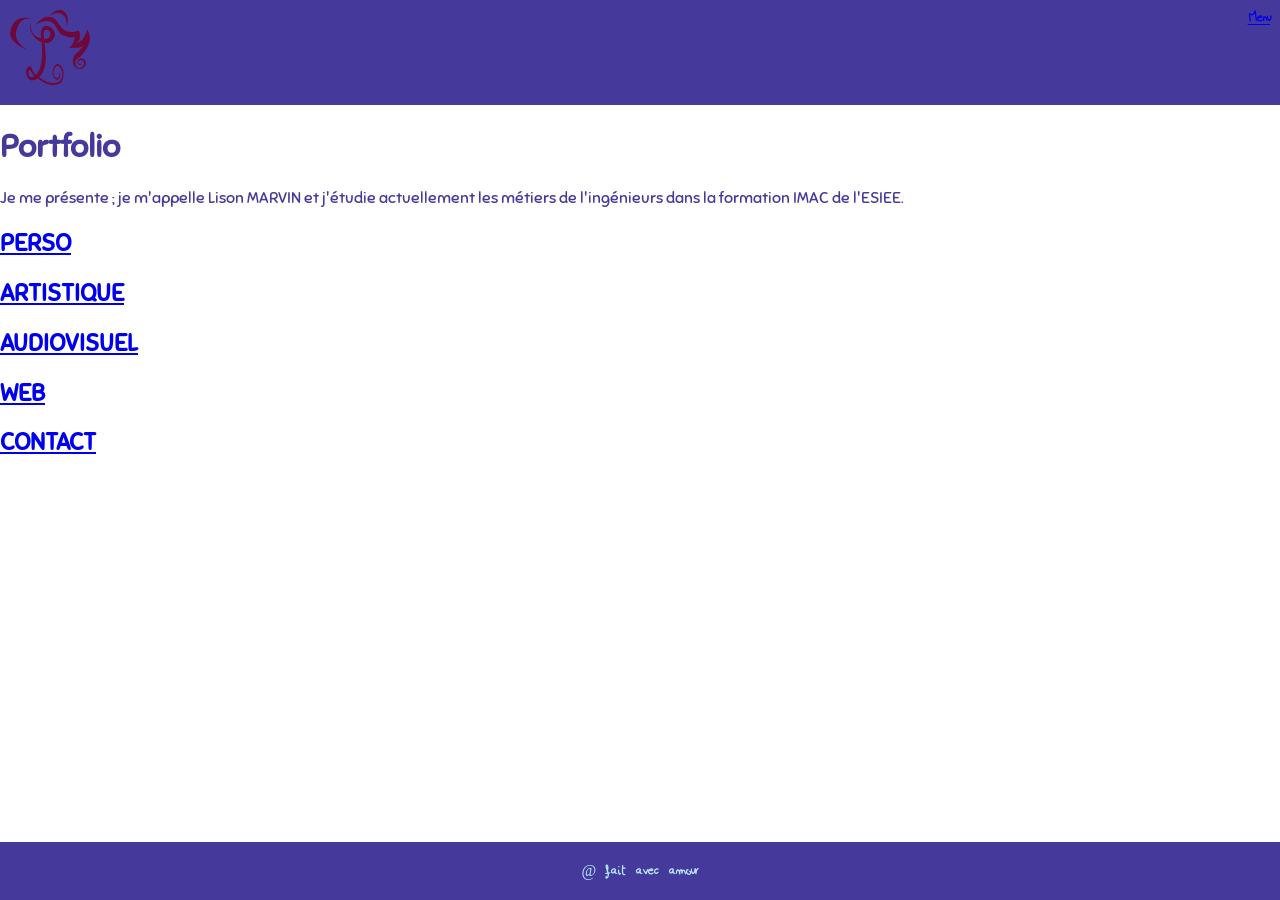
<file: accueil.html>
<!-- ∧ ∨ ✕ -->
<!DOCTYPE html>
<html lang="fr">
  <head>
    <title>Portfolio</title>
    <link rel="stylesheet" type="text/css" href="style.css">
    <meta charset="utf-8" />
    <script src="javas.js" defer></script>
  </head>
  <body class ="font bc-bleu-c c-bleu-s">
    <header class="bc-rose-c c-rose-s font-titre box-bande margin-bottom-0 flex justify-between">
      <!-- <p>LOGO</p> -->
      <object data="./medias/logo/logo_s.svg" class="logo"></object>
      <a href="accueil.html"><p class="c-rose-s chgt-color">Menu</p></a>
    </header>
    <main>
      <h1>Portfolio</h1>
      <div class="align-center justify-between">
      <p>Je me présente ; je m'appelle Lison MARVIN et j'étudie actuellement les métiers de l'ingénieurs dans la formation IMAC de l'ESIEE.</p>
      </div>
      <div class="flex justify-center">
        <div class= "box-base flex justify-end align-center"><a href="perso.html"> <div class="rec_test_v bc-bleu-s c-bleu-c"><h2 class="font-sized">PERSO</h2></div>
        </a></div>
        <div class= "box-base flex justify-start align-center"><a href="artistique.html"> <div class="rec_test_h bc-bleu-s c-bleu-c"><h2 class="font-sized">ARTISTIQUE</h2></div>
        </a></div>
        <div class= "box-base flex justify-end align-center"><a href="audiovisuel.html"> <div class="rec_test_h bc-bleu-s c-bleu-c"><h2 class="font-sized">AUDIOVISUEL</h2></div>
        </a></div>
        <div class= "box-base flex justify-start align-center"><a href="web.html"><div class="rec_test_v bc-bleu-s c-bleu-c"><h2 class="font-sized">WEB</h2></div>
        </a></div>
        <div class= "box-base flex justify-start align-center">
          <a href="contact.html" class= "flex justify-start align-center"><div class="rec_test_v bc-bleu-s c-bleu-c"><h2 class="font-sized">CONTACT</h2></div></a>
        </div>
      </div>
    </main>
    <footer class="bc-rose-c c-rose-s font-titre box-bande margin-top-0 flex justify-center align-center">
      <div><p>@ fait avec amour</p></div>
    </footer>
  </body>
</html>
</file>
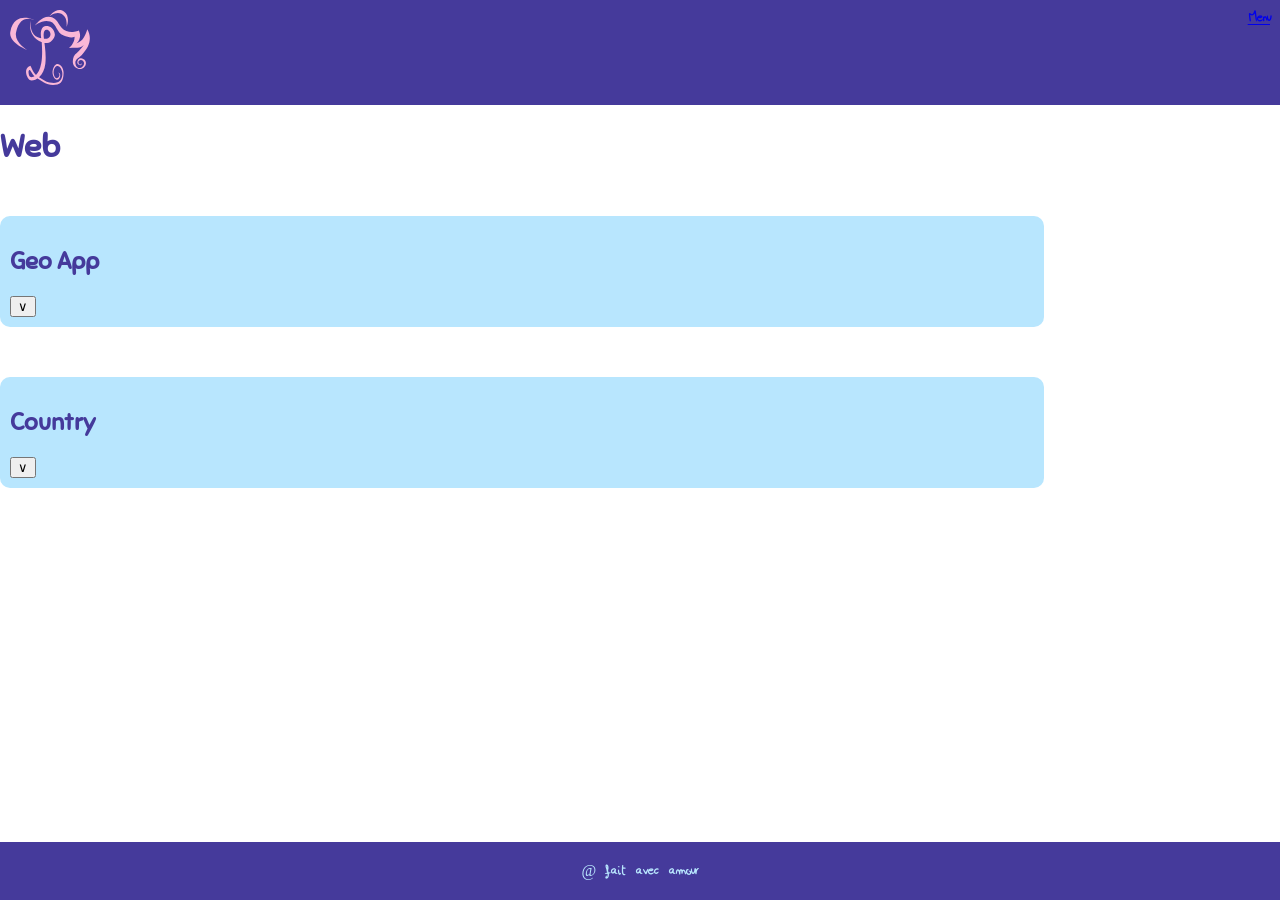
<file: web.html>
<!DOCTYPE html>
<html lang="fr">
  <head>
    <title>Portfolio</title>
    <link rel="stylesheet" type="text/css" href="style.css">
    <meta charset="utf-8" />
    <script src="javas.js" defer></script>
  </head>
  <body class ="font bc-bleu-c c-bleu-s">
    <header class="bc-rose-s c-rose-c font-titre box-bande margin-bottom-0 flex justify-between">
      <object data="./medias/logo/logo_c.svg" class="logo"></object>
      <a href="index.html"><p class="c-rose-c chgt-color">Menu</p></a>
    </header>
    <main>
      <h1>Web</h1>
      <div class="flex align-center justify-center">
          <div class="box-deroule margin-top-100 bc-bleu-s c-bleu-c">
              <div class="flex justify-between font-titre">
                <h2>Geo App</h2> 
                <button class="font-bouton bouton chgt-color"><p>∨</p></button>
              </div>
              <div class="int-box-deroule">test</div>
          </div>
          <div class="box-deroule margin-top-100 bc-bleu-s c-bleu-c">
              <div class="flex justify-between font-titre">
                <h2>Country</h2> 
                <button class="font-bouton bouton chgt-color"><p>∨</p></button>
              </div>
              <div class="int-box-deroule">test</div>
          </div>
        </div>
    </main>
    <footer class="bc-rose-s c-rose-c font-titre box-bande margin-top-100 flex justify-center align-center">
      <div><p>@ fait avec amour</p></div>
    </footer>
  </body>
</html>
</file>
<file: style.css>
/******/
/*BASE*/
/******/

:root {
    --color_autre: #8C81E3;
    --color_clair: #B8E6FE;
    --color_blanc: white;
    --color_sombre: #453A9B;
}

/* MODE NUIT */
:root[data-theme="dark"] {  
  --color_blanc: black;/* blanc -> noir */
}

@font-face {
  font-family:Titre-Regular;
  src: 
    url('./font/Titre/Titre-Regular-2.ttf');
}

@font-face {
  font-family:Sniglet-Regular;
  src: 
    url('./font/Sniglet/Sniglet-Regular.ttf');
}

@font-face {
  font-family:Buttons-Regular;
  src: 
    url('./font/Buttons/Buttons-Regular.ttf');
}

html, body {
  height: 100%;
  margin: 0;
  padding : 0;
  overflow-x: hidden;
}

body {
  cursor: none;
  font-family: Sniglet-Regular;
  display: flex;
  flex-direction: column;
  color : var(--color_sombre);
  background-color: var(--color_blanc);
}

#cursor {
  position: fixed;
  width: 32px;
  height: 32px;
  pointer-events: none;
  z-index: 99999;
}

header {
  display: flex;
  flex-wrap: wrap;
  gap : 0;
  justify-content: space-between;
  width : vw;
  padding : 20px;
  margin : -10px -10px 0px -10px;
  font-family: Titre-Regular;
  letter-spacing: -0.12em;
  word-spacing: 0.5em;
  color : var(--color_clair);
  background-color: var(--color_sombre);
}

.logo {
  height : 75px;
  width: auto;
  color : var(--color_clair);
}



#panel {
  position: fixed;
  top: 20px;
  right: 20px;
  padding: 12px;
  background: #222;
  border-radius: 8px;
  display: none;
  gap: 10px;
  flex-direction: column;
  z-index: 500;
}

#panel label {
  color: var(--color_white);
  font-size: 12px;
}


#boutons{
  display: flex;
  flex-wrap: wrap;
  gap : 10px;
}

#theme-toggle {
  font-size: x-large;
  font-family: Buttons-Regular;
  color :inherit;
  background: none;
  border: none;
  cursor: pointer;
}

#theme-toggle:hover {
  color :var(--color_autre);
}

#toggle {
  font-size: x-large;
  font-family: Buttons-Regular;
  color :inherit;
  background: none;
  border: none;
  cursor: pointer;
}

#toggle:hover {
  color :var(--color_autre);
}


#panel {
  position: absolute;
  top: 104px;
  right: 17px;
  background: var(--color_blanc);
  border: 1px solid var(--color_clair);
  border-radius: 8px;
  display: none;
  /* gap: 10px; */
  flex-direction: column;
}

#panel label {
  padding: 10px;
  text-decoration: none;
  color: var(--color_sombre);
  font-size: medium;
}

#reset {
  padding: 10px;
  text-decoration: none;
  color: var(--color_sombre);
  font-size: medium;
  background-color : var(--color_clair);
  border: none;
  cursor: pointer;
}

#menu {
  position: absolute;
  top: 104px;
  right: 17px;
  background: var(--color_blanc);
  border: 1px solid var(--color_clair);
  border-radius: 8px;
  display: none;
  flex-direction: column;
}

#menu.active {
  display: flex;
}

#menu a {
  padding: 10px;
  text-decoration: none;
  color: var(--color_sombre);
  font-size: medium;
}

#menu a:hover {
  color : var(--color_autre);
  background : var(--color_clair);
}

#burger {
  font-size: x-large;
  font-family: Buttons-Regular;
  color :inherit;
  background: none;
  border: none;
  cursor: pointer;
}

#burger:hover {
  color :var(--color_autre);
}

main {
  flex: 1;
}

p {
  margin: 0;
}

#text-prez{
  align-items: center;
  justify-content: space-between;
  margin : 0px 10px;
}

strong {
  color: var(--color_autre);
}

/*********/
/* INDEX */
/*********/

#box-frame{
  display:flex;
  flex-wrap: wrap;
  gap : 0;
  justify-content: center;
}

.box{
  display: flex;
  flex-wrap: wrap;
  gap : 0;
  align-items:center;
  margin: 0;
  padding: 0;
  width: 40vw;
}

.box-end{
  justify-content: end;
}
.box-start{
  justify-content: start;
}

.img-container {
  position: relative;
  margin : 10px;
  display: flex;
  justify-content: center;
  align-items: center;
  width: 35vw;
  height: 35vw;
}

.img-container svg {
  width: 100%;
  display: block;
}

.img-container h2{
  font-family: Titre-Regular;
  letter-spacing: -0.12em;
  word-spacing: 0.5em; 
  position: absolute;
  inset: 0;
  display: flex;
  align-items: center;
  justify-content: center;
  color: var(--color_blanc);
}

.img-container:hover h2{
  color: var(--color_sombre);
  font-size: 75px;
  opacity: 1;
  transition: color 1s ease, font-size 1s ease, opacity 1s ease;
}

.base{
  opacity: 1;
  position: absolute;
  top: 0;
  left: 0;
  color:var(--color_clair);
}

.overlay {
  opacity: 1;
  position: absolute;
  top: 0;
  left: 0;
  color:var(--color_sombre);
}

.overlay_2 {
  opacity: 1;
  position: absolute;
  top: 0;
  left: 0;
}

.img-container:hover .overlay{
  color: var(--color_autre);
  transition: color 1s ease;
}

.img-container:hover .overlay_2{
  opacity: 0;
  transition: opacity 1s ease;
}



/*******/
/*PAGES*/
/*******/

#pdfModal{
  display: none;
  position: fixed;
  top: 0;
  left: 0;
  width: 100vw;
  height: 100vh;

  display: flex;
  justify-content: center;
  align-items: center;

  background: rgb(var(--color_clair)/ 0.8);
  z-index: 10000;
}

.close {
  font-family: Titre-Regular;
  font-size: medium;
  letter-spacing: -0.12em;
  word-spacing: 0.5em;
  color : var(--color_sombre);
  background-color : var(--color_blanc);
  position: absolute;
  border : none;
  border-radius: 10px;
  width: 60px;
  height:20px;
  bottom: 30px;
  right: 30px;
  z-index: 10;
}

.close:hover {
  color : var(--color_autre);
}

#pdfFrame{
  width: auto;
  height: 100vh;
  border: none;
}

#galleryModal {
    display: none;
    position: fixed;
    inset: 0;
    justify-content: center;
    align-items: center;
}

#galleryModal.active {
    display: flex;
}

#gallery-content {
    position: relative;
    display: flex;
    align-items: center;
    gap: 20px;
}

#gallery-content img {
    max-width: 80vw;
    max-height: 80vh;
    border-radius: 10px;
}

/* .close {
    position: absolute;
    top: -40px;
    right: 0;
    color: white;
    font-size: 35px;
    cursor: pointer;
} */

#prev,
#next {
    width:40px;
    height:40px;
    font-size: larger;
    cursor: pointer;
    background: var(--color_blanc);
    color: var(--color_sombre);
    border: none;
    border-radius: 50%;
    align-items: center;
    justify-content: center;
}

#prev:hover ,#next:hover {
    background: var(--color_blanc);
    color: var(--color_autre);
}

.fond-modal{
  position: fixed;
  inset: 0;
  background:var(--color_clair);
  opacity: 0.8;
  z-index: -1;
}

.box-deroule {
  width : 80vw;
  padding: 10px;
  margin: 50px 0px;
  background-color : var(--color_clair);
  color : var(--color_sombre);
  border-radius: 10px;
}

.box-title {
  font-family: Titre-Regular;
  letter-spacing: -0.12em;
  word-spacing: 0.5em;
  display: flex;
  justify-content: space-between;
  align-items: center;
}

.bouton-deroule {
  color :inherit;
  background: none;
  border: none;
  cursor: pointer;
  font-family: Buttons-Regular;
}

.bouton-deroule:hover {
  color : var(--color_autre);
}

.int-box-deroule {
  max-height: 0;
  overflow: hidden;
  transition: max-height 0.3s ease;
}

.int-box-deroule.open {
  max-height: 10000px;
  overflow: visible;
}

.sub-int-box {
  display :flex;
  flex-direction: row; /*y avait un column ici, peut y avoir un impact*/
  justify-content : center;
  align-items: start;
  margin : 10px;
}

.sub-int-box > div{
  display :flex;
  justify-content : center;
}

.sub-int-box > p{
  margin : 0px 10px;
}

.img-sized{
  max-width: 20vw;
  max-height: 20vw;
  border-radius: 10px;
}

.open-pdf {
  font-family: Titre-Regular;
  letter-spacing: -0.12em;
  word-spacing: 0.5em;
  width: 40px;
  height:20px;
  border: none;
  border-radius: 10px;
  margin: 5px;
  color : var(--color_sombre) ;
  background-color : var(--color_blanc);
  cursor: pointer;
}

.open-pdf:hover {
  color : var(--color_autre);
}

.open-gallery {
  font-family: Titre-Regular;
  letter-spacing: -0.12em;
  word-spacing: 0.5em;
  width: 40px;
  height:20px;
  border: none;
  border-radius: 10px;
  margin: 5px;
  color : var(--color_sombre) ;
  background-color : var(--color_blanc);
  cursor: pointer;
}

.open-gallery:hover {
  color : var(--color_autre);
}

/********/
/*ANCIEN*/
/********/

/* .c-bleu-c {
  color : rgb(187 246 252);
}
.c-rose-c {
  color : rgb(250 183 215);
}
.c-bleu-s {
  color : rgb(5 103 112);
}
.c-rose-s {
  color : rgb(110 8 57);
}
.bc-bleu-c {
  background-color : rgb(187 246 252);
}
.bc-rose-c {
  background-color : rgb(250 183 215);
}
.bc-bleu-s {
  background-color : rgb(5 103 112);
}
.bc-rose-s {
  background-color : rgb(110 8 57);
}

.font-titre {
  font-family: Titre-Regular;
  letter-spacing: -0.12em;
  word-spacing: 0.5em;
}

.font {
  font-family: Sniglet-Regular;
}

.font-bouton {
  font-family: Buttons-Regular;
}

.font-sized{
  font-family: Titre-Regular;
  letter-spacing: -0.12em;
  word-spacing: 0.5em;
}

.bouton {
  color :inherit;
  background: none;
  border: none;
  cursor: pointer;
}

.chgt-color:hover {
  color : rgb(168, 118, 229);
}

.flex {
  display: flex;
  flex-wrap: wrap;
  gap : 0;
}

.gap {
  gap : 10px;
}

.bloc {
  display : block;
}

.align-start {
  align-items: start;
}

.align-end {
  align-items: end;
}

.align-center {
  align-items: center;
}

.justify-start {
  justify-content: start;
}

.justify-end {
  justify-content: end;
}

.justify-between {
  justify-content: space-between;
}

.justify-center {
  justify-content : center;
}

.box-base {
  margin: 0;
  padding: 0;
  width: 40vw;
}

.box-bande {
  width : vw;
  padding : 20px;
  margin : -10px;
}

.margin-bottom-0 {
  margin-bottom: 0px;
}

.margin-top-0 {
  margin-top: 0px;
}

.margin-top-100 {
  margin-top : 100px;
}
 */


/******/
/*TEST*/
/******/

.rec_test {
  height: 30vw;
  width : 20vw;
  margin : 10px;
  display: flex;
  justify-content: center;
  align-items: center;
  color: var(--color_blanc);
  background-color: var(--color_clair);
  border: 5px solid var(--color_sombre);
  border-radius: 10px;
}

.rec_test:hover {
  border: 5px solid var(--color_autre);
  color : var(--color_sombre); 
  font-size: 80;
  transition: color 1s ease, border 1s ease;
}

.rec_test:hover h2{
  transition: font-size 1s ease, opacity 1s ease;
  font-size: 75px;
  opacity: 1;
}


/**********/
/* FOOTER */
/**********/

footer{
  display: flex;
  flex-wrap: wrap;
  gap : 0;
  justify-content: center;
  align-items:center;
  width : vw;
  padding : 20px;
  margin : 50px -10px 0px -10px;
  font-family: Titre-Regular;
  letter-spacing: -0.12em;
  word-spacing: 0.5em;
  color : var(--color_clair);
  background-color: var(--color_sombre);
}

.footer-content{
  display: flex;
  flex-direction: column;
  justify-content: center;
  align-items: center;
  width: 100%;
  height : 100%;
}

.sub-footer-content{
  display: flex;
  flex-direction: row;
  justify-content: space-around;
  align-items: center;
  width: 50%;
  height : 100%;
  margin: 20px 0px;
}

.links {
  width : 30%;
  display: flex;
  flex-direction: column;
  justify-content: center;
  align-items: center;
  gap : 10px;
}

.links a {
  margin: 0 10px;
  color: inherit;
  text-decoration: none;
}

.links a:hover {
  color: var(--color_autre);
}

.copyright {
  margin-top: 10px;
  font-size: smaller;
}

/************/
/*RESPONSIVE*/
/************/

@media (max-width: 768px) {
  body {
    cursor:auto;
  }

  #cursor {
    display: none !important;
  }
  
  .box {
    width: 80vw;
    justify-content: center;
  }

  .img-container {
    width: 70vw;
    height: 70vw;
  }

  .img-sized{
    max-width: 40vw;
    max-height: 40vw;
  }

  .sub-int-box {
    flex-direction: column;
    align-items: center;
  }

  .sub-int-box > div{
    width: 100%;
    justify-content : center;
  }

  .sub-int-box > p{
    margin : 10px;
    text-align: center;
  }

  .sub-footer-content{

    width: 100%;
  }

  .links {
    width : 40%;
  }

}
</file>
